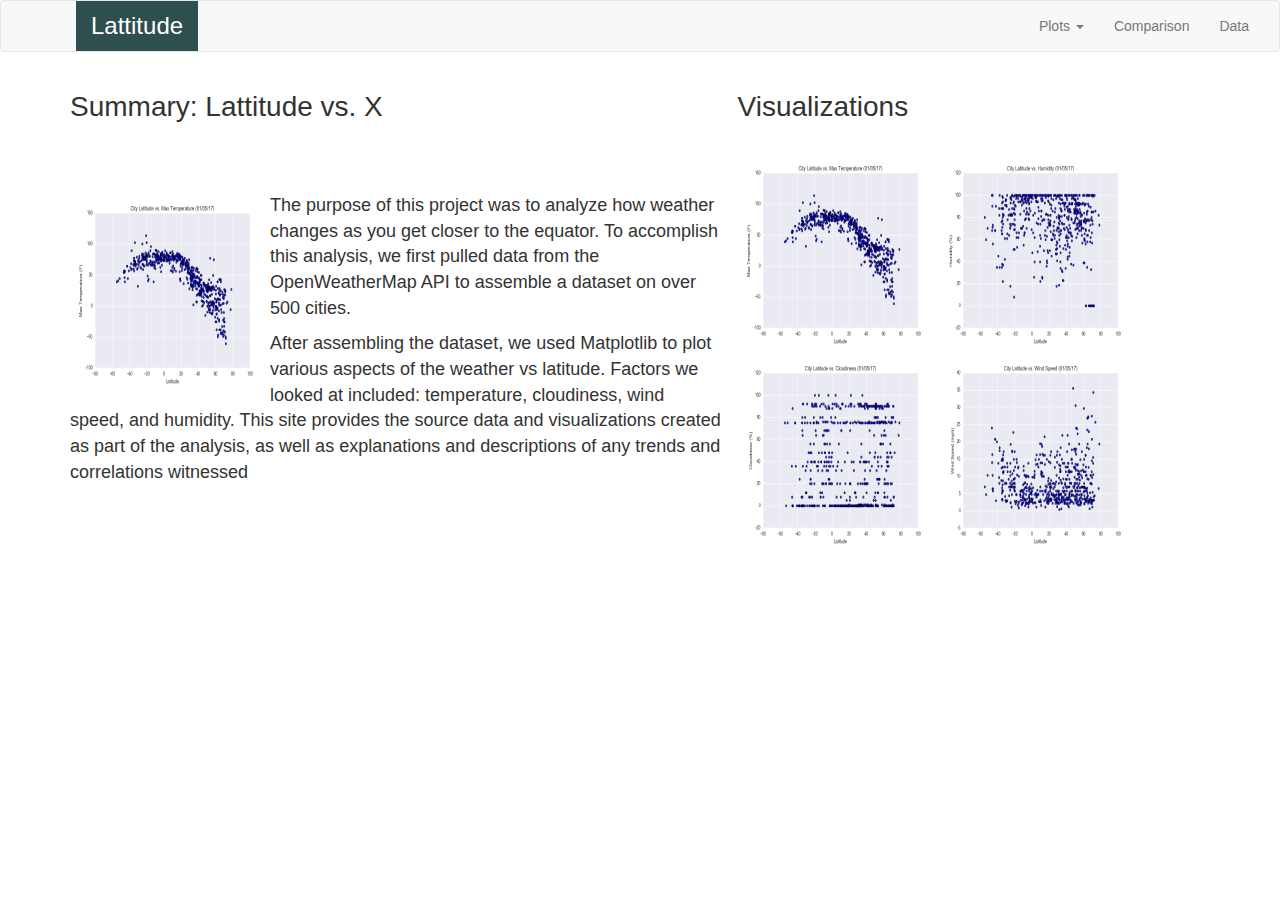
<file: index.html>
<!DOCTYPE html>
<html lang="en">

<head>
    <meta charset="UTF-8">
    <title>Home Page</title>
    <link rel="stylesheet" href="https://maxcdn.bootstrapcdn.com/bootstrap/3.3.7/css/bootstrap.min.css" integrity="sha384-BVYiiSIFeK1dGmJRAkycuHAHRg32OmUcww7on3RYdg4Va+PmSTsz/K68vbdEjh4u" crossorigin="anonymous">
    <link rel="stylesheet" href="Resources/styles.css">
</head>

<body>
    <nav class="navbar navbar-default">
        <div class="container-fluid">
            <div class="navbar-header">
                <button type="button" class="navbar-toggle collapsed" data-toggle="collapse" data-target="#bs-example-navbar-collapse-1" aria-expanded="false">
                <span class="sr-only">Toggle navigation</span>
                <span class="icon-bar"></span>
                <span class="icon-bar"></span>
                <span class="icon-bar"></span>
                </button>       
                <a class="navbar-brand" href="index.html">Lattitude</a>       
            </div>

            <div class="collapse navbar-collapse" id="navbarNavDropdown">
                <ul class="nav navbar-nav navbar-right">
                    <li class="nav-item dropdown">
                        <a class="nav-link dropdown-toggle" href="#" data-toggle="dropdown" role="button" aria-haspopup="true" aria-expanded="false">Plots <span class="caret"></span></a>
                        <ul class="dropdown-menu" aria-labelledby="navbarDropdownMenuLink">
                            <li><a class="dropdown-item" href="Max_Temp.html">Max Temperature</a></li>
                            <li><a class="dropdown-item" href="Humidity.html">Humidity</a></li>
                            <li><a class="dropdown-item" href="Cloudiness.html">Cloudiness</a></li>
                            <li><a class="dropdown-item" href="WindSpeed.html">Wind Speed</a></li>
                        </ul>
                    </li>
                    <li><a href="Comparison.html">Comparison</a></li>
                    <li><a href="Data.html">Data</a></li>
                </ul>
            </div>
        </div>
    </nav>
    <div class="container">
        <div class="row">
            <div class="col-md-7">
                <h1 class="summary">Summary: Lattitude vs. X</h1>
                <br><br><br>
                <p><a href="Max_Temp.html"><img class="summary" target="Max_Temp.html" src="Resources/assets/images/Fig1.png" alt="Temperature" width="200" height="200"></a>The purpose of this project was to analyze how weather changes as you get closer to the equator. To accomplish this analysis, we first pulled data from the OpenWeatherMap API to assemble a dataset on over 500 cities.</p>
                 <p>After assembling the dataset, we used Matplotlib to plot various aspects of the weather vs latitude. Factors we looked at included: temperature, cloudiness, wind speed, and humidity. This site provides the source data and visualizations created as part of the analysis, as well as explanations and descriptions of any trends and correlations witnessed</p>

            </div>
            <div class="col-md 5">
                <h1>Visualizations</h1>
                <br>
                <table>
                    <tr>
                        <td><a href="Max_Temp.html"><img target="Max_Temp.html" src="Resources/assets/images/Fig1.png" width="200" height="200"></a></td>
                        <td><a href="Humidity.html"><img target="Humidity.html" src="Resources/assets/images/Fig2.png" width="200" height="200"></a></td>
                    </tr>
                    <tr>
                        <td><a href="Cloudiness.html"><img target="Cloudiness.html" src="Resources/assets/images/Fig3.png" width="200" height="200"></a></td>
                        <td><a href="WindSpeed.html"><img target="Windspeed.html" src="Resources/assets/images/Fig4.png" width="200" height="200"></a></td>
                    </tr>
                </table>
            </div>
        </div>
    </div>
    <script src="https://code.jquery.com/jquery-3.3.1.slim.min.js" integrity="sha384-q8i/X+965DzO0rT7abK41JStQIAqVgRVzpbzo5smXKp4YfRvH+8abtTE1Pi6jizo" crossorigin="anonymous"></script>
    <script src="https://cdnjs.cloudflare.com/ajax/libs/popper.js/1.14.3/umd/popper.min.js" integrity="sha384-ZMP7rVo3mIykV+2+9J3UJ46jBk0WLaUAdn689aCwoqbBJiSnjAK/l8WvCWPIPm49" crossorigin="anonymous"></script>
    <script src="https://stackpath.bootstrapcdn.com/bootstrap/4.1.3/js/bootstrap.min.js" integrity="sha384-ChfqqxuZUCnJSK3+MXmPNIyE6ZbWh2IMqE241rYiqJxyMiZ6OW/JmZQ5stwEULTy" crossorigin="anonymous"></script>
</body>
</html>
</file>
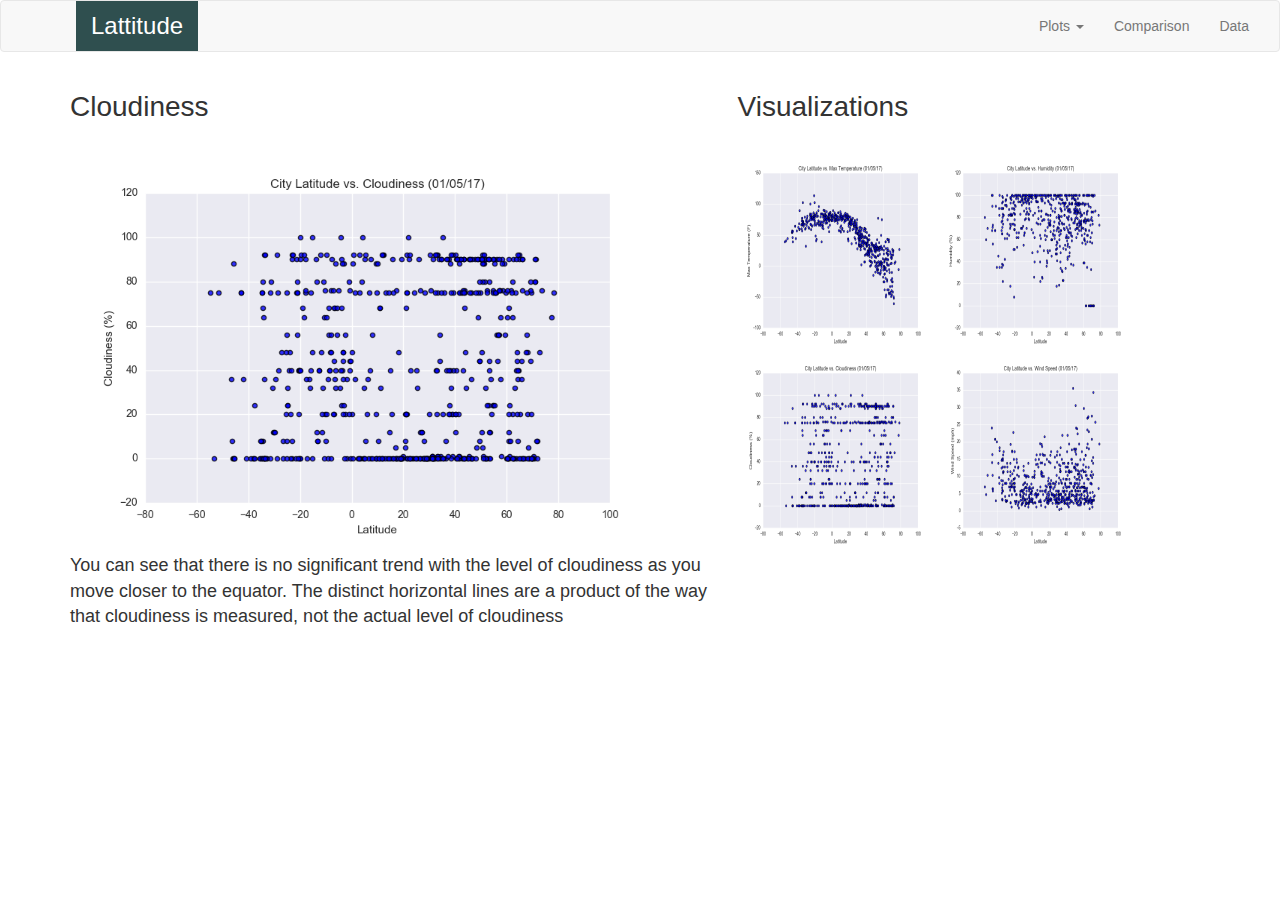
<file: Cloudiness.html>
<!DOCTYPE html>
<html lang="en">

<head>
    <meta charset="UTF-8">
    <title>Home Page</title>
    <link rel="stylesheet" href="https://maxcdn.bootstrapcdn.com/bootstrap/3.3.7/css/bootstrap.min.css" integrity="sha384-BVYiiSIFeK1dGmJRAkycuHAHRg32OmUcww7on3RYdg4Va+PmSTsz/K68vbdEjh4u" crossorigin="anonymous">
    <link rel="stylesheet" href="Resources/styles.css">
</head>

<body>
    <nav class="navbar navbar-default">
        <div class="container-fluid">
            <div class="navbar-header">
                <button type="button" class="navbar-toggle collapsed" data-toggle="collapse" data-target="#bs-example-navbar-collapse-1" aria-expanded="false">
                <span class="sr-only">Toggle navigation</span>
                <span class="icon-bar"></span>
                <span class="icon-bar"></span>
                <span class="icon-bar"></span>
                </button>       
                <a class="navbar-brand" href="index.html">Lattitude</a>       
            </div>

            <div class="collapse navbar-collapse" id="navbarNavDropdown">
                <ul class="nav navbar-nav navbar-right">
                    <li class="nav-item dropdown">
                        <a class="nav-link dropdown-toggle" href="#" data-toggle="dropdown" role="button" aria-haspopup="true" aria-expanded="false">Plots <span class="caret"></span></a>
                        <ul class="dropdown-menu" aria-labelledby="navbarDropdownMenuLink">
                            <li><a class="dropdown-item" href="Max_Temp.html">Max Temperature</a></li>
                            <li><a class="dropdown-item" href="Humidity.html">Humidity</a></li>
                            <li><a class="dropdown-item" href="Cloudiness.html">Cloudiness</a></li>
                            <li><a class="dropdown-item" href="WindSpeed.html">Wind Speed</a></li>
                        </ul>
                    </li>
                    <li><a href="Comparison.html">Comparison</a></li>
                    <li><a href="Data.html">Data</a></li>
                </ul>
            </div>
        </div>
    </nav>
    <div class="container">
        <div class="row">
            <div class="col-md-7">
                <h1>Cloudiness</h1>
                <br>
                <img src="Resources/assets/images/Fig3.png" width="600" height="400">
                <br>
                <p>You can see that there is no significant trend with the level of cloudiness as you move closer to the equator. The distinct horizontal lines are a product of the way that cloudiness is measured, not the actual level of cloudiness</p>
            </div>
            <div class="col-md 5">
                    <h1>Visualizations</h1>
                    <br>
                    <table>
                        <tr>
                            <td><a href="Max_Temp.html"><img target="Max_Temp.html" src="Resources/assets/images/Fig1.png" width="200" height="200"></a></td>
                            <td><a href="Humidity.html"><img target="Humidity.html" src="Resources/assets/images/Fig2.png" width="200" height="200"></a></td>
                        </tr>
                        <tr>
                            <td><a href="Cloudiness.html"><img target="Cloudiness.html" src="Resources/assets/images/Fig3.png" width="200" height="200"></a></td>
                            <td><a href="WindSpeed.html"><img target="Windspeed.html" src="Resources/assets/images/Fig4.png" width="200" height="200"></a></td>
                        </tr>
                    </table>
                </div>
        </div>
    </div>

    <script src="https://code.jquery.com/jquery-3.3.1.slim.min.js" integrity="sha384-q8i/X+965DzO0rT7abK41JStQIAqVgRVzpbzo5smXKp4YfRvH+8abtTE1Pi6jizo" crossorigin="anonymous"></script>
    <script src="https://cdnjs.cloudflare.com/ajax/libs/popper.js/1.14.3/umd/popper.min.js" integrity="sha384-ZMP7rVo3mIykV+2+9J3UJ46jBk0WLaUAdn689aCwoqbBJiSnjAK/l8WvCWPIPm49" crossorigin="anonymous"></script>
    <script src="https://stackpath.bootstrapcdn.com/bootstrap/4.1.3/js/bootstrap.min.js" integrity="sha384-ChfqqxuZUCnJSK3+MXmPNIyE6ZbWh2IMqE241rYiqJxyMiZ6OW/JmZQ5stwEULTy" crossorigin="anonymous"></script>
</body>
</html>
</file>
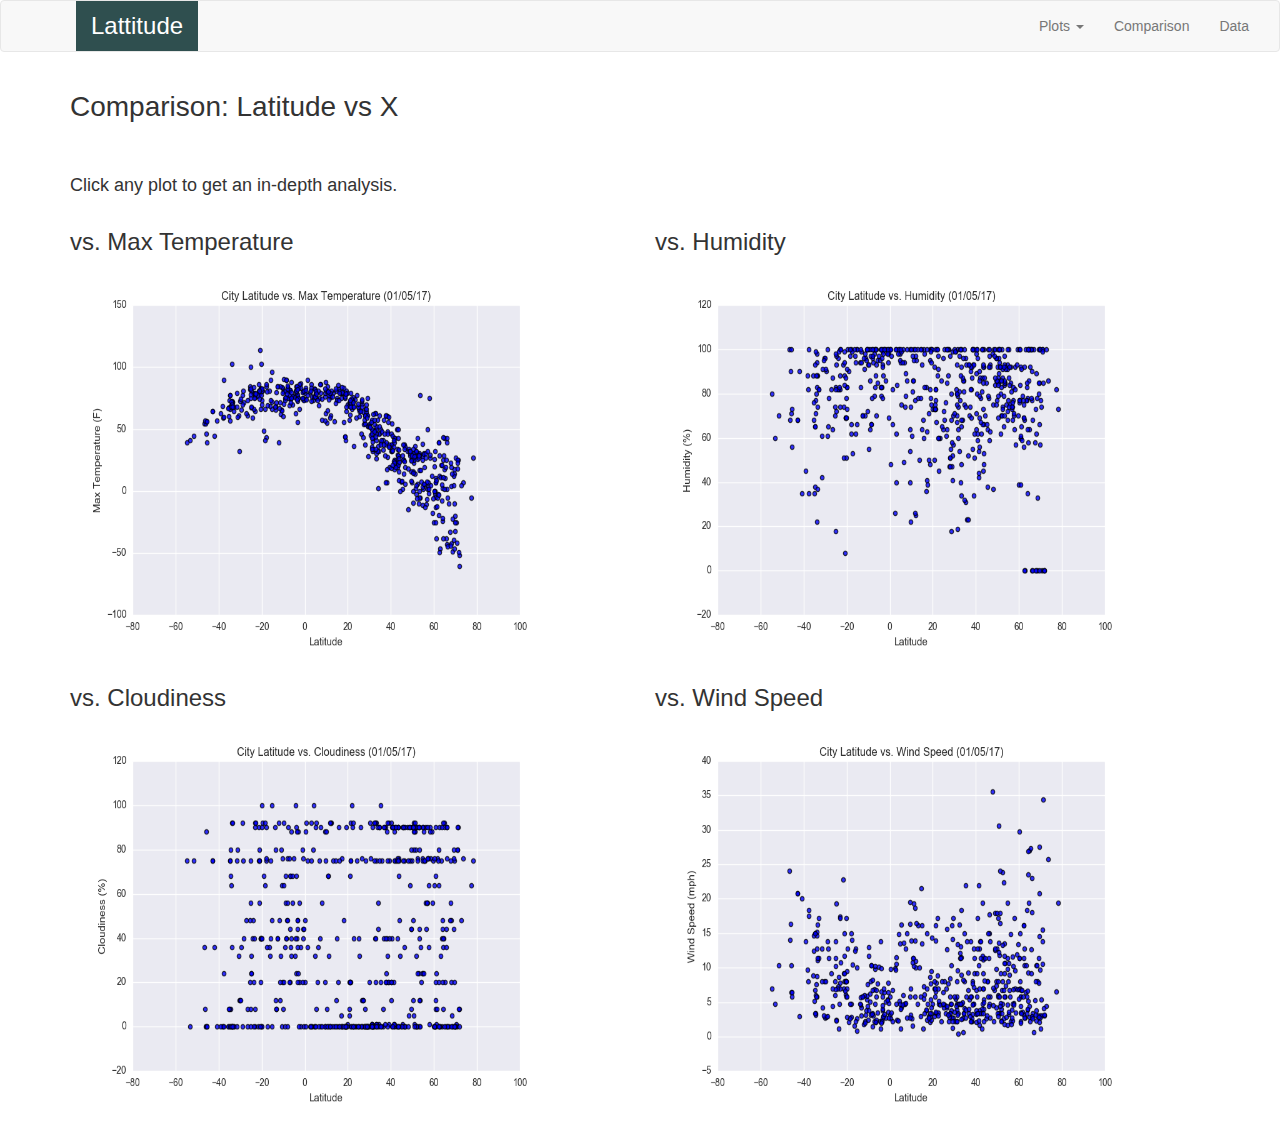
<file: Comparison.html>
<!DOCTYPE html>
<html lang="en">

<head>
    <meta charset="UTF-8">
    <title>Home Page</title>
    <link rel="stylesheet" href="https://maxcdn.bootstrapcdn.com/bootstrap/3.3.7/css/bootstrap.min.css" integrity="sha384-BVYiiSIFeK1dGmJRAkycuHAHRg32OmUcww7on3RYdg4Va+PmSTsz/K68vbdEjh4u" crossorigin="anonymous">
    <link rel="stylesheet" href="Resources/styles.css">
</head>

<body>
    <nav class="navbar navbar-default">
        <div class="container-fluid">
            <div class="navbar-header">
                <button type="button" class="navbar-toggle collapsed" data-toggle="collapse" data-target="#bs-example-navbar-collapse-1" aria-expanded="false">
                <span class="sr-only">Toggle navigation</span>
                <span class="icon-bar"></span>
                <span class="icon-bar"></span>
                <span class="icon-bar"></span>
                </button>       
                <a class="navbar-brand" href="index.html">Lattitude</a>       
            </div>

            <div class="collapse navbar-collapse" id="navbarNavDropdown">
                <ul class="nav navbar-nav navbar-right">
                    <li class="nav-item dropdown">
                        <a class="nav-link dropdown-toggle" href="#" data-toggle="dropdown" role="button" aria-haspopup="true" aria-expanded="false">Plots <span class="caret"></span></a>
                        <ul class="dropdown-menu" aria-labelledby="navbarDropdownMenuLink">
                            <li><a class="dropdown-item" href="Max_Temp.html">Max Temperature</a></li>
                            <li><a class="dropdown-item" href="Humidity.html">Humidity</a></li>
                            <li><a class="dropdown-item" href="Cloudiness.html">Cloudiness</a></li>
                            <li><a class="dropdown-item" href="WindSpeed.html">Wind Speed</a></li>
                        </ul>
                    </li>
                    <li><a href="Comparison.html">Comparison</a></li>
                    <li><a href="Data.html">Data</a></li>
                </ul>
            </div>
        </div>
    </nav>
    <div class="container">
        <div class="row">
            <div class="col-md-7">
                <h1>Comparison: Latitude vs X</h1>
                <br><br>
                <p>Click any plot to get an in-depth analysis.</p>
            </div>
        </div>
        <div class="row">
            <div class="col-md-6">
                <h2>vs. Max Temperature</h2>
                <a href="Max_Temp.html"><img target="Max_Temp.html" src="Resources/assets/images/Fig1.png" width="500" height="400"></a>
            </div>
            <div class="col-md-6">
                <h2>vs. Humidity</h2>
                <a href="Humidity.html"><img target="Humidity.html" src="Resources/assets/images/Fig2.png" width="500" height="400"></a>
            </div>
        </div>
        <div class="row">
            <div class="col-md-6">
                <h2>vs. Cloudiness</h2>
                <a href="Cloudiness.html"><img target="Cloudiness.html" src="Resources/assets/images/Fig3.png" width="500" height="400"></a>
            </div>
            <div class="col-md-6">
                <h2>vs. Wind Speed</h2>
                <a href="WindSpeed.html"><img target="Wind Speed" src="Resources/assets/images/Fig4.png" width="500" height="400"></a>
            </div>
        </div>
    </div>
    <script src="https://code.jquery.com/jquery-3.3.1.slim.min.js" integrity="sha384-q8i/X+965DzO0rT7abK41JStQIAqVgRVzpbzo5smXKp4YfRvH+8abtTE1Pi6jizo" crossorigin="anonymous"></script>
    <script src="https://cdnjs.cloudflare.com/ajax/libs/popper.js/1.14.3/umd/popper.min.js" integrity="sha384-ZMP7rVo3mIykV+2+9J3UJ46jBk0WLaUAdn689aCwoqbBJiSnjAK/l8WvCWPIPm49" crossorigin="anonymous"></script>
    <script src="https://stackpath.bootstrapcdn.com/bootstrap/4.1.3/js/bootstrap.min.js" integrity="sha384-ChfqqxuZUCnJSK3+MXmPNIyE6ZbWh2IMqE241rYiqJxyMiZ6OW/JmZQ5stwEULTy" crossorigin="anonymous"></script>
</body>
</html>
</file>
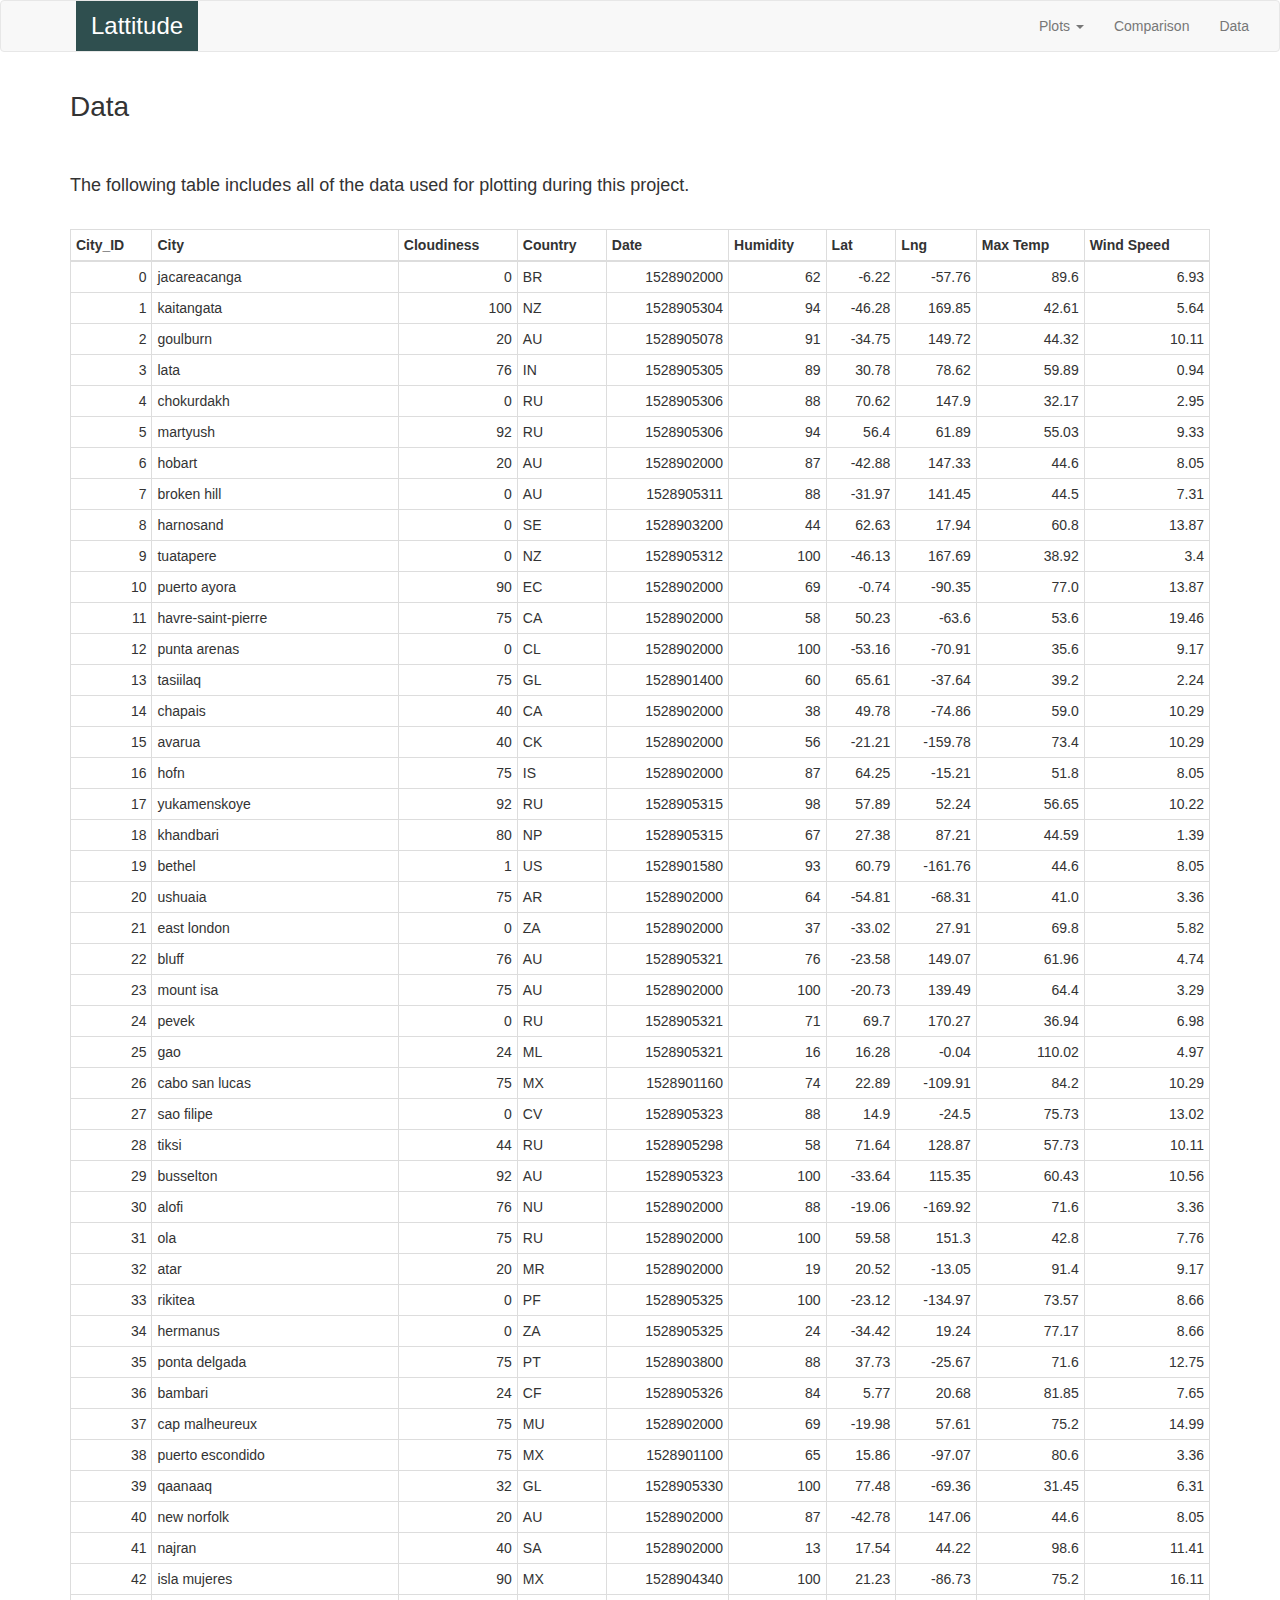
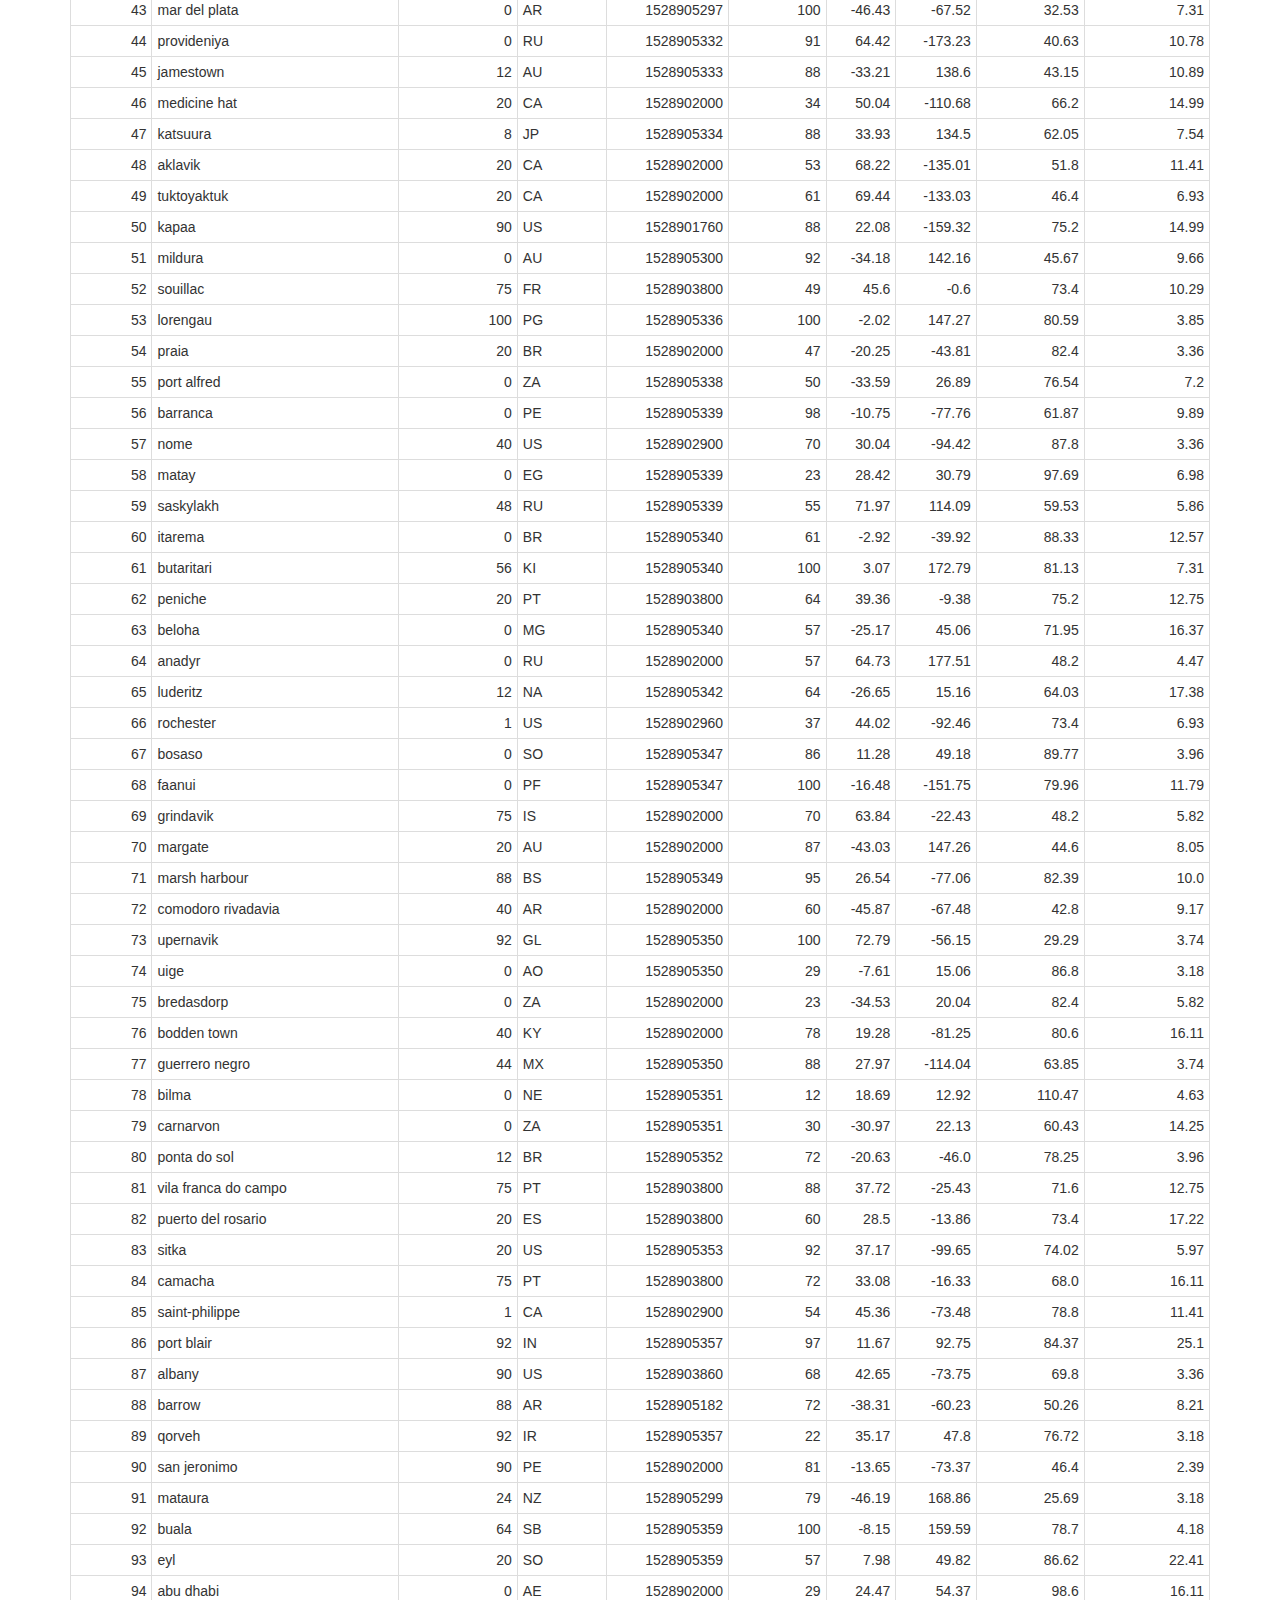
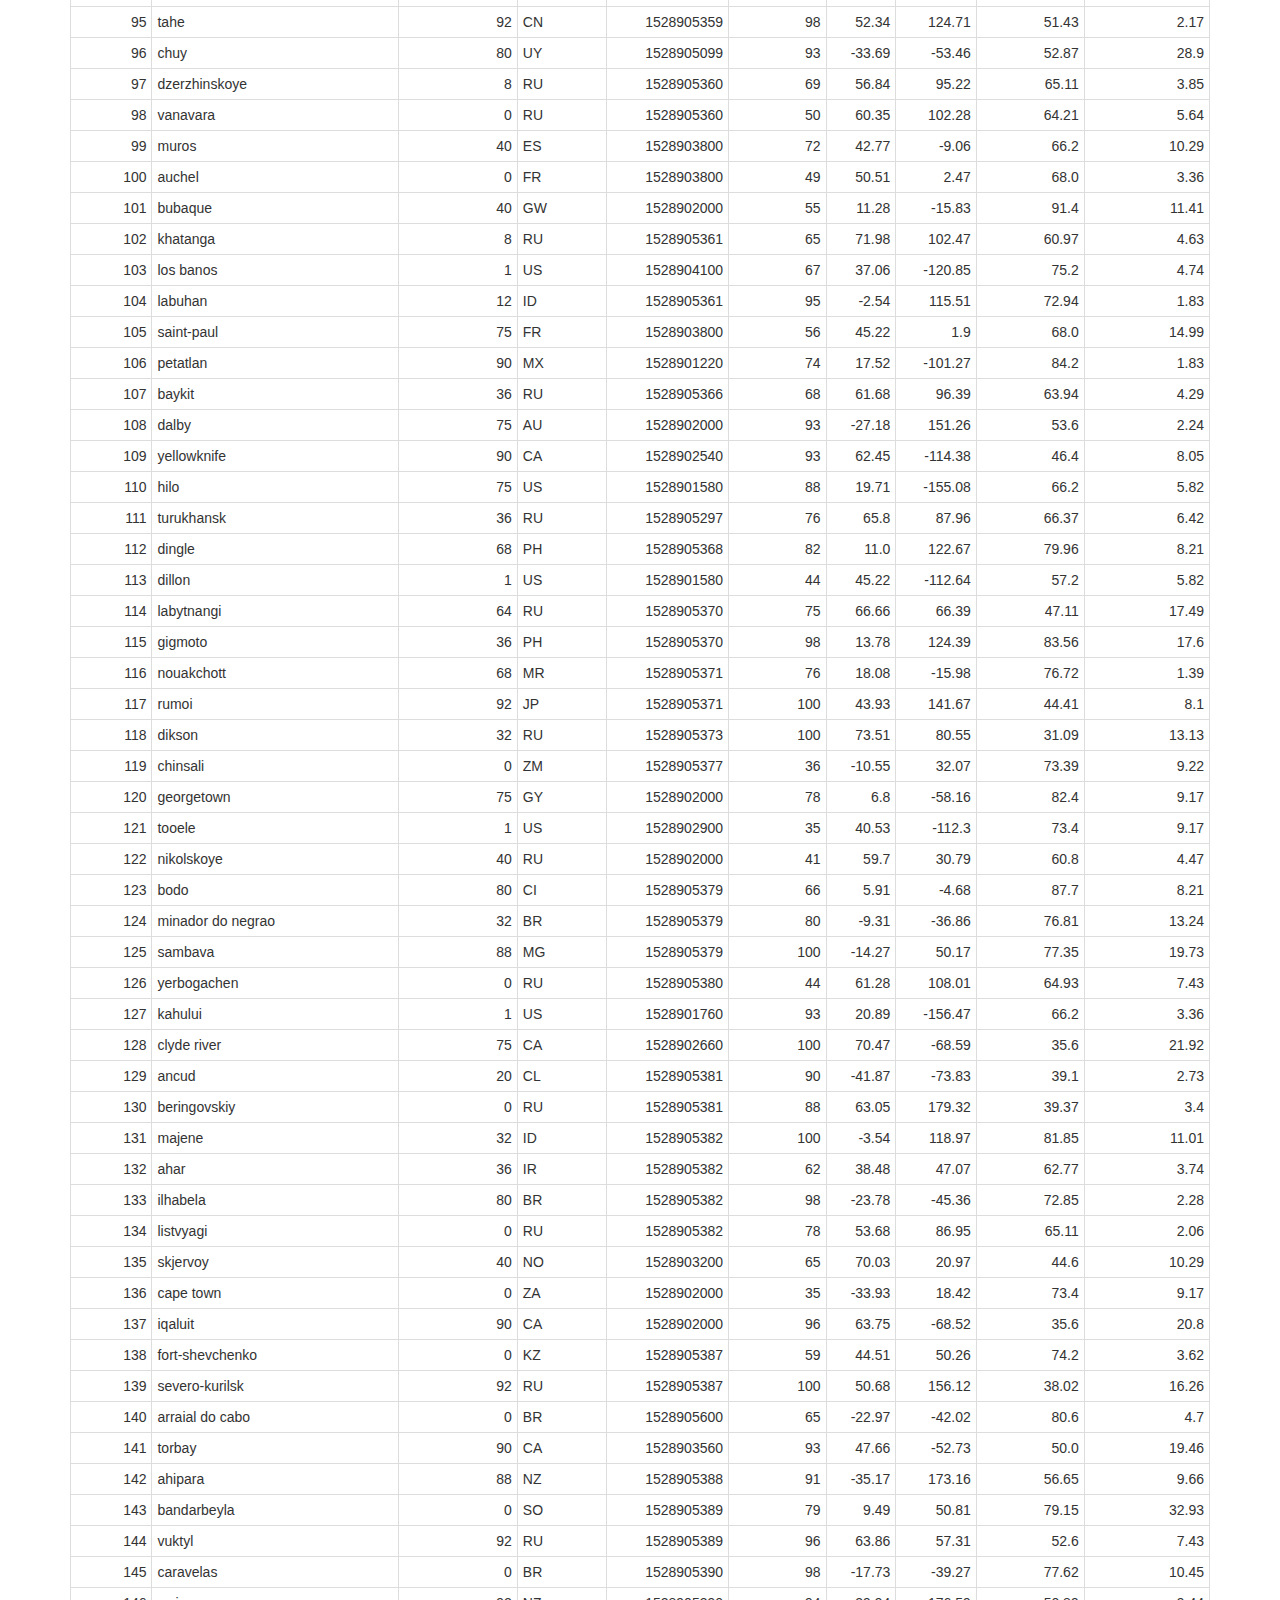
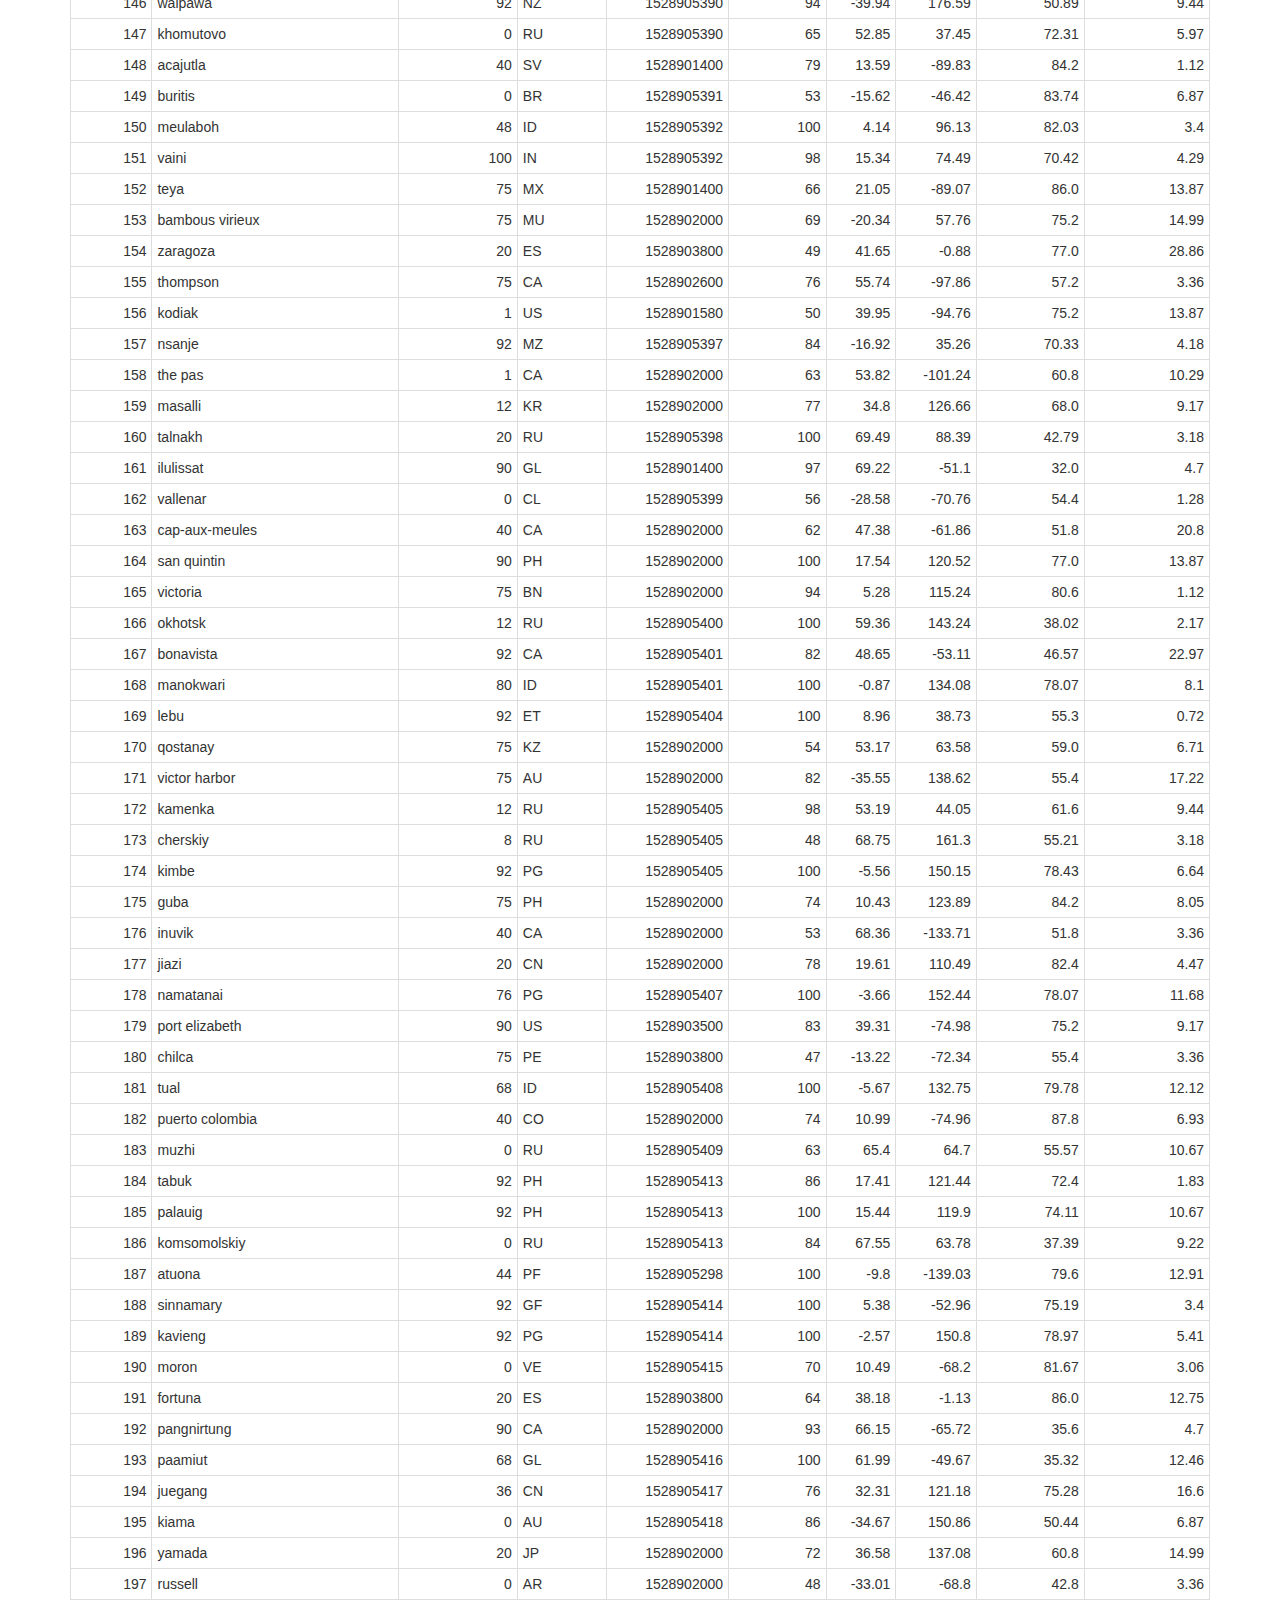
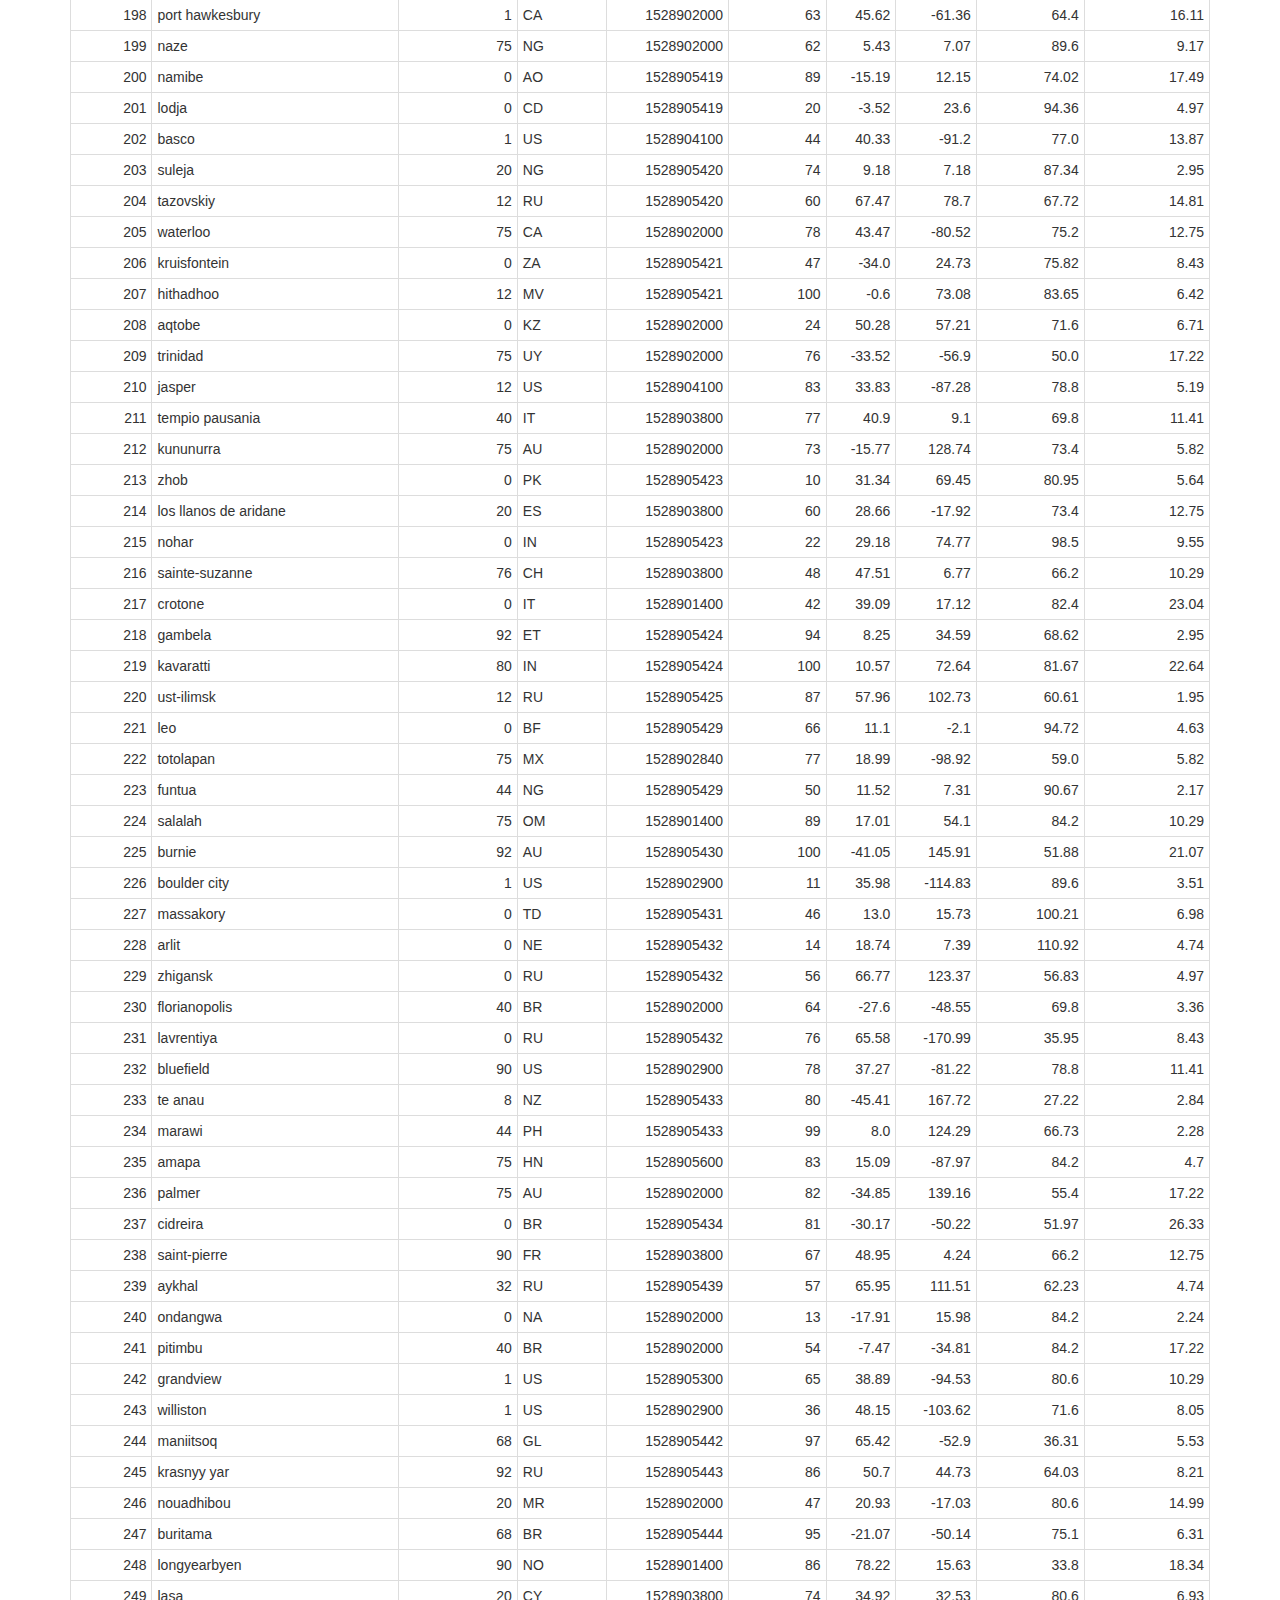
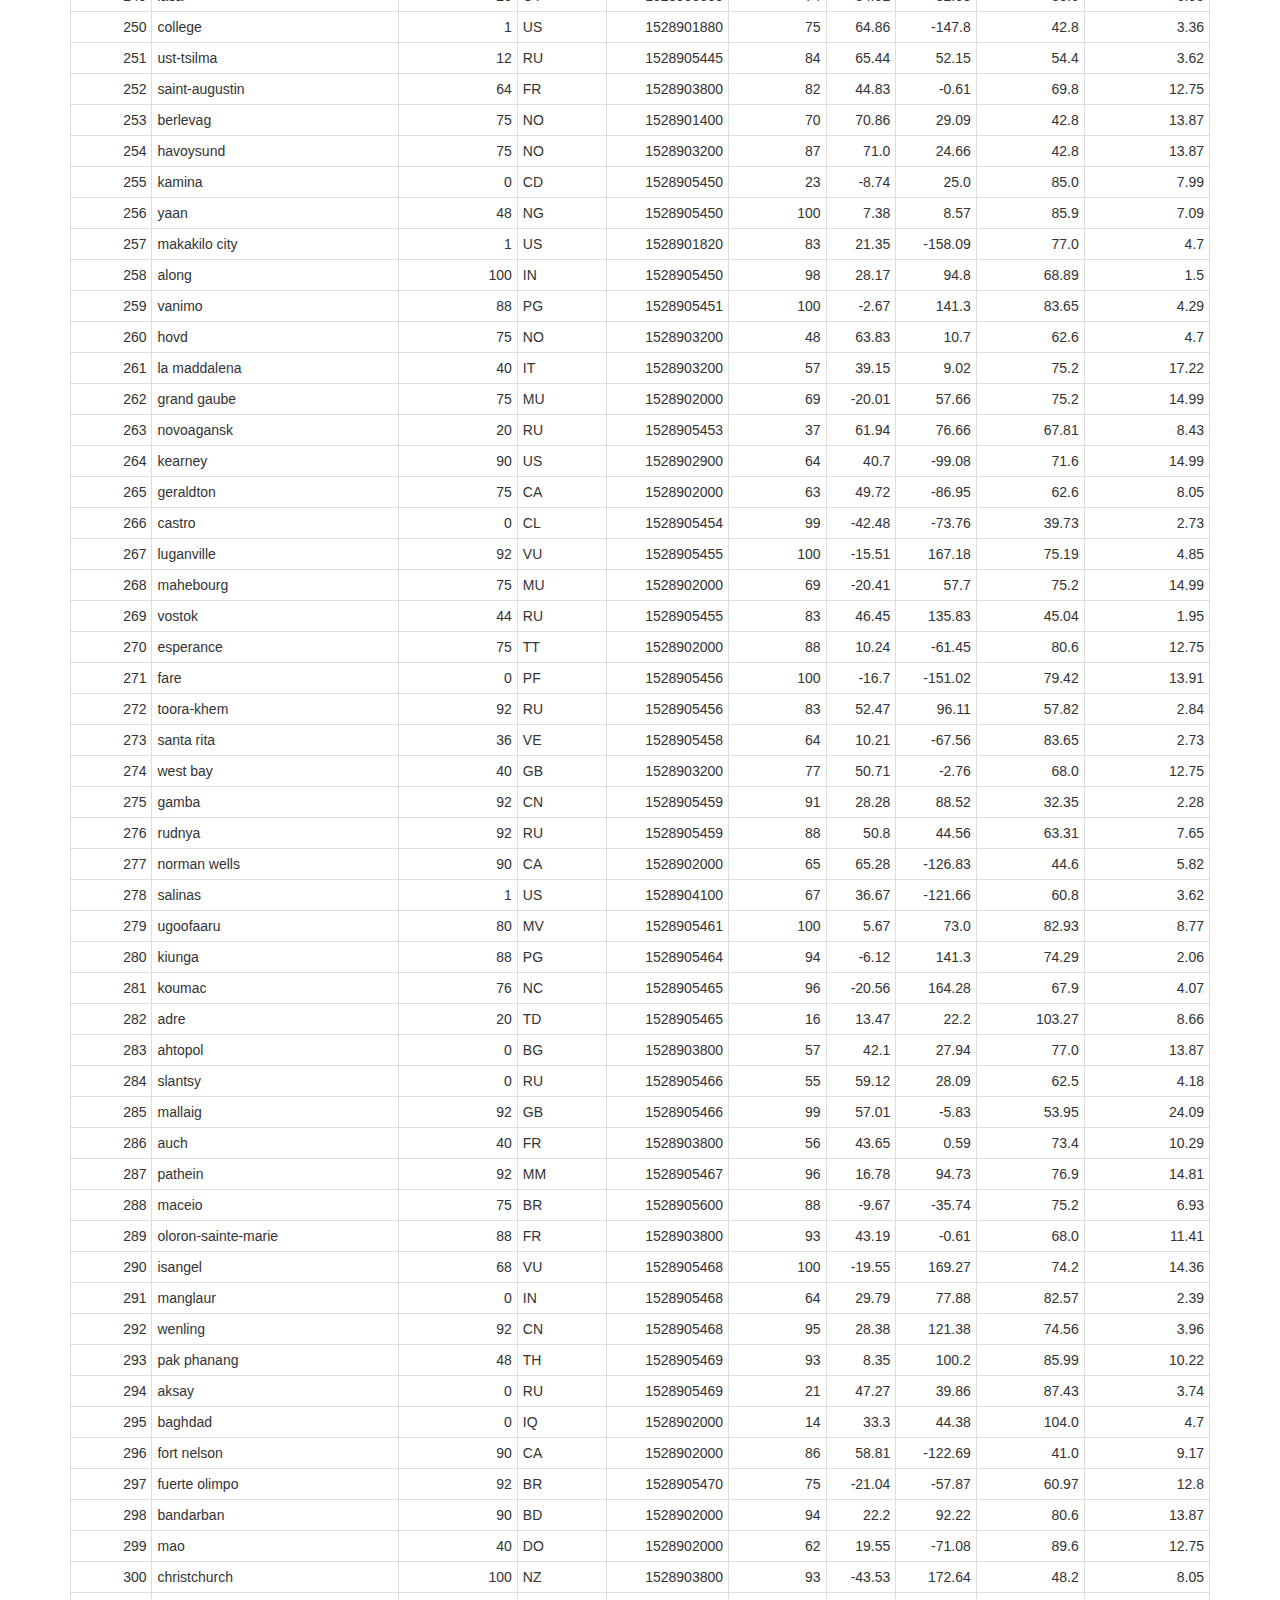
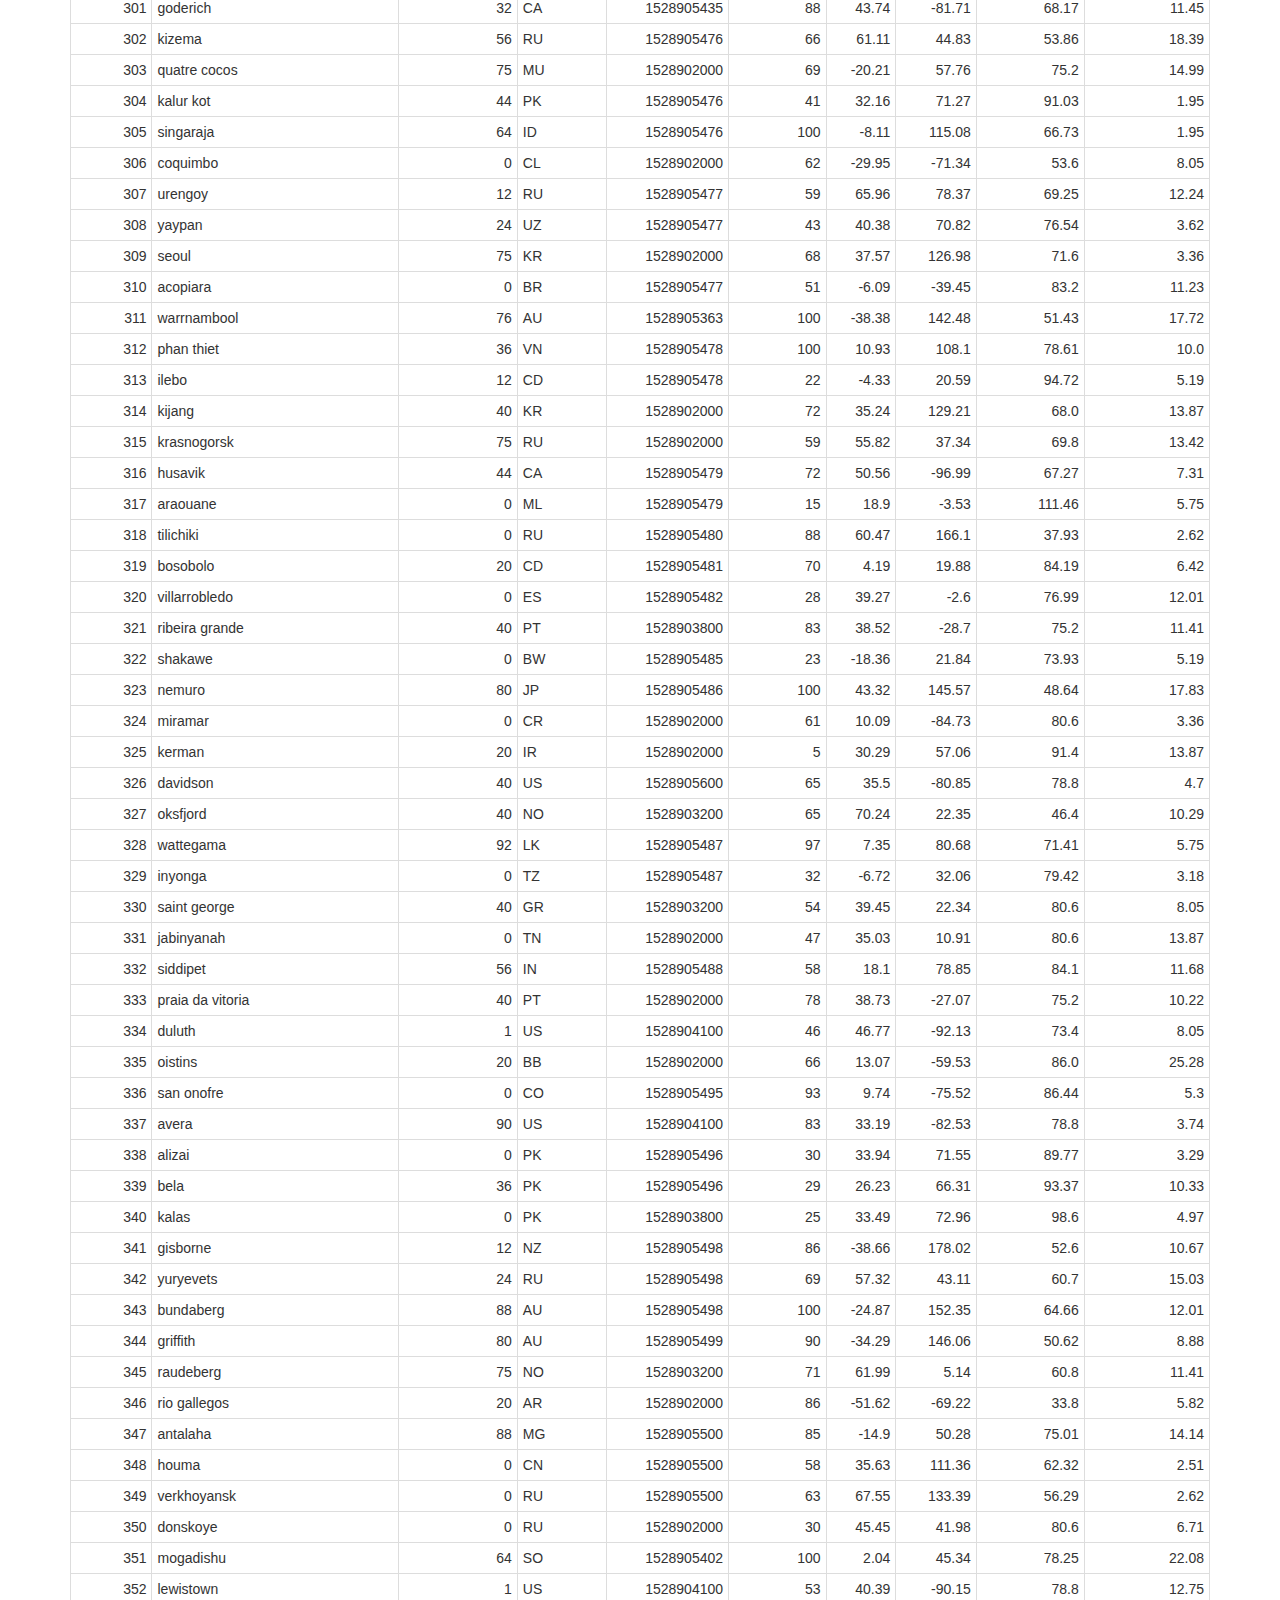
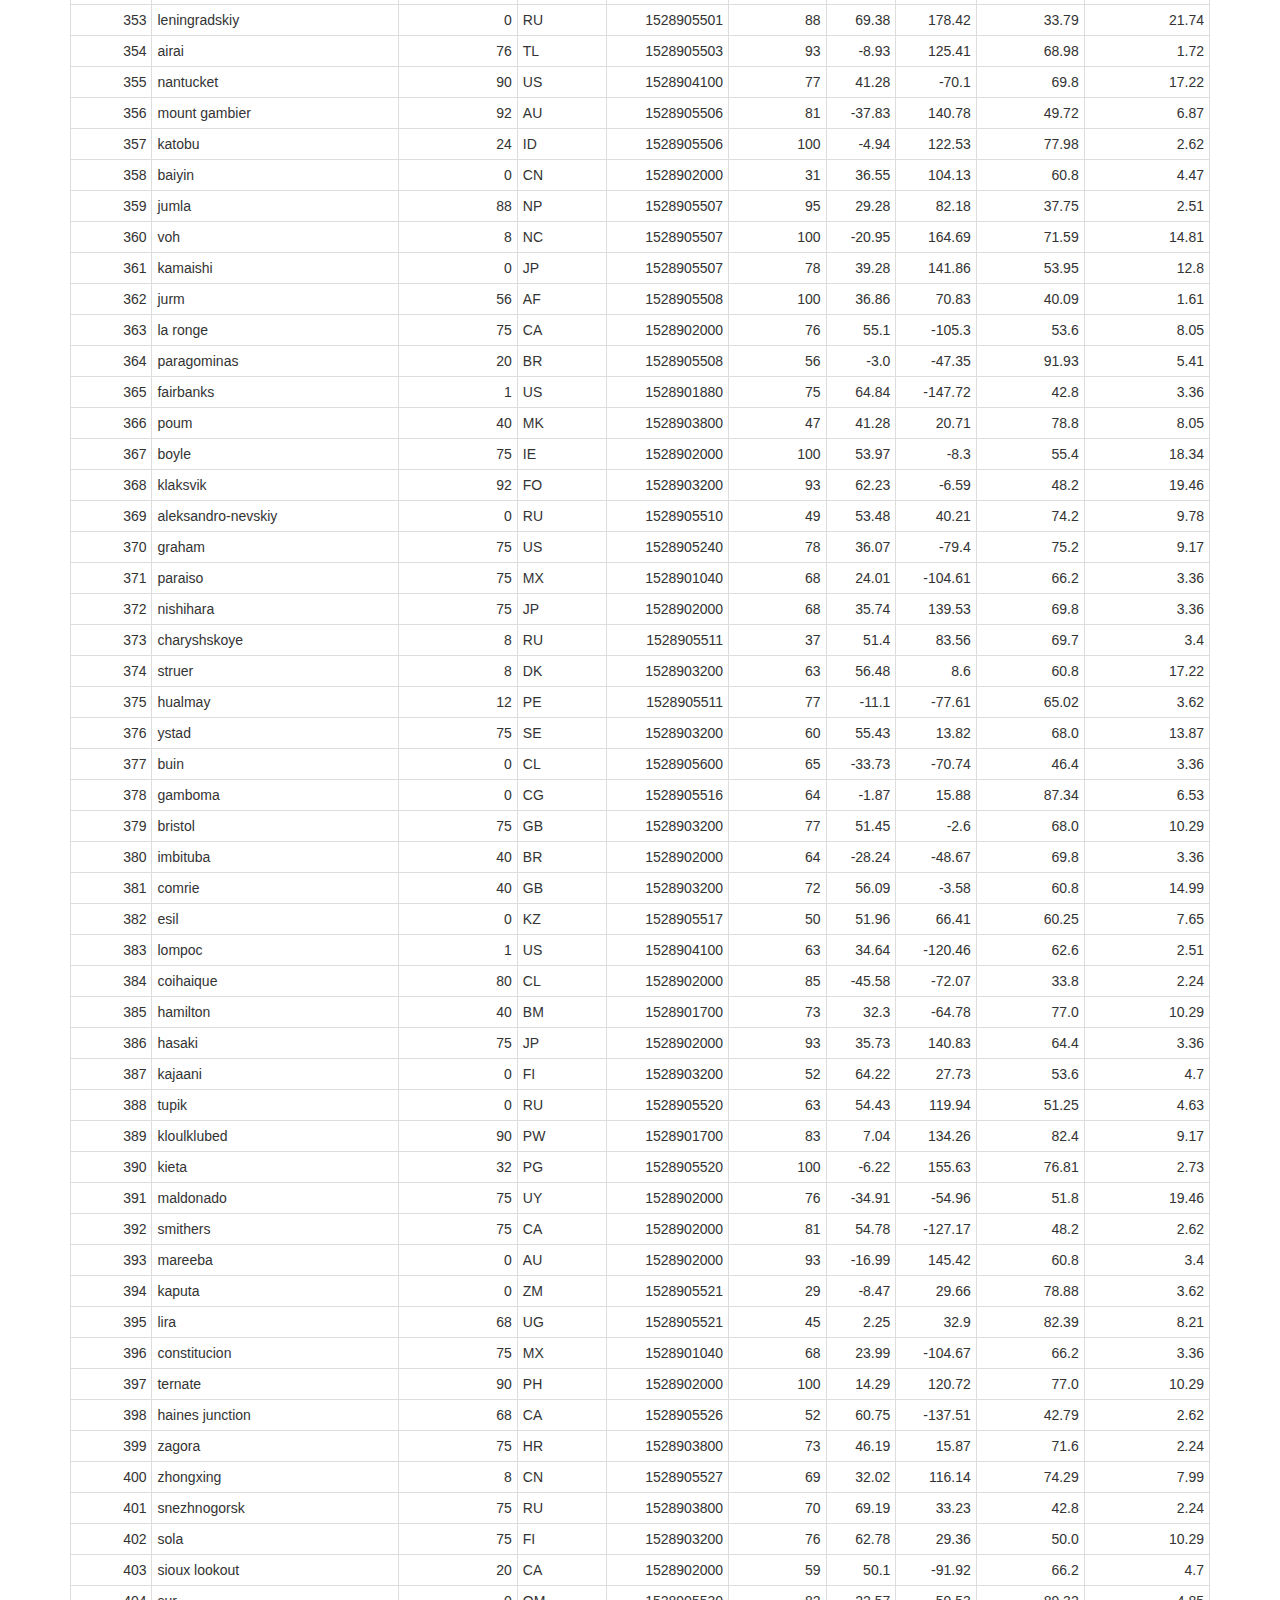
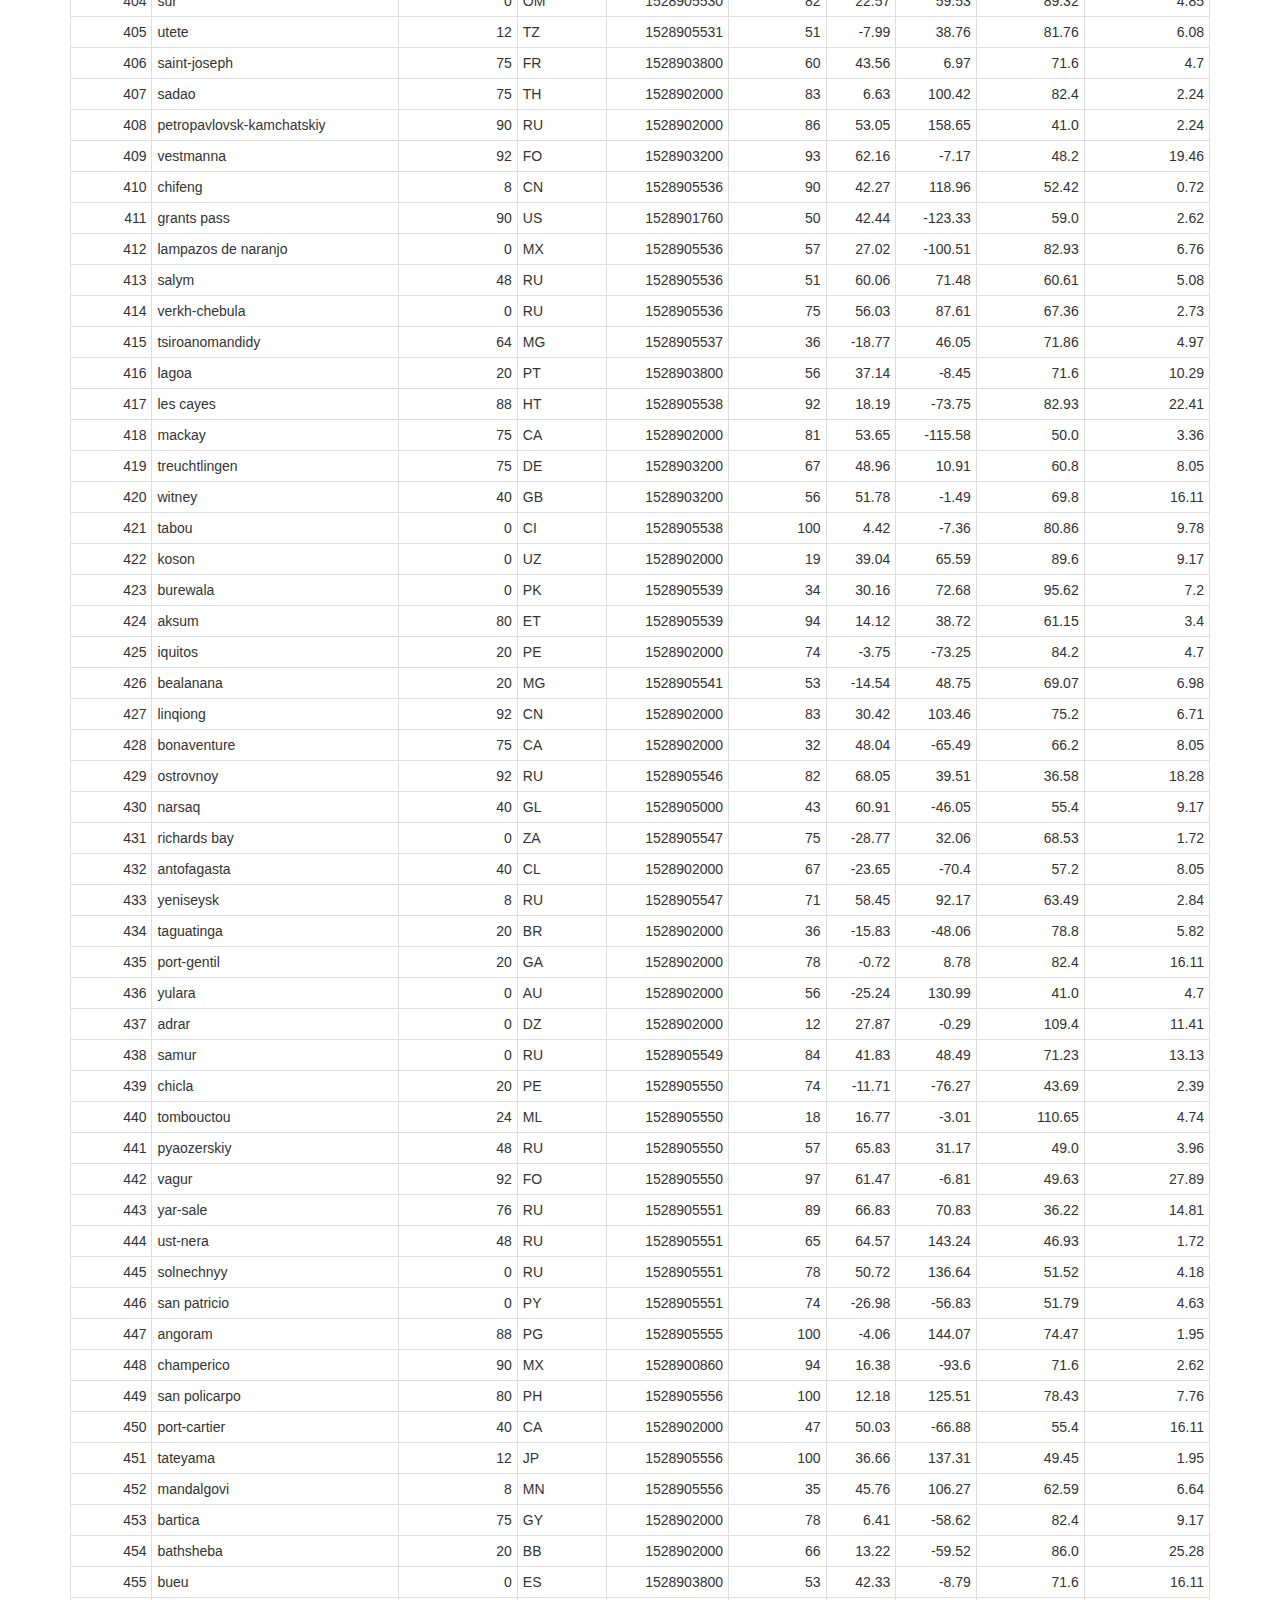
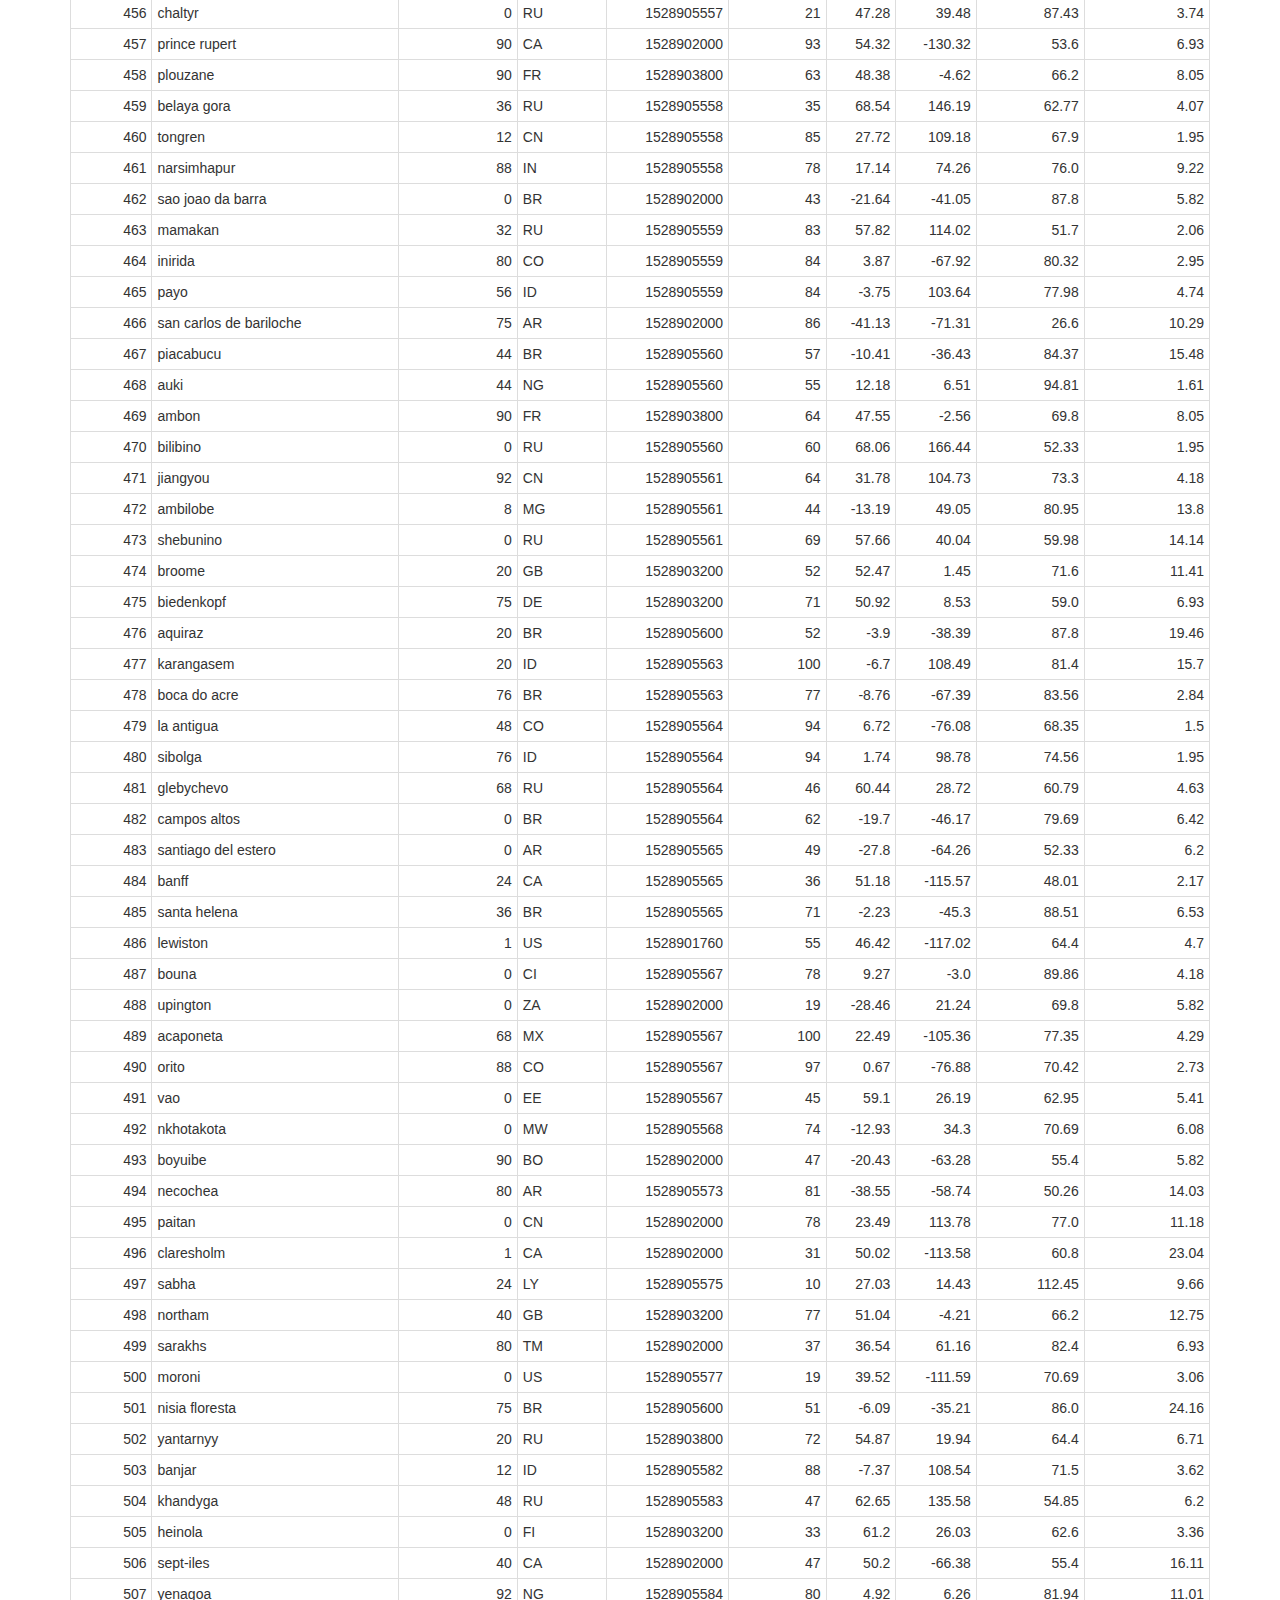
<file: Data.html>
<!DOCTYPE html>
<html lang="en">

<head>
    <meta charset="UTF-8">
    <title>Home Page</title>
    <link rel="stylesheet" href="https://maxcdn.bootstrapcdn.com/bootstrap/3.3.7/css/bootstrap.min.css" integrity="sha384-BVYiiSIFeK1dGmJRAkycuHAHRg32OmUcww7on3RYdg4Va+PmSTsz/K68vbdEjh4u" crossorigin="anonymous">
    <link rel="stylesheet" href="Resources/styles.css">
</head>

<body>
    <nav class="navbar navbar-default">
        <div class="container-fluid">
            <div class="navbar-header">
                <button type="button" class="navbar-toggle collapsed" data-toggle="collapse" data-target="#bs-example-navbar-collapse-1" aria-expanded="false">
                <span class="sr-only">Toggle navigation</span>
                <span class="icon-bar"></span>
                <span class="icon-bar"></span>
                <span class="icon-bar"></span>
                </button>       
                <a class="navbar-brand" href="index.html">Lattitude</a>       
            </div>

            <div class="collapse navbar-collapse" id="navbarNavDropdown">
                <ul class="nav navbar-nav navbar-right">
                    <li class="nav-item dropdown">
                        <a class="nav-link dropdown-toggle" href="#" data-toggle="dropdown" role="button" aria-haspopup="true" aria-expanded="false">Plots <span class="caret"></span></a>
                        <ul class="dropdown-menu" aria-labelledby="navbarDropdownMenuLink">
                            <li><a class="dropdown-item" href="Max_Temp.html">Max Temperature</a></li>
                            <li><a class="dropdown-item" href="Humidity.html">Humidity</a></li>
                            <li><a class="dropdown-item" href="Cloudiness.html">Cloudiness</a></li>
                            <li><a class="dropdown-item" href="WindSpeed.html">Wind Speed</a></li>
                        </ul>
                    </li>
                    <li><a href="Comparison.html">Comparison</a></li>
                    <li><a href="Data.html">Data</a></li>
                </ul>
            </div>
        </div>
    </nav>
    <div class="container">
        <div class="row">
            <div class="col-md-12">
                <h1>Data</h1>
                <br><br>
                <p>The following table includes all of the data used for plotting during this project.</p>
                <br>
            </div>
        </div>
        <table class="table table-bordered table-hover table-condensed">
                <thead><tr><th title="Field #1">City_ID</th>
                <th title="Field #2">City</th>
                <th title="Field #3">Cloudiness</th>
                <th title="Field #4">Country</th>
                <th title="Field #5">Date</th>
                <th title="Field #6">Humidity</th>
                <th title="Field #7">Lat</th>
                <th title="Field #8">Lng</th>
                <th title="Field #9">Max Temp</th>
                <th title="Field #10">Wind Speed</th>
                </tr></thead>
                <tbody><tr>
                <td align="right">0</td>
                <td>jacareacanga</td>
                <td align="right">0</td>
                <td>BR</td>
                <td align="right">1528902000</td>
                <td align="right">62</td>
                <td align="right">-6.22</td>
                <td align="right">-57.76</td>
                <td align="right">89.6</td>
                <td align="right">6.93</td>
                </tr>
                <tr>
                <td align="right">1</td>
                <td>kaitangata</td>
                <td align="right">100</td>
                <td>NZ</td>
                <td align="right">1528905304</td>
                <td align="right">94</td>
                <td align="right">-46.28</td>
                <td align="right">169.85</td>
                <td align="right">42.61</td>
                <td align="right">5.64</td>
                </tr>
                <tr>
                <td align="right">2</td>
                <td>goulburn</td>
                <td align="right">20</td>
                <td>AU</td>
                <td align="right">1528905078</td>
                <td align="right">91</td>
                <td align="right">-34.75</td>
                <td align="right">149.72</td>
                <td align="right">44.32</td>
                <td align="right">10.11</td>
                </tr>
                <tr>
                <td align="right">3</td>
                <td>lata</td>
                <td align="right">76</td>
                <td>IN</td>
                <td align="right">1528905305</td>
                <td align="right">89</td>
                <td align="right">30.78</td>
                <td align="right">78.62</td>
                <td align="right">59.89</td>
                <td align="right">0.94</td>
                </tr>
                <tr>
                <td align="right">4</td>
                <td>chokurdakh</td>
                <td align="right">0</td>
                <td>RU</td>
                <td align="right">1528905306</td>
                <td align="right">88</td>
                <td align="right">70.62</td>
                <td align="right">147.9</td>
                <td align="right">32.17</td>
                <td align="right">2.95</td>
                </tr>
                <tr>
                <td align="right">5</td>
                <td>martyush</td>
                <td align="right">92</td>
                <td>RU</td>
                <td align="right">1528905306</td>
                <td align="right">94</td>
                <td align="right">56.4</td>
                <td align="right">61.89</td>
                <td align="right">55.03</td>
                <td align="right">9.33</td>
                </tr>
                <tr>
                <td align="right">6</td>
                <td>hobart</td>
                <td align="right">20</td>
                <td>AU</td>
                <td align="right">1528902000</td>
                <td align="right">87</td>
                <td align="right">-42.88</td>
                <td align="right">147.33</td>
                <td align="right">44.6</td>
                <td align="right">8.05</td>
                </tr>
                <tr>
                <td align="right">7</td>
                <td>broken hill</td>
                <td align="right">0</td>
                <td>AU</td>
                <td align="right">1528905311</td>
                <td align="right">88</td>
                <td align="right">-31.97</td>
                <td align="right">141.45</td>
                <td align="right">44.5</td>
                <td align="right">7.31</td>
                </tr>
                <tr>
                <td align="right">8</td>
                <td>harnosand</td>
                <td align="right">0</td>
                <td>SE</td>
                <td align="right">1528903200</td>
                <td align="right">44</td>
                <td align="right">62.63</td>
                <td align="right">17.94</td>
                <td align="right">60.8</td>
                <td align="right">13.87</td>
                </tr>
                <tr>
                <td align="right">9</td>
                <td>tuatapere</td>
                <td align="right">0</td>
                <td>NZ</td>
                <td align="right">1528905312</td>
                <td align="right">100</td>
                <td align="right">-46.13</td>
                <td align="right">167.69</td>
                <td align="right">38.92</td>
                <td align="right">3.4</td>
                </tr>
                <tr>
                <td align="right">10</td>
                <td>puerto ayora</td>
                <td align="right">90</td>
                <td>EC</td>
                <td align="right">1528902000</td>
                <td align="right">69</td>
                <td align="right">-0.74</td>
                <td align="right">-90.35</td>
                <td align="right">77.0</td>
                <td align="right">13.87</td>
                </tr>
                <tr>
                <td align="right">11</td>
                <td>havre-saint-pierre</td>
                <td align="right">75</td>
                <td>CA</td>
                <td align="right">1528902000</td>
                <td align="right">58</td>
                <td align="right">50.23</td>
                <td align="right">-63.6</td>
                <td align="right">53.6</td>
                <td align="right">19.46</td>
                </tr>
                <tr>
                <td align="right">12</td>
                <td>punta arenas</td>
                <td align="right">0</td>
                <td>CL</td>
                <td align="right">1528902000</td>
                <td align="right">100</td>
                <td align="right">-53.16</td>
                <td align="right">-70.91</td>
                <td align="right">35.6</td>
                <td align="right">9.17</td>
                </tr>
                <tr>
                <td align="right">13</td>
                <td>tasiilaq</td>
                <td align="right">75</td>
                <td>GL</td>
                <td align="right">1528901400</td>
                <td align="right">60</td>
                <td align="right">65.61</td>
                <td align="right">-37.64</td>
                <td align="right">39.2</td>
                <td align="right">2.24</td>
                </tr>
                <tr>
                <td align="right">14</td>
                <td>chapais</td>
                <td align="right">40</td>
                <td>CA</td>
                <td align="right">1528902000</td>
                <td align="right">38</td>
                <td align="right">49.78</td>
                <td align="right">-74.86</td>
                <td align="right">59.0</td>
                <td align="right">10.29</td>
                </tr>
                <tr>
                <td align="right">15</td>
                <td>avarua</td>
                <td align="right">40</td>
                <td>CK</td>
                <td align="right">1528902000</td>
                <td align="right">56</td>
                <td align="right">-21.21</td>
                <td align="right">-159.78</td>
                <td align="right">73.4</td>
                <td align="right">10.29</td>
                </tr>
                <tr>
                <td align="right">16</td>
                <td>hofn</td>
                <td align="right">75</td>
                <td>IS</td>
                <td align="right">1528902000</td>
                <td align="right">87</td>
                <td align="right">64.25</td>
                <td align="right">-15.21</td>
                <td align="right">51.8</td>
                <td align="right">8.05</td>
                </tr>
                <tr>
                <td align="right">17</td>
                <td>yukamenskoye</td>
                <td align="right">92</td>
                <td>RU</td>
                <td align="right">1528905315</td>
                <td align="right">98</td>
                <td align="right">57.89</td>
                <td align="right">52.24</td>
                <td align="right">56.65</td>
                <td align="right">10.22</td>
                </tr>
                <tr>
                <td align="right">18</td>
                <td>khandbari</td>
                <td align="right">80</td>
                <td>NP</td>
                <td align="right">1528905315</td>
                <td align="right">67</td>
                <td align="right">27.38</td>
                <td align="right">87.21</td>
                <td align="right">44.59</td>
                <td align="right">1.39</td>
                </tr>
                <tr>
                <td align="right">19</td>
                <td>bethel</td>
                <td align="right">1</td>
                <td>US</td>
                <td align="right">1528901580</td>
                <td align="right">93</td>
                <td align="right">60.79</td>
                <td align="right">-161.76</td>
                <td align="right">44.6</td>
                <td align="right">8.05</td>
                </tr>
                <tr>
                <td align="right">20</td>
                <td>ushuaia</td>
                <td align="right">75</td>
                <td>AR</td>
                <td align="right">1528902000</td>
                <td align="right">64</td>
                <td align="right">-54.81</td>
                <td align="right">-68.31</td>
                <td align="right">41.0</td>
                <td align="right">3.36</td>
                </tr>
                <tr>
                <td align="right">21</td>
                <td>east london</td>
                <td align="right">0</td>
                <td>ZA</td>
                <td align="right">1528902000</td>
                <td align="right">37</td>
                <td align="right">-33.02</td>
                <td align="right">27.91</td>
                <td align="right">69.8</td>
                <td align="right">5.82</td>
                </tr>
                <tr>
                <td align="right">22</td>
                <td>bluff</td>
                <td align="right">76</td>
                <td>AU</td>
                <td align="right">1528905321</td>
                <td align="right">76</td>
                <td align="right">-23.58</td>
                <td align="right">149.07</td>
                <td align="right">61.96</td>
                <td align="right">4.74</td>
                </tr>
                <tr>
                <td align="right">23</td>
                <td>mount isa</td>
                <td align="right">75</td>
                <td>AU</td>
                <td align="right">1528902000</td>
                <td align="right">100</td>
                <td align="right">-20.73</td>
                <td align="right">139.49</td>
                <td align="right">64.4</td>
                <td align="right">3.29</td>
                </tr>
                <tr>
                <td align="right">24</td>
                <td>pevek</td>
                <td align="right">0</td>
                <td>RU</td>
                <td align="right">1528905321</td>
                <td align="right">71</td>
                <td align="right">69.7</td>
                <td align="right">170.27</td>
                <td align="right">36.94</td>
                <td align="right">6.98</td>
                </tr>
                <tr>
                <td align="right">25</td>
                <td>gao</td>
                <td align="right">24</td>
                <td>ML</td>
                <td align="right">1528905321</td>
                <td align="right">16</td>
                <td align="right">16.28</td>
                <td align="right">-0.04</td>
                <td align="right">110.02</td>
                <td align="right">4.97</td>
                </tr>
                <tr>
                <td align="right">26</td>
                <td>cabo san lucas</td>
                <td align="right">75</td>
                <td>MX</td>
                <td align="right">1528901160</td>
                <td align="right">74</td>
                <td align="right">22.89</td>
                <td align="right">-109.91</td>
                <td align="right">84.2</td>
                <td align="right">10.29</td>
                </tr>
                <tr>
                <td align="right">27</td>
                <td>sao filipe</td>
                <td align="right">0</td>
                <td>CV</td>
                <td align="right">1528905323</td>
                <td align="right">88</td>
                <td align="right">14.9</td>
                <td align="right">-24.5</td>
                <td align="right">75.73</td>
                <td align="right">13.02</td>
                </tr>
                <tr>
                <td align="right">28</td>
                <td>tiksi</td>
                <td align="right">44</td>
                <td>RU</td>
                <td align="right">1528905298</td>
                <td align="right">58</td>
                <td align="right">71.64</td>
                <td align="right">128.87</td>
                <td align="right">57.73</td>
                <td align="right">10.11</td>
                </tr>
                <tr>
                <td align="right">29</td>
                <td>busselton</td>
                <td align="right">92</td>
                <td>AU</td>
                <td align="right">1528905323</td>
                <td align="right">100</td>
                <td align="right">-33.64</td>
                <td align="right">115.35</td>
                <td align="right">60.43</td>
                <td align="right">10.56</td>
                </tr>
                <tr>
                <td align="right">30</td>
                <td>alofi</td>
                <td align="right">76</td>
                <td>NU</td>
                <td align="right">1528902000</td>
                <td align="right">88</td>
                <td align="right">-19.06</td>
                <td align="right">-169.92</td>
                <td align="right">71.6</td>
                <td align="right">3.36</td>
                </tr>
                <tr>
                <td align="right">31</td>
                <td>ola</td>
                <td align="right">75</td>
                <td>RU</td>
                <td align="right">1528902000</td>
                <td align="right">100</td>
                <td align="right">59.58</td>
                <td align="right">151.3</td>
                <td align="right">42.8</td>
                <td align="right">7.76</td>
                </tr>
                <tr>
                <td align="right">32</td>
                <td>atar</td>
                <td align="right">20</td>
                <td>MR</td>
                <td align="right">1528902000</td>
                <td align="right">19</td>
                <td align="right">20.52</td>
                <td align="right">-13.05</td>
                <td align="right">91.4</td>
                <td align="right">9.17</td>
                </tr>
                <tr>
                <td align="right">33</td>
                <td>rikitea</td>
                <td align="right">0</td>
                <td>PF</td>
                <td align="right">1528905325</td>
                <td align="right">100</td>
                <td align="right">-23.12</td>
                <td align="right">-134.97</td>
                <td align="right">73.57</td>
                <td align="right">8.66</td>
                </tr>
                <tr>
                <td align="right">34</td>
                <td>hermanus</td>
                <td align="right">0</td>
                <td>ZA</td>
                <td align="right">1528905325</td>
                <td align="right">24</td>
                <td align="right">-34.42</td>
                <td align="right">19.24</td>
                <td align="right">77.17</td>
                <td align="right">8.66</td>
                </tr>
                <tr>
                <td align="right">35</td>
                <td>ponta delgada</td>
                <td align="right">75</td>
                <td>PT</td>
                <td align="right">1528903800</td>
                <td align="right">88</td>
                <td align="right">37.73</td>
                <td align="right">-25.67</td>
                <td align="right">71.6</td>
                <td align="right">12.75</td>
                </tr>
                <tr>
                <td align="right">36</td>
                <td>bambari</td>
                <td align="right">24</td>
                <td>CF</td>
                <td align="right">1528905326</td>
                <td align="right">84</td>
                <td align="right">5.77</td>
                <td align="right">20.68</td>
                <td align="right">81.85</td>
                <td align="right">7.65</td>
                </tr>
                <tr>
                <td align="right">37</td>
                <td>cap malheureux</td>
                <td align="right">75</td>
                <td>MU</td>
                <td align="right">1528902000</td>
                <td align="right">69</td>
                <td align="right">-19.98</td>
                <td align="right">57.61</td>
                <td align="right">75.2</td>
                <td align="right">14.99</td>
                </tr>
                <tr>
                <td align="right">38</td>
                <td>puerto escondido</td>
                <td align="right">75</td>
                <td>MX</td>
                <td align="right">1528901100</td>
                <td align="right">65</td>
                <td align="right">15.86</td>
                <td align="right">-97.07</td>
                <td align="right">80.6</td>
                <td align="right">3.36</td>
                </tr>
                <tr>
                <td align="right">39</td>
                <td>qaanaaq</td>
                <td align="right">32</td>
                <td>GL</td>
                <td align="right">1528905330</td>
                <td align="right">100</td>
                <td align="right">77.48</td>
                <td align="right">-69.36</td>
                <td align="right">31.45</td>
                <td align="right">6.31</td>
                </tr>
                <tr>
                <td align="right">40</td>
                <td>new norfolk</td>
                <td align="right">20</td>
                <td>AU</td>
                <td align="right">1528902000</td>
                <td align="right">87</td>
                <td align="right">-42.78</td>
                <td align="right">147.06</td>
                <td align="right">44.6</td>
                <td align="right">8.05</td>
                </tr>
                <tr>
                <td align="right">41</td>
                <td>najran</td>
                <td align="right">40</td>
                <td>SA</td>
                <td align="right">1528902000</td>
                <td align="right">13</td>
                <td align="right">17.54</td>
                <td align="right">44.22</td>
                <td align="right">98.6</td>
                <td align="right">11.41</td>
                </tr>
                <tr>
                <td align="right">42</td>
                <td>isla mujeres</td>
                <td align="right">90</td>
                <td>MX</td>
                <td align="right">1528904340</td>
                <td align="right">100</td>
                <td align="right">21.23</td>
                <td align="right">-86.73</td>
                <td align="right">75.2</td>
                <td align="right">16.11</td>
                </tr>
                <tr>
                <td align="right">43</td>
                <td>mar del plata</td>
                <td align="right">0</td>
                <td>AR</td>
                <td align="right">1528905297</td>
                <td align="right">100</td>
                <td align="right">-46.43</td>
                <td align="right">-67.52</td>
                <td align="right">32.53</td>
                <td align="right">7.31</td>
                </tr>
                <tr>
                <td align="right">44</td>
                <td>provideniya</td>
                <td align="right">0</td>
                <td>RU</td>
                <td align="right">1528905332</td>
                <td align="right">91</td>
                <td align="right">64.42</td>
                <td align="right">-173.23</td>
                <td align="right">40.63</td>
                <td align="right">10.78</td>
                </tr>
                <tr>
                <td align="right">45</td>
                <td>jamestown</td>
                <td align="right">12</td>
                <td>AU</td>
                <td align="right">1528905333</td>
                <td align="right">88</td>
                <td align="right">-33.21</td>
                <td align="right">138.6</td>
                <td align="right">43.15</td>
                <td align="right">10.89</td>
                </tr>
                <tr>
                <td align="right">46</td>
                <td>medicine hat</td>
                <td align="right">20</td>
                <td>CA</td>
                <td align="right">1528902000</td>
                <td align="right">34</td>
                <td align="right">50.04</td>
                <td align="right">-110.68</td>
                <td align="right">66.2</td>
                <td align="right">14.99</td>
                </tr>
                <tr>
                <td align="right">47</td>
                <td>katsuura</td>
                <td align="right">8</td>
                <td>JP</td>
                <td align="right">1528905334</td>
                <td align="right">88</td>
                <td align="right">33.93</td>
                <td align="right">134.5</td>
                <td align="right">62.05</td>
                <td align="right">7.54</td>
                </tr>
                <tr>
                <td align="right">48</td>
                <td>aklavik</td>
                <td align="right">20</td>
                <td>CA</td>
                <td align="right">1528902000</td>
                <td align="right">53</td>
                <td align="right">68.22</td>
                <td align="right">-135.01</td>
                <td align="right">51.8</td>
                <td align="right">11.41</td>
                </tr>
                <tr>
                <td align="right">49</td>
                <td>tuktoyaktuk</td>
                <td align="right">20</td>
                <td>CA</td>
                <td align="right">1528902000</td>
                <td align="right">61</td>
                <td align="right">69.44</td>
                <td align="right">-133.03</td>
                <td align="right">46.4</td>
                <td align="right">6.93</td>
                </tr>
                <tr>
                <td align="right">50</td>
                <td>kapaa</td>
                <td align="right">90</td>
                <td>US</td>
                <td align="right">1528901760</td>
                <td align="right">88</td>
                <td align="right">22.08</td>
                <td align="right">-159.32</td>
                <td align="right">75.2</td>
                <td align="right">14.99</td>
                </tr>
                <tr>
                <td align="right">51</td>
                <td>mildura</td>
                <td align="right">0</td>
                <td>AU</td>
                <td align="right">1528905300</td>
                <td align="right">92</td>
                <td align="right">-34.18</td>
                <td align="right">142.16</td>
                <td align="right">45.67</td>
                <td align="right">9.66</td>
                </tr>
                <tr>
                <td align="right">52</td>
                <td>souillac</td>
                <td align="right">75</td>
                <td>FR</td>
                <td align="right">1528903800</td>
                <td align="right">49</td>
                <td align="right">45.6</td>
                <td align="right">-0.6</td>
                <td align="right">73.4</td>
                <td align="right">10.29</td>
                </tr>
                <tr>
                <td align="right">53</td>
                <td>lorengau</td>
                <td align="right">100</td>
                <td>PG</td>
                <td align="right">1528905336</td>
                <td align="right">100</td>
                <td align="right">-2.02</td>
                <td align="right">147.27</td>
                <td align="right">80.59</td>
                <td align="right">3.85</td>
                </tr>
                <tr>
                <td align="right">54</td>
                <td>praia</td>
                <td align="right">20</td>
                <td>BR</td>
                <td align="right">1528902000</td>
                <td align="right">47</td>
                <td align="right">-20.25</td>
                <td align="right">-43.81</td>
                <td align="right">82.4</td>
                <td align="right">3.36</td>
                </tr>
                <tr>
                <td align="right">55</td>
                <td>port alfred</td>
                <td align="right">0</td>
                <td>ZA</td>
                <td align="right">1528905338</td>
                <td align="right">50</td>
                <td align="right">-33.59</td>
                <td align="right">26.89</td>
                <td align="right">76.54</td>
                <td align="right">7.2</td>
                </tr>
                <tr>
                <td align="right">56</td>
                <td>barranca</td>
                <td align="right">0</td>
                <td>PE</td>
                <td align="right">1528905339</td>
                <td align="right">98</td>
                <td align="right">-10.75</td>
                <td align="right">-77.76</td>
                <td align="right">61.87</td>
                <td align="right">9.89</td>
                </tr>
                <tr>
                <td align="right">57</td>
                <td>nome</td>
                <td align="right">40</td>
                <td>US</td>
                <td align="right">1528902900</td>
                <td align="right">70</td>
                <td align="right">30.04</td>
                <td align="right">-94.42</td>
                <td align="right">87.8</td>
                <td align="right">3.36</td>
                </tr>
                <tr>
                <td align="right">58</td>
                <td>matay</td>
                <td align="right">0</td>
                <td>EG</td>
                <td align="right">1528905339</td>
                <td align="right">23</td>
                <td align="right">28.42</td>
                <td align="right">30.79</td>
                <td align="right">97.69</td>
                <td align="right">6.98</td>
                </tr>
                <tr>
                <td align="right">59</td>
                <td>saskylakh</td>
                <td align="right">48</td>
                <td>RU</td>
                <td align="right">1528905339</td>
                <td align="right">55</td>
                <td align="right">71.97</td>
                <td align="right">114.09</td>
                <td align="right">59.53</td>
                <td align="right">5.86</td>
                </tr>
                <tr>
                <td align="right">60</td>
                <td>itarema</td>
                <td align="right">0</td>
                <td>BR</td>
                <td align="right">1528905340</td>
                <td align="right">61</td>
                <td align="right">-2.92</td>
                <td align="right">-39.92</td>
                <td align="right">88.33</td>
                <td align="right">12.57</td>
                </tr>
                <tr>
                <td align="right">61</td>
                <td>butaritari</td>
                <td align="right">56</td>
                <td>KI</td>
                <td align="right">1528905340</td>
                <td align="right">100</td>
                <td align="right">3.07</td>
                <td align="right">172.79</td>
                <td align="right">81.13</td>
                <td align="right">7.31</td>
                </tr>
                <tr>
                <td align="right">62</td>
                <td>peniche</td>
                <td align="right">20</td>
                <td>PT</td>
                <td align="right">1528903800</td>
                <td align="right">64</td>
                <td align="right">39.36</td>
                <td align="right">-9.38</td>
                <td align="right">75.2</td>
                <td align="right">12.75</td>
                </tr>
                <tr>
                <td align="right">63</td>
                <td>beloha</td>
                <td align="right">0</td>
                <td>MG</td>
                <td align="right">1528905340</td>
                <td align="right">57</td>
                <td align="right">-25.17</td>
                <td align="right">45.06</td>
                <td align="right">71.95</td>
                <td align="right">16.37</td>
                </tr>
                <tr>
                <td align="right">64</td>
                <td>anadyr</td>
                <td align="right">0</td>
                <td>RU</td>
                <td align="right">1528902000</td>
                <td align="right">57</td>
                <td align="right">64.73</td>
                <td align="right">177.51</td>
                <td align="right">48.2</td>
                <td align="right">4.47</td>
                </tr>
                <tr>
                <td align="right">65</td>
                <td>luderitz</td>
                <td align="right">12</td>
                <td>NA</td>
                <td align="right">1528905342</td>
                <td align="right">64</td>
                <td align="right">-26.65</td>
                <td align="right">15.16</td>
                <td align="right">64.03</td>
                <td align="right">17.38</td>
                </tr>
                <tr>
                <td align="right">66</td>
                <td>rochester</td>
                <td align="right">1</td>
                <td>US</td>
                <td align="right">1528902960</td>
                <td align="right">37</td>
                <td align="right">44.02</td>
                <td align="right">-92.46</td>
                <td align="right">73.4</td>
                <td align="right">6.93</td>
                </tr>
                <tr>
                <td align="right">67</td>
                <td>bosaso</td>
                <td align="right">0</td>
                <td>SO</td>
                <td align="right">1528905347</td>
                <td align="right">86</td>
                <td align="right">11.28</td>
                <td align="right">49.18</td>
                <td align="right">89.77</td>
                <td align="right">3.96</td>
                </tr>
                <tr>
                <td align="right">68</td>
                <td>faanui</td>
                <td align="right">0</td>
                <td>PF</td>
                <td align="right">1528905347</td>
                <td align="right">100</td>
                <td align="right">-16.48</td>
                <td align="right">-151.75</td>
                <td align="right">79.96</td>
                <td align="right">11.79</td>
                </tr>
                <tr>
                <td align="right">69</td>
                <td>grindavik</td>
                <td align="right">75</td>
                <td>IS</td>
                <td align="right">1528902000</td>
                <td align="right">70</td>
                <td align="right">63.84</td>
                <td align="right">-22.43</td>
                <td align="right">48.2</td>
                <td align="right">5.82</td>
                </tr>
                <tr>
                <td align="right">70</td>
                <td>margate</td>
                <td align="right">20</td>
                <td>AU</td>
                <td align="right">1528902000</td>
                <td align="right">87</td>
                <td align="right">-43.03</td>
                <td align="right">147.26</td>
                <td align="right">44.6</td>
                <td align="right">8.05</td>
                </tr>
                <tr>
                <td align="right">71</td>
                <td>marsh harbour</td>
                <td align="right">88</td>
                <td>BS</td>
                <td align="right">1528905349</td>
                <td align="right">95</td>
                <td align="right">26.54</td>
                <td align="right">-77.06</td>
                <td align="right">82.39</td>
                <td align="right">10.0</td>
                </tr>
                <tr>
                <td align="right">72</td>
                <td>comodoro rivadavia</td>
                <td align="right">40</td>
                <td>AR</td>
                <td align="right">1528902000</td>
                <td align="right">60</td>
                <td align="right">-45.87</td>
                <td align="right">-67.48</td>
                <td align="right">42.8</td>
                <td align="right">9.17</td>
                </tr>
                <tr>
                <td align="right">73</td>
                <td>upernavik</td>
                <td align="right">92</td>
                <td>GL</td>
                <td align="right">1528905350</td>
                <td align="right">100</td>
                <td align="right">72.79</td>
                <td align="right">-56.15</td>
                <td align="right">29.29</td>
                <td align="right">3.74</td>
                </tr>
                <tr>
                <td align="right">74</td>
                <td>uige</td>
                <td align="right">0</td>
                <td>AO</td>
                <td align="right">1528905350</td>
                <td align="right">29</td>
                <td align="right">-7.61</td>
                <td align="right">15.06</td>
                <td align="right">86.8</td>
                <td align="right">3.18</td>
                </tr>
                <tr>
                <td align="right">75</td>
                <td>bredasdorp</td>
                <td align="right">0</td>
                <td>ZA</td>
                <td align="right">1528902000</td>
                <td align="right">23</td>
                <td align="right">-34.53</td>
                <td align="right">20.04</td>
                <td align="right">82.4</td>
                <td align="right">5.82</td>
                </tr>
                <tr>
                <td align="right">76</td>
                <td>bodden town</td>
                <td align="right">40</td>
                <td>KY</td>
                <td align="right">1528902000</td>
                <td align="right">78</td>
                <td align="right">19.28</td>
                <td align="right">-81.25</td>
                <td align="right">80.6</td>
                <td align="right">16.11</td>
                </tr>
                <tr>
                <td align="right">77</td>
                <td>guerrero negro</td>
                <td align="right">44</td>
                <td>MX</td>
                <td align="right">1528905350</td>
                <td align="right">88</td>
                <td align="right">27.97</td>
                <td align="right">-114.04</td>
                <td align="right">63.85</td>
                <td align="right">3.74</td>
                </tr>
                <tr>
                <td align="right">78</td>
                <td>bilma</td>
                <td align="right">0</td>
                <td>NE</td>
                <td align="right">1528905351</td>
                <td align="right">12</td>
                <td align="right">18.69</td>
                <td align="right">12.92</td>
                <td align="right">110.47</td>
                <td align="right">4.63</td>
                </tr>
                <tr>
                <td align="right">79</td>
                <td>carnarvon</td>
                <td align="right">0</td>
                <td>ZA</td>
                <td align="right">1528905351</td>
                <td align="right">30</td>
                <td align="right">-30.97</td>
                <td align="right">22.13</td>
                <td align="right">60.43</td>
                <td align="right">14.25</td>
                </tr>
                <tr>
                <td align="right">80</td>
                <td>ponta do sol</td>
                <td align="right">12</td>
                <td>BR</td>
                <td align="right">1528905352</td>
                <td align="right">72</td>
                <td align="right">-20.63</td>
                <td align="right">-46.0</td>
                <td align="right">78.25</td>
                <td align="right">3.96</td>
                </tr>
                <tr>
                <td align="right">81</td>
                <td>vila franca do campo</td>
                <td align="right">75</td>
                <td>PT</td>
                <td align="right">1528903800</td>
                <td align="right">88</td>
                <td align="right">37.72</td>
                <td align="right">-25.43</td>
                <td align="right">71.6</td>
                <td align="right">12.75</td>
                </tr>
                <tr>
                <td align="right">82</td>
                <td>puerto del rosario</td>
                <td align="right">20</td>
                <td>ES</td>
                <td align="right">1528903800</td>
                <td align="right">60</td>
                <td align="right">28.5</td>
                <td align="right">-13.86</td>
                <td align="right">73.4</td>
                <td align="right">17.22</td>
                </tr>
                <tr>
                <td align="right">83</td>
                <td>sitka</td>
                <td align="right">20</td>
                <td>US</td>
                <td align="right">1528905353</td>
                <td align="right">92</td>
                <td align="right">37.17</td>
                <td align="right">-99.65</td>
                <td align="right">74.02</td>
                <td align="right">5.97</td>
                </tr>
                <tr>
                <td align="right">84</td>
                <td>camacha</td>
                <td align="right">75</td>
                <td>PT</td>
                <td align="right">1528903800</td>
                <td align="right">72</td>
                <td align="right">33.08</td>
                <td align="right">-16.33</td>
                <td align="right">68.0</td>
                <td align="right">16.11</td>
                </tr>
                <tr>
                <td align="right">85</td>
                <td>saint-philippe</td>
                <td align="right">1</td>
                <td>CA</td>
                <td align="right">1528902900</td>
                <td align="right">54</td>
                <td align="right">45.36</td>
                <td align="right">-73.48</td>
                <td align="right">78.8</td>
                <td align="right">11.41</td>
                </tr>
                <tr>
                <td align="right">86</td>
                <td>port blair</td>
                <td align="right">92</td>
                <td>IN</td>
                <td align="right">1528905357</td>
                <td align="right">97</td>
                <td align="right">11.67</td>
                <td align="right">92.75</td>
                <td align="right">84.37</td>
                <td align="right">25.1</td>
                </tr>
                <tr>
                <td align="right">87</td>
                <td>albany</td>
                <td align="right">90</td>
                <td>US</td>
                <td align="right">1528903860</td>
                <td align="right">68</td>
                <td align="right">42.65</td>
                <td align="right">-73.75</td>
                <td align="right">69.8</td>
                <td align="right">3.36</td>
                </tr>
                <tr>
                <td align="right">88</td>
                <td>barrow</td>
                <td align="right">88</td>
                <td>AR</td>
                <td align="right">1528905182</td>
                <td align="right">72</td>
                <td align="right">-38.31</td>
                <td align="right">-60.23</td>
                <td align="right">50.26</td>
                <td align="right">8.21</td>
                </tr>
                <tr>
                <td align="right">89</td>
                <td>qorveh</td>
                <td align="right">92</td>
                <td>IR</td>
                <td align="right">1528905357</td>
                <td align="right">22</td>
                <td align="right">35.17</td>
                <td align="right">47.8</td>
                <td align="right">76.72</td>
                <td align="right">3.18</td>
                </tr>
                <tr>
                <td align="right">90</td>
                <td>san jeronimo</td>
                <td align="right">90</td>
                <td>PE</td>
                <td align="right">1528902000</td>
                <td align="right">81</td>
                <td align="right">-13.65</td>
                <td align="right">-73.37</td>
                <td align="right">46.4</td>
                <td align="right">2.39</td>
                </tr>
                <tr>
                <td align="right">91</td>
                <td>mataura</td>
                <td align="right">24</td>
                <td>NZ</td>
                <td align="right">1528905299</td>
                <td align="right">79</td>
                <td align="right">-46.19</td>
                <td align="right">168.86</td>
                <td align="right">25.69</td>
                <td align="right">3.18</td>
                </tr>
                <tr>
                <td align="right">92</td>
                <td>buala</td>
                <td align="right">64</td>
                <td>SB</td>
                <td align="right">1528905359</td>
                <td align="right">100</td>
                <td align="right">-8.15</td>
                <td align="right">159.59</td>
                <td align="right">78.7</td>
                <td align="right">4.18</td>
                </tr>
                <tr>
                <td align="right">93</td>
                <td>eyl</td>
                <td align="right">20</td>
                <td>SO</td>
                <td align="right">1528905359</td>
                <td align="right">57</td>
                <td align="right">7.98</td>
                <td align="right">49.82</td>
                <td align="right">86.62</td>
                <td align="right">22.41</td>
                </tr>
                <tr>
                <td align="right">94</td>
                <td>abu dhabi</td>
                <td align="right">0</td>
                <td>AE</td>
                <td align="right">1528902000</td>
                <td align="right">29</td>
                <td align="right">24.47</td>
                <td align="right">54.37</td>
                <td align="right">98.6</td>
                <td align="right">16.11</td>
                </tr>
                <tr>
                <td align="right">95</td>
                <td>tahe</td>
                <td align="right">92</td>
                <td>CN</td>
                <td align="right">1528905359</td>
                <td align="right">98</td>
                <td align="right">52.34</td>
                <td align="right">124.71</td>
                <td align="right">51.43</td>
                <td align="right">2.17</td>
                </tr>
                <tr>
                <td align="right">96</td>
                <td>chuy</td>
                <td align="right">80</td>
                <td>UY</td>
                <td align="right">1528905099</td>
                <td align="right">93</td>
                <td align="right">-33.69</td>
                <td align="right">-53.46</td>
                <td align="right">52.87</td>
                <td align="right">28.9</td>
                </tr>
                <tr>
                <td align="right">97</td>
                <td>dzerzhinskoye</td>
                <td align="right">8</td>
                <td>RU</td>
                <td align="right">1528905360</td>
                <td align="right">69</td>
                <td align="right">56.84</td>
                <td align="right">95.22</td>
                <td align="right">65.11</td>
                <td align="right">3.85</td>
                </tr>
                <tr>
                <td align="right">98</td>
                <td>vanavara</td>
                <td align="right">0</td>
                <td>RU</td>
                <td align="right">1528905360</td>
                <td align="right">50</td>
                <td align="right">60.35</td>
                <td align="right">102.28</td>
                <td align="right">64.21</td>
                <td align="right">5.64</td>
                </tr>
                <tr>
                <td align="right">99</td>
                <td>muros</td>
                <td align="right">40</td>
                <td>ES</td>
                <td align="right">1528903800</td>
                <td align="right">72</td>
                <td align="right">42.77</td>
                <td align="right">-9.06</td>
                <td align="right">66.2</td>
                <td align="right">10.29</td>
                </tr>
                <tr>
                <td align="right">100</td>
                <td>auchel</td>
                <td align="right">0</td>
                <td>FR</td>
                <td align="right">1528903800</td>
                <td align="right">49</td>
                <td align="right">50.51</td>
                <td align="right">2.47</td>
                <td align="right">68.0</td>
                <td align="right">3.36</td>
                </tr>
                <tr>
                <td align="right">101</td>
                <td>bubaque</td>
                <td align="right">40</td>
                <td>GW</td>
                <td align="right">1528902000</td>
                <td align="right">55</td>
                <td align="right">11.28</td>
                <td align="right">-15.83</td>
                <td align="right">91.4</td>
                <td align="right">11.41</td>
                </tr>
                <tr>
                <td align="right">102</td>
                <td>khatanga</td>
                <td align="right">8</td>
                <td>RU</td>
                <td align="right">1528905361</td>
                <td align="right">65</td>
                <td align="right">71.98</td>
                <td align="right">102.47</td>
                <td align="right">60.97</td>
                <td align="right">4.63</td>
                </tr>
                <tr>
                <td align="right">103</td>
                <td>los banos</td>
                <td align="right">1</td>
                <td>US</td>
                <td align="right">1528904100</td>
                <td align="right">67</td>
                <td align="right">37.06</td>
                <td align="right">-120.85</td>
                <td align="right">75.2</td>
                <td align="right">4.74</td>
                </tr>
                <tr>
                <td align="right">104</td>
                <td>labuhan</td>
                <td align="right">12</td>
                <td>ID</td>
                <td align="right">1528905361</td>
                <td align="right">95</td>
                <td align="right">-2.54</td>
                <td align="right">115.51</td>
                <td align="right">72.94</td>
                <td align="right">1.83</td>
                </tr>
                <tr>
                <td align="right">105</td>
                <td>saint-paul</td>
                <td align="right">75</td>
                <td>FR</td>
                <td align="right">1528903800</td>
                <td align="right">56</td>
                <td align="right">45.22</td>
                <td align="right">1.9</td>
                <td align="right">68.0</td>
                <td align="right">14.99</td>
                </tr>
                <tr>
                <td align="right">106</td>
                <td>petatlan</td>
                <td align="right">90</td>
                <td>MX</td>
                <td align="right">1528901220</td>
                <td align="right">74</td>
                <td align="right">17.52</td>
                <td align="right">-101.27</td>
                <td align="right">84.2</td>
                <td align="right">1.83</td>
                </tr>
                <tr>
                <td align="right">107</td>
                <td>baykit</td>
                <td align="right">36</td>
                <td>RU</td>
                <td align="right">1528905366</td>
                <td align="right">68</td>
                <td align="right">61.68</td>
                <td align="right">96.39</td>
                <td align="right">63.94</td>
                <td align="right">4.29</td>
                </tr>
                <tr>
                <td align="right">108</td>
                <td>dalby</td>
                <td align="right">75</td>
                <td>AU</td>
                <td align="right">1528902000</td>
                <td align="right">93</td>
                <td align="right">-27.18</td>
                <td align="right">151.26</td>
                <td align="right">53.6</td>
                <td align="right">2.24</td>
                </tr>
                <tr>
                <td align="right">109</td>
                <td>yellowknife</td>
                <td align="right">90</td>
                <td>CA</td>
                <td align="right">1528902540</td>
                <td align="right">93</td>
                <td align="right">62.45</td>
                <td align="right">-114.38</td>
                <td align="right">46.4</td>
                <td align="right">8.05</td>
                </tr>
                <tr>
                <td align="right">110</td>
                <td>hilo</td>
                <td align="right">75</td>
                <td>US</td>
                <td align="right">1528901580</td>
                <td align="right">88</td>
                <td align="right">19.71</td>
                <td align="right">-155.08</td>
                <td align="right">66.2</td>
                <td align="right">5.82</td>
                </tr>
                <tr>
                <td align="right">111</td>
                <td>turukhansk</td>
                <td align="right">36</td>
                <td>RU</td>
                <td align="right">1528905297</td>
                <td align="right">76</td>
                <td align="right">65.8</td>
                <td align="right">87.96</td>
                <td align="right">66.37</td>
                <td align="right">6.42</td>
                </tr>
                <tr>
                <td align="right">112</td>
                <td>dingle</td>
                <td align="right">68</td>
                <td>PH</td>
                <td align="right">1528905368</td>
                <td align="right">82</td>
                <td align="right">11.0</td>
                <td align="right">122.67</td>
                <td align="right">79.96</td>
                <td align="right">8.21</td>
                </tr>
                <tr>
                <td align="right">113</td>
                <td>dillon</td>
                <td align="right">1</td>
                <td>US</td>
                <td align="right">1528901580</td>
                <td align="right">44</td>
                <td align="right">45.22</td>
                <td align="right">-112.64</td>
                <td align="right">57.2</td>
                <td align="right">5.82</td>
                </tr>
                <tr>
                <td align="right">114</td>
                <td>labytnangi</td>
                <td align="right">64</td>
                <td>RU</td>
                <td align="right">1528905370</td>
                <td align="right">75</td>
                <td align="right">66.66</td>
                <td align="right">66.39</td>
                <td align="right">47.11</td>
                <td align="right">17.49</td>
                </tr>
                <tr>
                <td align="right">115</td>
                <td>gigmoto</td>
                <td align="right">36</td>
                <td>PH</td>
                <td align="right">1528905370</td>
                <td align="right">98</td>
                <td align="right">13.78</td>
                <td align="right">124.39</td>
                <td align="right">83.56</td>
                <td align="right">17.6</td>
                </tr>
                <tr>
                <td align="right">116</td>
                <td>nouakchott</td>
                <td align="right">68</td>
                <td>MR</td>
                <td align="right">1528905371</td>
                <td align="right">76</td>
                <td align="right">18.08</td>
                <td align="right">-15.98</td>
                <td align="right">76.72</td>
                <td align="right">1.39</td>
                </tr>
                <tr>
                <td align="right">117</td>
                <td>rumoi</td>
                <td align="right">92</td>
                <td>JP</td>
                <td align="right">1528905371</td>
                <td align="right">100</td>
                <td align="right">43.93</td>
                <td align="right">141.67</td>
                <td align="right">44.41</td>
                <td align="right">8.1</td>
                </tr>
                <tr>
                <td align="right">118</td>
                <td>dikson</td>
                <td align="right">32</td>
                <td>RU</td>
                <td align="right">1528905373</td>
                <td align="right">100</td>
                <td align="right">73.51</td>
                <td align="right">80.55</td>
                <td align="right">31.09</td>
                <td align="right">13.13</td>
                </tr>
                <tr>
                <td align="right">119</td>
                <td>chinsali</td>
                <td align="right">0</td>
                <td>ZM</td>
                <td align="right">1528905377</td>
                <td align="right">36</td>
                <td align="right">-10.55</td>
                <td align="right">32.07</td>
                <td align="right">73.39</td>
                <td align="right">9.22</td>
                </tr>
                <tr>
                <td align="right">120</td>
                <td>georgetown</td>
                <td align="right">75</td>
                <td>GY</td>
                <td align="right">1528902000</td>
                <td align="right">78</td>
                <td align="right">6.8</td>
                <td align="right">-58.16</td>
                <td align="right">82.4</td>
                <td align="right">9.17</td>
                </tr>
                <tr>
                <td align="right">121</td>
                <td>tooele</td>
                <td align="right">1</td>
                <td>US</td>
                <td align="right">1528902900</td>
                <td align="right">35</td>
                <td align="right">40.53</td>
                <td align="right">-112.3</td>
                <td align="right">73.4</td>
                <td align="right">9.17</td>
                </tr>
                <tr>
                <td align="right">122</td>
                <td>nikolskoye</td>
                <td align="right">40</td>
                <td>RU</td>
                <td align="right">1528902000</td>
                <td align="right">41</td>
                <td align="right">59.7</td>
                <td align="right">30.79</td>
                <td align="right">60.8</td>
                <td align="right">4.47</td>
                </tr>
                <tr>
                <td align="right">123</td>
                <td>bodo</td>
                <td align="right">80</td>
                <td>CI</td>
                <td align="right">1528905379</td>
                <td align="right">66</td>
                <td align="right">5.91</td>
                <td align="right">-4.68</td>
                <td align="right">87.7</td>
                <td align="right">8.21</td>
                </tr>
                <tr>
                <td align="right">124</td>
                <td>minador do negrao</td>
                <td align="right">32</td>
                <td>BR</td>
                <td align="right">1528905379</td>
                <td align="right">80</td>
                <td align="right">-9.31</td>
                <td align="right">-36.86</td>
                <td align="right">76.81</td>
                <td align="right">13.24</td>
                </tr>
                <tr>
                <td align="right">125</td>
                <td>sambava</td>
                <td align="right">88</td>
                <td>MG</td>
                <td align="right">1528905379</td>
                <td align="right">100</td>
                <td align="right">-14.27</td>
                <td align="right">50.17</td>
                <td align="right">77.35</td>
                <td align="right">19.73</td>
                </tr>
                <tr>
                <td align="right">126</td>
                <td>yerbogachen</td>
                <td align="right">0</td>
                <td>RU</td>
                <td align="right">1528905380</td>
                <td align="right">44</td>
                <td align="right">61.28</td>
                <td align="right">108.01</td>
                <td align="right">64.93</td>
                <td align="right">7.43</td>
                </tr>
                <tr>
                <td align="right">127</td>
                <td>kahului</td>
                <td align="right">1</td>
                <td>US</td>
                <td align="right">1528901760</td>
                <td align="right">93</td>
                <td align="right">20.89</td>
                <td align="right">-156.47</td>
                <td align="right">66.2</td>
                <td align="right">3.36</td>
                </tr>
                <tr>
                <td align="right">128</td>
                <td>clyde river</td>
                <td align="right">75</td>
                <td>CA</td>
                <td align="right">1528902660</td>
                <td align="right">100</td>
                <td align="right">70.47</td>
                <td align="right">-68.59</td>
                <td align="right">35.6</td>
                <td align="right">21.92</td>
                </tr>
                <tr>
                <td align="right">129</td>
                <td>ancud</td>
                <td align="right">20</td>
                <td>CL</td>
                <td align="right">1528905381</td>
                <td align="right">90</td>
                <td align="right">-41.87</td>
                <td align="right">-73.83</td>
                <td align="right">39.1</td>
                <td align="right">2.73</td>
                </tr>
                <tr>
                <td align="right">130</td>
                <td>beringovskiy</td>
                <td align="right">0</td>
                <td>RU</td>
                <td align="right">1528905381</td>
                <td align="right">88</td>
                <td align="right">63.05</td>
                <td align="right">179.32</td>
                <td align="right">39.37</td>
                <td align="right">3.4</td>
                </tr>
                <tr>
                <td align="right">131</td>
                <td>majene</td>
                <td align="right">32</td>
                <td>ID</td>
                <td align="right">1528905382</td>
                <td align="right">100</td>
                <td align="right">-3.54</td>
                <td align="right">118.97</td>
                <td align="right">81.85</td>
                <td align="right">11.01</td>
                </tr>
                <tr>
                <td align="right">132</td>
                <td>ahar</td>
                <td align="right">36</td>
                <td>IR</td>
                <td align="right">1528905382</td>
                <td align="right">62</td>
                <td align="right">38.48</td>
                <td align="right">47.07</td>
                <td align="right">62.77</td>
                <td align="right">3.74</td>
                </tr>
                <tr>
                <td align="right">133</td>
                <td>ilhabela</td>
                <td align="right">80</td>
                <td>BR</td>
                <td align="right">1528905382</td>
                <td align="right">98</td>
                <td align="right">-23.78</td>
                <td align="right">-45.36</td>
                <td align="right">72.85</td>
                <td align="right">2.28</td>
                </tr>
                <tr>
                <td align="right">134</td>
                <td>listvyagi</td>
                <td align="right">0</td>
                <td>RU</td>
                <td align="right">1528905382</td>
                <td align="right">78</td>
                <td align="right">53.68</td>
                <td align="right">86.95</td>
                <td align="right">65.11</td>
                <td align="right">2.06</td>
                </tr>
                <tr>
                <td align="right">135</td>
                <td>skjervoy</td>
                <td align="right">40</td>
                <td>NO</td>
                <td align="right">1528903200</td>
                <td align="right">65</td>
                <td align="right">70.03</td>
                <td align="right">20.97</td>
                <td align="right">44.6</td>
                <td align="right">10.29</td>
                </tr>
                <tr>
                <td align="right">136</td>
                <td>cape town</td>
                <td align="right">0</td>
                <td>ZA</td>
                <td align="right">1528902000</td>
                <td align="right">35</td>
                <td align="right">-33.93</td>
                <td align="right">18.42</td>
                <td align="right">73.4</td>
                <td align="right">9.17</td>
                </tr>
                <tr>
                <td align="right">137</td>
                <td>iqaluit</td>
                <td align="right">90</td>
                <td>CA</td>
                <td align="right">1528902000</td>
                <td align="right">96</td>
                <td align="right">63.75</td>
                <td align="right">-68.52</td>
                <td align="right">35.6</td>
                <td align="right">20.8</td>
                </tr>
                <tr>
                <td align="right">138</td>
                <td>fort-shevchenko</td>
                <td align="right">0</td>
                <td>KZ</td>
                <td align="right">1528905387</td>
                <td align="right">59</td>
                <td align="right">44.51</td>
                <td align="right">50.26</td>
                <td align="right">74.2</td>
                <td align="right">3.62</td>
                </tr>
                <tr>
                <td align="right">139</td>
                <td>severo-kurilsk</td>
                <td align="right">92</td>
                <td>RU</td>
                <td align="right">1528905387</td>
                <td align="right">100</td>
                <td align="right">50.68</td>
                <td align="right">156.12</td>
                <td align="right">38.02</td>
                <td align="right">16.26</td>
                </tr>
                <tr>
                <td align="right">140</td>
                <td>arraial do cabo</td>
                <td align="right">0</td>
                <td>BR</td>
                <td align="right">1528905600</td>
                <td align="right">65</td>
                <td align="right">-22.97</td>
                <td align="right">-42.02</td>
                <td align="right">80.6</td>
                <td align="right">4.7</td>
                </tr>
                <tr>
                <td align="right">141</td>
                <td>torbay</td>
                <td align="right">90</td>
                <td>CA</td>
                <td align="right">1528903560</td>
                <td align="right">93</td>
                <td align="right">47.66</td>
                <td align="right">-52.73</td>
                <td align="right">50.0</td>
                <td align="right">19.46</td>
                </tr>
                <tr>
                <td align="right">142</td>
                <td>ahipara</td>
                <td align="right">88</td>
                <td>NZ</td>
                <td align="right">1528905388</td>
                <td align="right">91</td>
                <td align="right">-35.17</td>
                <td align="right">173.16</td>
                <td align="right">56.65</td>
                <td align="right">9.66</td>
                </tr>
                <tr>
                <td align="right">143</td>
                <td>bandarbeyla</td>
                <td align="right">0</td>
                <td>SO</td>
                <td align="right">1528905389</td>
                <td align="right">79</td>
                <td align="right">9.49</td>
                <td align="right">50.81</td>
                <td align="right">79.15</td>
                <td align="right">32.93</td>
                </tr>
                <tr>
                <td align="right">144</td>
                <td>vuktyl</td>
                <td align="right">92</td>
                <td>RU</td>
                <td align="right">1528905389</td>
                <td align="right">96</td>
                <td align="right">63.86</td>
                <td align="right">57.31</td>
                <td align="right">52.6</td>
                <td align="right">7.43</td>
                </tr>
                <tr>
                <td align="right">145</td>
                <td>caravelas</td>
                <td align="right">0</td>
                <td>BR</td>
                <td align="right">1528905390</td>
                <td align="right">98</td>
                <td align="right">-17.73</td>
                <td align="right">-39.27</td>
                <td align="right">77.62</td>
                <td align="right">10.45</td>
                </tr>
                <tr>
                <td align="right">146</td>
                <td>waipawa</td>
                <td align="right">92</td>
                <td>NZ</td>
                <td align="right">1528905390</td>
                <td align="right">94</td>
                <td align="right">-39.94</td>
                <td align="right">176.59</td>
                <td align="right">50.89</td>
                <td align="right">9.44</td>
                </tr>
                <tr>
                <td align="right">147</td>
                <td>khomutovo</td>
                <td align="right">0</td>
                <td>RU</td>
                <td align="right">1528905390</td>
                <td align="right">65</td>
                <td align="right">52.85</td>
                <td align="right">37.45</td>
                <td align="right">72.31</td>
                <td align="right">5.97</td>
                </tr>
                <tr>
                <td align="right">148</td>
                <td>acajutla</td>
                <td align="right">40</td>
                <td>SV</td>
                <td align="right">1528901400</td>
                <td align="right">79</td>
                <td align="right">13.59</td>
                <td align="right">-89.83</td>
                <td align="right">84.2</td>
                <td align="right">1.12</td>
                </tr>
                <tr>
                <td align="right">149</td>
                <td>buritis</td>
                <td align="right">0</td>
                <td>BR</td>
                <td align="right">1528905391</td>
                <td align="right">53</td>
                <td align="right">-15.62</td>
                <td align="right">-46.42</td>
                <td align="right">83.74</td>
                <td align="right">6.87</td>
                </tr>
                <tr>
                <td align="right">150</td>
                <td>meulaboh</td>
                <td align="right">48</td>
                <td>ID</td>
                <td align="right">1528905392</td>
                <td align="right">100</td>
                <td align="right">4.14</td>
                <td align="right">96.13</td>
                <td align="right">82.03</td>
                <td align="right">3.4</td>
                </tr>
                <tr>
                <td align="right">151</td>
                <td>vaini</td>
                <td align="right">100</td>
                <td>IN</td>
                <td align="right">1528905392</td>
                <td align="right">98</td>
                <td align="right">15.34</td>
                <td align="right">74.49</td>
                <td align="right">70.42</td>
                <td align="right">4.29</td>
                </tr>
                <tr>
                <td align="right">152</td>
                <td>teya</td>
                <td align="right">75</td>
                <td>MX</td>
                <td align="right">1528901400</td>
                <td align="right">66</td>
                <td align="right">21.05</td>
                <td align="right">-89.07</td>
                <td align="right">86.0</td>
                <td align="right">13.87</td>
                </tr>
                <tr>
                <td align="right">153</td>
                <td>bambous virieux</td>
                <td align="right">75</td>
                <td>MU</td>
                <td align="right">1528902000</td>
                <td align="right">69</td>
                <td align="right">-20.34</td>
                <td align="right">57.76</td>
                <td align="right">75.2</td>
                <td align="right">14.99</td>
                </tr>
                <tr>
                <td align="right">154</td>
                <td>zaragoza</td>
                <td align="right">20</td>
                <td>ES</td>
                <td align="right">1528903800</td>
                <td align="right">49</td>
                <td align="right">41.65</td>
                <td align="right">-0.88</td>
                <td align="right">77.0</td>
                <td align="right">28.86</td>
                </tr>
                <tr>
                <td align="right">155</td>
                <td>thompson</td>
                <td align="right">75</td>
                <td>CA</td>
                <td align="right">1528902600</td>
                <td align="right">76</td>
                <td align="right">55.74</td>
                <td align="right">-97.86</td>
                <td align="right">57.2</td>
                <td align="right">3.36</td>
                </tr>
                <tr>
                <td align="right">156</td>
                <td>kodiak</td>
                <td align="right">1</td>
                <td>US</td>
                <td align="right">1528901580</td>
                <td align="right">50</td>
                <td align="right">39.95</td>
                <td align="right">-94.76</td>
                <td align="right">75.2</td>
                <td align="right">13.87</td>
                </tr>
                <tr>
                <td align="right">157</td>
                <td>nsanje</td>
                <td align="right">92</td>
                <td>MZ</td>
                <td align="right">1528905397</td>
                <td align="right">84</td>
                <td align="right">-16.92</td>
                <td align="right">35.26</td>
                <td align="right">70.33</td>
                <td align="right">4.18</td>
                </tr>
                <tr>
                <td align="right">158</td>
                <td>the pas</td>
                <td align="right">1</td>
                <td>CA</td>
                <td align="right">1528902000</td>
                <td align="right">63</td>
                <td align="right">53.82</td>
                <td align="right">-101.24</td>
                <td align="right">60.8</td>
                <td align="right">10.29</td>
                </tr>
                <tr>
                <td align="right">159</td>
                <td>masalli</td>
                <td align="right">12</td>
                <td>KR</td>
                <td align="right">1528902000</td>
                <td align="right">77</td>
                <td align="right">34.8</td>
                <td align="right">126.66</td>
                <td align="right">68.0</td>
                <td align="right">9.17</td>
                </tr>
                <tr>
                <td align="right">160</td>
                <td>talnakh</td>
                <td align="right">20</td>
                <td>RU</td>
                <td align="right">1528905398</td>
                <td align="right">100</td>
                <td align="right">69.49</td>
                <td align="right">88.39</td>
                <td align="right">42.79</td>
                <td align="right">3.18</td>
                </tr>
                <tr>
                <td align="right">161</td>
                <td>ilulissat</td>
                <td align="right">90</td>
                <td>GL</td>
                <td align="right">1528901400</td>
                <td align="right">97</td>
                <td align="right">69.22</td>
                <td align="right">-51.1</td>
                <td align="right">32.0</td>
                <td align="right">4.7</td>
                </tr>
                <tr>
                <td align="right">162</td>
                <td>vallenar</td>
                <td align="right">0</td>
                <td>CL</td>
                <td align="right">1528905399</td>
                <td align="right">56</td>
                <td align="right">-28.58</td>
                <td align="right">-70.76</td>
                <td align="right">54.4</td>
                <td align="right">1.28</td>
                </tr>
                <tr>
                <td align="right">163</td>
                <td>cap-aux-meules</td>
                <td align="right">40</td>
                <td>CA</td>
                <td align="right">1528902000</td>
                <td align="right">62</td>
                <td align="right">47.38</td>
                <td align="right">-61.86</td>
                <td align="right">51.8</td>
                <td align="right">20.8</td>
                </tr>
                <tr>
                <td align="right">164</td>
                <td>san quintin</td>
                <td align="right">90</td>
                <td>PH</td>
                <td align="right">1528902000</td>
                <td align="right">100</td>
                <td align="right">17.54</td>
                <td align="right">120.52</td>
                <td align="right">77.0</td>
                <td align="right">13.87</td>
                </tr>
                <tr>
                <td align="right">165</td>
                <td>victoria</td>
                <td align="right">75</td>
                <td>BN</td>
                <td align="right">1528902000</td>
                <td align="right">94</td>
                <td align="right">5.28</td>
                <td align="right">115.24</td>
                <td align="right">80.6</td>
                <td align="right">1.12</td>
                </tr>
                <tr>
                <td align="right">166</td>
                <td>okhotsk</td>
                <td align="right">12</td>
                <td>RU</td>
                <td align="right">1528905400</td>
                <td align="right">100</td>
                <td align="right">59.36</td>
                <td align="right">143.24</td>
                <td align="right">38.02</td>
                <td align="right">2.17</td>
                </tr>
                <tr>
                <td align="right">167</td>
                <td>bonavista</td>
                <td align="right">92</td>
                <td>CA</td>
                <td align="right">1528905401</td>
                <td align="right">82</td>
                <td align="right">48.65</td>
                <td align="right">-53.11</td>
                <td align="right">46.57</td>
                <td align="right">22.97</td>
                </tr>
                <tr>
                <td align="right">168</td>
                <td>manokwari</td>
                <td align="right">80</td>
                <td>ID</td>
                <td align="right">1528905401</td>
                <td align="right">100</td>
                <td align="right">-0.87</td>
                <td align="right">134.08</td>
                <td align="right">78.07</td>
                <td align="right">8.1</td>
                </tr>
                <tr>
                <td align="right">169</td>
                <td>lebu</td>
                <td align="right">92</td>
                <td>ET</td>
                <td align="right">1528905404</td>
                <td align="right">100</td>
                <td align="right">8.96</td>
                <td align="right">38.73</td>
                <td align="right">55.3</td>
                <td align="right">0.72</td>
                </tr>
                <tr>
                <td align="right">170</td>
                <td>qostanay</td>
                <td align="right">75</td>
                <td>KZ</td>
                <td align="right">1528902000</td>
                <td align="right">54</td>
                <td align="right">53.17</td>
                <td align="right">63.58</td>
                <td align="right">59.0</td>
                <td align="right">6.71</td>
                </tr>
                <tr>
                <td align="right">171</td>
                <td>victor harbor</td>
                <td align="right">75</td>
                <td>AU</td>
                <td align="right">1528902000</td>
                <td align="right">82</td>
                <td align="right">-35.55</td>
                <td align="right">138.62</td>
                <td align="right">55.4</td>
                <td align="right">17.22</td>
                </tr>
                <tr>
                <td align="right">172</td>
                <td>kamenka</td>
                <td align="right">12</td>
                <td>RU</td>
                <td align="right">1528905405</td>
                <td align="right">98</td>
                <td align="right">53.19</td>
                <td align="right">44.05</td>
                <td align="right">61.6</td>
                <td align="right">9.44</td>
                </tr>
                <tr>
                <td align="right">173</td>
                <td>cherskiy</td>
                <td align="right">8</td>
                <td>RU</td>
                <td align="right">1528905405</td>
                <td align="right">48</td>
                <td align="right">68.75</td>
                <td align="right">161.3</td>
                <td align="right">55.21</td>
                <td align="right">3.18</td>
                </tr>
                <tr>
                <td align="right">174</td>
                <td>kimbe</td>
                <td align="right">92</td>
                <td>PG</td>
                <td align="right">1528905405</td>
                <td align="right">100</td>
                <td align="right">-5.56</td>
                <td align="right">150.15</td>
                <td align="right">78.43</td>
                <td align="right">6.64</td>
                </tr>
                <tr>
                <td align="right">175</td>
                <td>guba</td>
                <td align="right">75</td>
                <td>PH</td>
                <td align="right">1528902000</td>
                <td align="right">74</td>
                <td align="right">10.43</td>
                <td align="right">123.89</td>
                <td align="right">84.2</td>
                <td align="right">8.05</td>
                </tr>
                <tr>
                <td align="right">176</td>
                <td>inuvik</td>
                <td align="right">40</td>
                <td>CA</td>
                <td align="right">1528902000</td>
                <td align="right">53</td>
                <td align="right">68.36</td>
                <td align="right">-133.71</td>
                <td align="right">51.8</td>
                <td align="right">3.36</td>
                </tr>
                <tr>
                <td align="right">177</td>
                <td>jiazi</td>
                <td align="right">20</td>
                <td>CN</td>
                <td align="right">1528902000</td>
                <td align="right">78</td>
                <td align="right">19.61</td>
                <td align="right">110.49</td>
                <td align="right">82.4</td>
                <td align="right">4.47</td>
                </tr>
                <tr>
                <td align="right">178</td>
                <td>namatanai</td>
                <td align="right">76</td>
                <td>PG</td>
                <td align="right">1528905407</td>
                <td align="right">100</td>
                <td align="right">-3.66</td>
                <td align="right">152.44</td>
                <td align="right">78.07</td>
                <td align="right">11.68</td>
                </tr>
                <tr>
                <td align="right">179</td>
                <td>port elizabeth</td>
                <td align="right">90</td>
                <td>US</td>
                <td align="right">1528903500</td>
                <td align="right">83</td>
                <td align="right">39.31</td>
                <td align="right">-74.98</td>
                <td align="right">75.2</td>
                <td align="right">9.17</td>
                </tr>
                <tr>
                <td align="right">180</td>
                <td>chilca</td>
                <td align="right">75</td>
                <td>PE</td>
                <td align="right">1528903800</td>
                <td align="right">47</td>
                <td align="right">-13.22</td>
                <td align="right">-72.34</td>
                <td align="right">55.4</td>
                <td align="right">3.36</td>
                </tr>
                <tr>
                <td align="right">181</td>
                <td>tual</td>
                <td align="right">68</td>
                <td>ID</td>
                <td align="right">1528905408</td>
                <td align="right">100</td>
                <td align="right">-5.67</td>
                <td align="right">132.75</td>
                <td align="right">79.78</td>
                <td align="right">12.12</td>
                </tr>
                <tr>
                <td align="right">182</td>
                <td>puerto colombia</td>
                <td align="right">40</td>
                <td>CO</td>
                <td align="right">1528902000</td>
                <td align="right">74</td>
                <td align="right">10.99</td>
                <td align="right">-74.96</td>
                <td align="right">87.8</td>
                <td align="right">6.93</td>
                </tr>
                <tr>
                <td align="right">183</td>
                <td>muzhi</td>
                <td align="right">0</td>
                <td>RU</td>
                <td align="right">1528905409</td>
                <td align="right">63</td>
                <td align="right">65.4</td>
                <td align="right">64.7</td>
                <td align="right">55.57</td>
                <td align="right">10.67</td>
                </tr>
                <tr>
                <td align="right">184</td>
                <td>tabuk</td>
                <td align="right">92</td>
                <td>PH</td>
                <td align="right">1528905413</td>
                <td align="right">86</td>
                <td align="right">17.41</td>
                <td align="right">121.44</td>
                <td align="right">72.4</td>
                <td align="right">1.83</td>
                </tr>
                <tr>
                <td align="right">185</td>
                <td>palauig</td>
                <td align="right">92</td>
                <td>PH</td>
                <td align="right">1528905413</td>
                <td align="right">100</td>
                <td align="right">15.44</td>
                <td align="right">119.9</td>
                <td align="right">74.11</td>
                <td align="right">10.67</td>
                </tr>
                <tr>
                <td align="right">186</td>
                <td>komsomolskiy</td>
                <td align="right">0</td>
                <td>RU</td>
                <td align="right">1528905413</td>
                <td align="right">84</td>
                <td align="right">67.55</td>
                <td align="right">63.78</td>
                <td align="right">37.39</td>
                <td align="right">9.22</td>
                </tr>
                <tr>
                <td align="right">187</td>
                <td>atuona</td>
                <td align="right">44</td>
                <td>PF</td>
                <td align="right">1528905298</td>
                <td align="right">100</td>
                <td align="right">-9.8</td>
                <td align="right">-139.03</td>
                <td align="right">79.6</td>
                <td align="right">12.91</td>
                </tr>
                <tr>
                <td align="right">188</td>
                <td>sinnamary</td>
                <td align="right">92</td>
                <td>GF</td>
                <td align="right">1528905414</td>
                <td align="right">100</td>
                <td align="right">5.38</td>
                <td align="right">-52.96</td>
                <td align="right">75.19</td>
                <td align="right">3.4</td>
                </tr>
                <tr>
                <td align="right">189</td>
                <td>kavieng</td>
                <td align="right">92</td>
                <td>PG</td>
                <td align="right">1528905414</td>
                <td align="right">100</td>
                <td align="right">-2.57</td>
                <td align="right">150.8</td>
                <td align="right">78.97</td>
                <td align="right">5.41</td>
                </tr>
                <tr>
                <td align="right">190</td>
                <td>moron</td>
                <td align="right">0</td>
                <td>VE</td>
                <td align="right">1528905415</td>
                <td align="right">70</td>
                <td align="right">10.49</td>
                <td align="right">-68.2</td>
                <td align="right">81.67</td>
                <td align="right">3.06</td>
                </tr>
                <tr>
                <td align="right">191</td>
                <td>fortuna</td>
                <td align="right">20</td>
                <td>ES</td>
                <td align="right">1528903800</td>
                <td align="right">64</td>
                <td align="right">38.18</td>
                <td align="right">-1.13</td>
                <td align="right">86.0</td>
                <td align="right">12.75</td>
                </tr>
                <tr>
                <td align="right">192</td>
                <td>pangnirtung</td>
                <td align="right">90</td>
                <td>CA</td>
                <td align="right">1528902000</td>
                <td align="right">93</td>
                <td align="right">66.15</td>
                <td align="right">-65.72</td>
                <td align="right">35.6</td>
                <td align="right">4.7</td>
                </tr>
                <tr>
                <td align="right">193</td>
                <td>paamiut</td>
                <td align="right">68</td>
                <td>GL</td>
                <td align="right">1528905416</td>
                <td align="right">100</td>
                <td align="right">61.99</td>
                <td align="right">-49.67</td>
                <td align="right">35.32</td>
                <td align="right">12.46</td>
                </tr>
                <tr>
                <td align="right">194</td>
                <td>juegang</td>
                <td align="right">36</td>
                <td>CN</td>
                <td align="right">1528905417</td>
                <td align="right">76</td>
                <td align="right">32.31</td>
                <td align="right">121.18</td>
                <td align="right">75.28</td>
                <td align="right">16.6</td>
                </tr>
                <tr>
                <td align="right">195</td>
                <td>kiama</td>
                <td align="right">0</td>
                <td>AU</td>
                <td align="right">1528905418</td>
                <td align="right">86</td>
                <td align="right">-34.67</td>
                <td align="right">150.86</td>
                <td align="right">50.44</td>
                <td align="right">6.87</td>
                </tr>
                <tr>
                <td align="right">196</td>
                <td>yamada</td>
                <td align="right">20</td>
                <td>JP</td>
                <td align="right">1528902000</td>
                <td align="right">72</td>
                <td align="right">36.58</td>
                <td align="right">137.08</td>
                <td align="right">60.8</td>
                <td align="right">14.99</td>
                </tr>
                <tr>
                <td align="right">197</td>
                <td>russell</td>
                <td align="right">0</td>
                <td>AR</td>
                <td align="right">1528902000</td>
                <td align="right">48</td>
                <td align="right">-33.01</td>
                <td align="right">-68.8</td>
                <td align="right">42.8</td>
                <td align="right">3.36</td>
                </tr>
                <tr>
                <td align="right">198</td>
                <td>port hawkesbury</td>
                <td align="right">1</td>
                <td>CA</td>
                <td align="right">1528902000</td>
                <td align="right">63</td>
                <td align="right">45.62</td>
                <td align="right">-61.36</td>
                <td align="right">64.4</td>
                <td align="right">16.11</td>
                </tr>
                <tr>
                <td align="right">199</td>
                <td>naze</td>
                <td align="right">75</td>
                <td>NG</td>
                <td align="right">1528902000</td>
                <td align="right">62</td>
                <td align="right">5.43</td>
                <td align="right">7.07</td>
                <td align="right">89.6</td>
                <td align="right">9.17</td>
                </tr>
                <tr>
                <td align="right">200</td>
                <td>namibe</td>
                <td align="right">0</td>
                <td>AO</td>
                <td align="right">1528905419</td>
                <td align="right">89</td>
                <td align="right">-15.19</td>
                <td align="right">12.15</td>
                <td align="right">74.02</td>
                <td align="right">17.49</td>
                </tr>
                <tr>
                <td align="right">201</td>
                <td>lodja</td>
                <td align="right">0</td>
                <td>CD</td>
                <td align="right">1528905419</td>
                <td align="right">20</td>
                <td align="right">-3.52</td>
                <td align="right">23.6</td>
                <td align="right">94.36</td>
                <td align="right">4.97</td>
                </tr>
                <tr>
                <td align="right">202</td>
                <td>basco</td>
                <td align="right">1</td>
                <td>US</td>
                <td align="right">1528904100</td>
                <td align="right">44</td>
                <td align="right">40.33</td>
                <td align="right">-91.2</td>
                <td align="right">77.0</td>
                <td align="right">13.87</td>
                </tr>
                <tr>
                <td align="right">203</td>
                <td>suleja</td>
                <td align="right">20</td>
                <td>NG</td>
                <td align="right">1528905420</td>
                <td align="right">74</td>
                <td align="right">9.18</td>
                <td align="right">7.18</td>
                <td align="right">87.34</td>
                <td align="right">2.95</td>
                </tr>
                <tr>
                <td align="right">204</td>
                <td>tazovskiy</td>
                <td align="right">12</td>
                <td>RU</td>
                <td align="right">1528905420</td>
                <td align="right">60</td>
                <td align="right">67.47</td>
                <td align="right">78.7</td>
                <td align="right">67.72</td>
                <td align="right">14.81</td>
                </tr>
                <tr>
                <td align="right">205</td>
                <td>waterloo</td>
                <td align="right">75</td>
                <td>CA</td>
                <td align="right">1528902000</td>
                <td align="right">78</td>
                <td align="right">43.47</td>
                <td align="right">-80.52</td>
                <td align="right">75.2</td>
                <td align="right">12.75</td>
                </tr>
                <tr>
                <td align="right">206</td>
                <td>kruisfontein</td>
                <td align="right">0</td>
                <td>ZA</td>
                <td align="right">1528905421</td>
                <td align="right">47</td>
                <td align="right">-34.0</td>
                <td align="right">24.73</td>
                <td align="right">75.82</td>
                <td align="right">8.43</td>
                </tr>
                <tr>
                <td align="right">207</td>
                <td>hithadhoo</td>
                <td align="right">12</td>
                <td>MV</td>
                <td align="right">1528905421</td>
                <td align="right">100</td>
                <td align="right">-0.6</td>
                <td align="right">73.08</td>
                <td align="right">83.65</td>
                <td align="right">6.42</td>
                </tr>
                <tr>
                <td align="right">208</td>
                <td>aqtobe</td>
                <td align="right">0</td>
                <td>KZ</td>
                <td align="right">1528902000</td>
                <td align="right">24</td>
                <td align="right">50.28</td>
                <td align="right">57.21</td>
                <td align="right">71.6</td>
                <td align="right">6.71</td>
                </tr>
                <tr>
                <td align="right">209</td>
                <td>trinidad</td>
                <td align="right">75</td>
                <td>UY</td>
                <td align="right">1528902000</td>
                <td align="right">76</td>
                <td align="right">-33.52</td>
                <td align="right">-56.9</td>
                <td align="right">50.0</td>
                <td align="right">17.22</td>
                </tr>
                <tr>
                <td align="right">210</td>
                <td>jasper</td>
                <td align="right">12</td>
                <td>US</td>
                <td align="right">1528904100</td>
                <td align="right">83</td>
                <td align="right">33.83</td>
                <td align="right">-87.28</td>
                <td align="right">78.8</td>
                <td align="right">5.19</td>
                </tr>
                <tr>
                <td align="right">211</td>
                <td>tempio pausania</td>
                <td align="right">40</td>
                <td>IT</td>
                <td align="right">1528903800</td>
                <td align="right">77</td>
                <td align="right">40.9</td>
                <td align="right">9.1</td>
                <td align="right">69.8</td>
                <td align="right">11.41</td>
                </tr>
                <tr>
                <td align="right">212</td>
                <td>kununurra</td>
                <td align="right">75</td>
                <td>AU</td>
                <td align="right">1528902000</td>
                <td align="right">73</td>
                <td align="right">-15.77</td>
                <td align="right">128.74</td>
                <td align="right">73.4</td>
                <td align="right">5.82</td>
                </tr>
                <tr>
                <td align="right">213</td>
                <td>zhob</td>
                <td align="right">0</td>
                <td>PK</td>
                <td align="right">1528905423</td>
                <td align="right">10</td>
                <td align="right">31.34</td>
                <td align="right">69.45</td>
                <td align="right">80.95</td>
                <td align="right">5.64</td>
                </tr>
                <tr>
                <td align="right">214</td>
                <td>los llanos de aridane</td>
                <td align="right">20</td>
                <td>ES</td>
                <td align="right">1528903800</td>
                <td align="right">60</td>
                <td align="right">28.66</td>
                <td align="right">-17.92</td>
                <td align="right">73.4</td>
                <td align="right">12.75</td>
                </tr>
                <tr>
                <td align="right">215</td>
                <td>nohar</td>
                <td align="right">0</td>
                <td>IN</td>
                <td align="right">1528905423</td>
                <td align="right">22</td>
                <td align="right">29.18</td>
                <td align="right">74.77</td>
                <td align="right">98.5</td>
                <td align="right">9.55</td>
                </tr>
                <tr>
                <td align="right">216</td>
                <td>sainte-suzanne</td>
                <td align="right">76</td>
                <td>CH</td>
                <td align="right">1528903800</td>
                <td align="right">48</td>
                <td align="right">47.51</td>
                <td align="right">6.77</td>
                <td align="right">66.2</td>
                <td align="right">10.29</td>
                </tr>
                <tr>
                <td align="right">217</td>
                <td>crotone</td>
                <td align="right">0</td>
                <td>IT</td>
                <td align="right">1528901400</td>
                <td align="right">42</td>
                <td align="right">39.09</td>
                <td align="right">17.12</td>
                <td align="right">82.4</td>
                <td align="right">23.04</td>
                </tr>
                <tr>
                <td align="right">218</td>
                <td>gambela</td>
                <td align="right">92</td>
                <td>ET</td>
                <td align="right">1528905424</td>
                <td align="right">94</td>
                <td align="right">8.25</td>
                <td align="right">34.59</td>
                <td align="right">68.62</td>
                <td align="right">2.95</td>
                </tr>
                <tr>
                <td align="right">219</td>
                <td>kavaratti</td>
                <td align="right">80</td>
                <td>IN</td>
                <td align="right">1528905424</td>
                <td align="right">100</td>
                <td align="right">10.57</td>
                <td align="right">72.64</td>
                <td align="right">81.67</td>
                <td align="right">22.64</td>
                </tr>
                <tr>
                <td align="right">220</td>
                <td>ust-ilimsk</td>
                <td align="right">12</td>
                <td>RU</td>
                <td align="right">1528905425</td>
                <td align="right">87</td>
                <td align="right">57.96</td>
                <td align="right">102.73</td>
                <td align="right">60.61</td>
                <td align="right">1.95</td>
                </tr>
                <tr>
                <td align="right">221</td>
                <td>leo</td>
                <td align="right">0</td>
                <td>BF</td>
                <td align="right">1528905429</td>
                <td align="right">66</td>
                <td align="right">11.1</td>
                <td align="right">-2.1</td>
                <td align="right">94.72</td>
                <td align="right">4.63</td>
                </tr>
                <tr>
                <td align="right">222</td>
                <td>totolapan</td>
                <td align="right">75</td>
                <td>MX</td>
                <td align="right">1528902840</td>
                <td align="right">77</td>
                <td align="right">18.99</td>
                <td align="right">-98.92</td>
                <td align="right">59.0</td>
                <td align="right">5.82</td>
                </tr>
                <tr>
                <td align="right">223</td>
                <td>funtua</td>
                <td align="right">44</td>
                <td>NG</td>
                <td align="right">1528905429</td>
                <td align="right">50</td>
                <td align="right">11.52</td>
                <td align="right">7.31</td>
                <td align="right">90.67</td>
                <td align="right">2.17</td>
                </tr>
                <tr>
                <td align="right">224</td>
                <td>salalah</td>
                <td align="right">75</td>
                <td>OM</td>
                <td align="right">1528901400</td>
                <td align="right">89</td>
                <td align="right">17.01</td>
                <td align="right">54.1</td>
                <td align="right">84.2</td>
                <td align="right">10.29</td>
                </tr>
                <tr>
                <td align="right">225</td>
                <td>burnie</td>
                <td align="right">92</td>
                <td>AU</td>
                <td align="right">1528905430</td>
                <td align="right">100</td>
                <td align="right">-41.05</td>
                <td align="right">145.91</td>
                <td align="right">51.88</td>
                <td align="right">21.07</td>
                </tr>
                <tr>
                <td align="right">226</td>
                <td>boulder city</td>
                <td align="right">1</td>
                <td>US</td>
                <td align="right">1528902900</td>
                <td align="right">11</td>
                <td align="right">35.98</td>
                <td align="right">-114.83</td>
                <td align="right">89.6</td>
                <td align="right">3.51</td>
                </tr>
                <tr>
                <td align="right">227</td>
                <td>massakory</td>
                <td align="right">0</td>
                <td>TD</td>
                <td align="right">1528905431</td>
                <td align="right">46</td>
                <td align="right">13.0</td>
                <td align="right">15.73</td>
                <td align="right">100.21</td>
                <td align="right">6.98</td>
                </tr>
                <tr>
                <td align="right">228</td>
                <td>arlit</td>
                <td align="right">0</td>
                <td>NE</td>
                <td align="right">1528905432</td>
                <td align="right">14</td>
                <td align="right">18.74</td>
                <td align="right">7.39</td>
                <td align="right">110.92</td>
                <td align="right">4.74</td>
                </tr>
                <tr>
                <td align="right">229</td>
                <td>zhigansk</td>
                <td align="right">0</td>
                <td>RU</td>
                <td align="right">1528905432</td>
                <td align="right">56</td>
                <td align="right">66.77</td>
                <td align="right">123.37</td>
                <td align="right">56.83</td>
                <td align="right">4.97</td>
                </tr>
                <tr>
                <td align="right">230</td>
                <td>florianopolis</td>
                <td align="right">40</td>
                <td>BR</td>
                <td align="right">1528902000</td>
                <td align="right">64</td>
                <td align="right">-27.6</td>
                <td align="right">-48.55</td>
                <td align="right">69.8</td>
                <td align="right">3.36</td>
                </tr>
                <tr>
                <td align="right">231</td>
                <td>lavrentiya</td>
                <td align="right">0</td>
                <td>RU</td>
                <td align="right">1528905432</td>
                <td align="right">76</td>
                <td align="right">65.58</td>
                <td align="right">-170.99</td>
                <td align="right">35.95</td>
                <td align="right">8.43</td>
                </tr>
                <tr>
                <td align="right">232</td>
                <td>bluefield</td>
                <td align="right">90</td>
                <td>US</td>
                <td align="right">1528902900</td>
                <td align="right">78</td>
                <td align="right">37.27</td>
                <td align="right">-81.22</td>
                <td align="right">78.8</td>
                <td align="right">11.41</td>
                </tr>
                <tr>
                <td align="right">233</td>
                <td>te anau</td>
                <td align="right">8</td>
                <td>NZ</td>
                <td align="right">1528905433</td>
                <td align="right">80</td>
                <td align="right">-45.41</td>
                <td align="right">167.72</td>
                <td align="right">27.22</td>
                <td align="right">2.84</td>
                </tr>
                <tr>
                <td align="right">234</td>
                <td>marawi</td>
                <td align="right">44</td>
                <td>PH</td>
                <td align="right">1528905433</td>
                <td align="right">99</td>
                <td align="right">8.0</td>
                <td align="right">124.29</td>
                <td align="right">66.73</td>
                <td align="right">2.28</td>
                </tr>
                <tr>
                <td align="right">235</td>
                <td>amapa</td>
                <td align="right">75</td>
                <td>HN</td>
                <td align="right">1528905600</td>
                <td align="right">83</td>
                <td align="right">15.09</td>
                <td align="right">-87.97</td>
                <td align="right">84.2</td>
                <td align="right">4.7</td>
                </tr>
                <tr>
                <td align="right">236</td>
                <td>palmer</td>
                <td align="right">75</td>
                <td>AU</td>
                <td align="right">1528902000</td>
                <td align="right">82</td>
                <td align="right">-34.85</td>
                <td align="right">139.16</td>
                <td align="right">55.4</td>
                <td align="right">17.22</td>
                </tr>
                <tr>
                <td align="right">237</td>
                <td>cidreira</td>
                <td align="right">0</td>
                <td>BR</td>
                <td align="right">1528905434</td>
                <td align="right">81</td>
                <td align="right">-30.17</td>
                <td align="right">-50.22</td>
                <td align="right">51.97</td>
                <td align="right">26.33</td>
                </tr>
                <tr>
                <td align="right">238</td>
                <td>saint-pierre</td>
                <td align="right">90</td>
                <td>FR</td>
                <td align="right">1528903800</td>
                <td align="right">67</td>
                <td align="right">48.95</td>
                <td align="right">4.24</td>
                <td align="right">66.2</td>
                <td align="right">12.75</td>
                </tr>
                <tr>
                <td align="right">239</td>
                <td>aykhal</td>
                <td align="right">32</td>
                <td>RU</td>
                <td align="right">1528905439</td>
                <td align="right">57</td>
                <td align="right">65.95</td>
                <td align="right">111.51</td>
                <td align="right">62.23</td>
                <td align="right">4.74</td>
                </tr>
                <tr>
                <td align="right">240</td>
                <td>ondangwa</td>
                <td align="right">0</td>
                <td>NA</td>
                <td align="right">1528902000</td>
                <td align="right">13</td>
                <td align="right">-17.91</td>
                <td align="right">15.98</td>
                <td align="right">84.2</td>
                <td align="right">2.24</td>
                </tr>
                <tr>
                <td align="right">241</td>
                <td>pitimbu</td>
                <td align="right">40</td>
                <td>BR</td>
                <td align="right">1528902000</td>
                <td align="right">54</td>
                <td align="right">-7.47</td>
                <td align="right">-34.81</td>
                <td align="right">84.2</td>
                <td align="right">17.22</td>
                </tr>
                <tr>
                <td align="right">242</td>
                <td>grandview</td>
                <td align="right">1</td>
                <td>US</td>
                <td align="right">1528905300</td>
                <td align="right">65</td>
                <td align="right">38.89</td>
                <td align="right">-94.53</td>
                <td align="right">80.6</td>
                <td align="right">10.29</td>
                </tr>
                <tr>
                <td align="right">243</td>
                <td>williston</td>
                <td align="right">1</td>
                <td>US</td>
                <td align="right">1528902900</td>
                <td align="right">36</td>
                <td align="right">48.15</td>
                <td align="right">-103.62</td>
                <td align="right">71.6</td>
                <td align="right">8.05</td>
                </tr>
                <tr>
                <td align="right">244</td>
                <td>maniitsoq</td>
                <td align="right">68</td>
                <td>GL</td>
                <td align="right">1528905442</td>
                <td align="right">97</td>
                <td align="right">65.42</td>
                <td align="right">-52.9</td>
                <td align="right">36.31</td>
                <td align="right">5.53</td>
                </tr>
                <tr>
                <td align="right">245</td>
                <td>krasnyy yar</td>
                <td align="right">92</td>
                <td>RU</td>
                <td align="right">1528905443</td>
                <td align="right">86</td>
                <td align="right">50.7</td>
                <td align="right">44.73</td>
                <td align="right">64.03</td>
                <td align="right">8.21</td>
                </tr>
                <tr>
                <td align="right">246</td>
                <td>nouadhibou</td>
                <td align="right">20</td>
                <td>MR</td>
                <td align="right">1528902000</td>
                <td align="right">47</td>
                <td align="right">20.93</td>
                <td align="right">-17.03</td>
                <td align="right">80.6</td>
                <td align="right">14.99</td>
                </tr>
                <tr>
                <td align="right">247</td>
                <td>buritama</td>
                <td align="right">68</td>
                <td>BR</td>
                <td align="right">1528905444</td>
                <td align="right">95</td>
                <td align="right">-21.07</td>
                <td align="right">-50.14</td>
                <td align="right">75.1</td>
                <td align="right">6.31</td>
                </tr>
                <tr>
                <td align="right">248</td>
                <td>longyearbyen</td>
                <td align="right">90</td>
                <td>NO</td>
                <td align="right">1528901400</td>
                <td align="right">86</td>
                <td align="right">78.22</td>
                <td align="right">15.63</td>
                <td align="right">33.8</td>
                <td align="right">18.34</td>
                </tr>
                <tr>
                <td align="right">249</td>
                <td>lasa</td>
                <td align="right">20</td>
                <td>CY</td>
                <td align="right">1528903800</td>
                <td align="right">74</td>
                <td align="right">34.92</td>
                <td align="right">32.53</td>
                <td align="right">80.6</td>
                <td align="right">6.93</td>
                </tr>
                <tr>
                <td align="right">250</td>
                <td>college</td>
                <td align="right">1</td>
                <td>US</td>
                <td align="right">1528901880</td>
                <td align="right">75</td>
                <td align="right">64.86</td>
                <td align="right">-147.8</td>
                <td align="right">42.8</td>
                <td align="right">3.36</td>
                </tr>
                <tr>
                <td align="right">251</td>
                <td>ust-tsilma</td>
                <td align="right">12</td>
                <td>RU</td>
                <td align="right">1528905445</td>
                <td align="right">84</td>
                <td align="right">65.44</td>
                <td align="right">52.15</td>
                <td align="right">54.4</td>
                <td align="right">3.62</td>
                </tr>
                <tr>
                <td align="right">252</td>
                <td>saint-augustin</td>
                <td align="right">64</td>
                <td>FR</td>
                <td align="right">1528903800</td>
                <td align="right">82</td>
                <td align="right">44.83</td>
                <td align="right">-0.61</td>
                <td align="right">69.8</td>
                <td align="right">12.75</td>
                </tr>
                <tr>
                <td align="right">253</td>
                <td>berlevag</td>
                <td align="right">75</td>
                <td>NO</td>
                <td align="right">1528901400</td>
                <td align="right">70</td>
                <td align="right">70.86</td>
                <td align="right">29.09</td>
                <td align="right">42.8</td>
                <td align="right">13.87</td>
                </tr>
                <tr>
                <td align="right">254</td>
                <td>havoysund</td>
                <td align="right">75</td>
                <td>NO</td>
                <td align="right">1528903200</td>
                <td align="right">87</td>
                <td align="right">71.0</td>
                <td align="right">24.66</td>
                <td align="right">42.8</td>
                <td align="right">13.87</td>
                </tr>
                <tr>
                <td align="right">255</td>
                <td>kamina</td>
                <td align="right">0</td>
                <td>CD</td>
                <td align="right">1528905450</td>
                <td align="right">23</td>
                <td align="right">-8.74</td>
                <td align="right">25.0</td>
                <td align="right">85.0</td>
                <td align="right">7.99</td>
                </tr>
                <tr>
                <td align="right">256</td>
                <td>yaan</td>
                <td align="right">48</td>
                <td>NG</td>
                <td align="right">1528905450</td>
                <td align="right">100</td>
                <td align="right">7.38</td>
                <td align="right">8.57</td>
                <td align="right">85.9</td>
                <td align="right">7.09</td>
                </tr>
                <tr>
                <td align="right">257</td>
                <td>makakilo city</td>
                <td align="right">1</td>
                <td>US</td>
                <td align="right">1528901820</td>
                <td align="right">83</td>
                <td align="right">21.35</td>
                <td align="right">-158.09</td>
                <td align="right">77.0</td>
                <td align="right">4.7</td>
                </tr>
                <tr>
                <td align="right">258</td>
                <td>along</td>
                <td align="right">100</td>
                <td>IN</td>
                <td align="right">1528905450</td>
                <td align="right">98</td>
                <td align="right">28.17</td>
                <td align="right">94.8</td>
                <td align="right">68.89</td>
                <td align="right">1.5</td>
                </tr>
                <tr>
                <td align="right">259</td>
                <td>vanimo</td>
                <td align="right">88</td>
                <td>PG</td>
                <td align="right">1528905451</td>
                <td align="right">100</td>
                <td align="right">-2.67</td>
                <td align="right">141.3</td>
                <td align="right">83.65</td>
                <td align="right">4.29</td>
                </tr>
                <tr>
                <td align="right">260</td>
                <td>hovd</td>
                <td align="right">75</td>
                <td>NO</td>
                <td align="right">1528903200</td>
                <td align="right">48</td>
                <td align="right">63.83</td>
                <td align="right">10.7</td>
                <td align="right">62.6</td>
                <td align="right">4.7</td>
                </tr>
                <tr>
                <td align="right">261</td>
                <td>la maddalena</td>
                <td align="right">40</td>
                <td>IT</td>
                <td align="right">1528903200</td>
                <td align="right">57</td>
                <td align="right">39.15</td>
                <td align="right">9.02</td>
                <td align="right">75.2</td>
                <td align="right">17.22</td>
                </tr>
                <tr>
                <td align="right">262</td>
                <td>grand gaube</td>
                <td align="right">75</td>
                <td>MU</td>
                <td align="right">1528902000</td>
                <td align="right">69</td>
                <td align="right">-20.01</td>
                <td align="right">57.66</td>
                <td align="right">75.2</td>
                <td align="right">14.99</td>
                </tr>
                <tr>
                <td align="right">263</td>
                <td>novoagansk</td>
                <td align="right">20</td>
                <td>RU</td>
                <td align="right">1528905453</td>
                <td align="right">37</td>
                <td align="right">61.94</td>
                <td align="right">76.66</td>
                <td align="right">67.81</td>
                <td align="right">8.43</td>
                </tr>
                <tr>
                <td align="right">264</td>
                <td>kearney</td>
                <td align="right">90</td>
                <td>US</td>
                <td align="right">1528902900</td>
                <td align="right">64</td>
                <td align="right">40.7</td>
                <td align="right">-99.08</td>
                <td align="right">71.6</td>
                <td align="right">14.99</td>
                </tr>
                <tr>
                <td align="right">265</td>
                <td>geraldton</td>
                <td align="right">75</td>
                <td>CA</td>
                <td align="right">1528902000</td>
                <td align="right">63</td>
                <td align="right">49.72</td>
                <td align="right">-86.95</td>
                <td align="right">62.6</td>
                <td align="right">8.05</td>
                </tr>
                <tr>
                <td align="right">266</td>
                <td>castro</td>
                <td align="right">0</td>
                <td>CL</td>
                <td align="right">1528905454</td>
                <td align="right">99</td>
                <td align="right">-42.48</td>
                <td align="right">-73.76</td>
                <td align="right">39.73</td>
                <td align="right">2.73</td>
                </tr>
                <tr>
                <td align="right">267</td>
                <td>luganville</td>
                <td align="right">92</td>
                <td>VU</td>
                <td align="right">1528905455</td>
                <td align="right">100</td>
                <td align="right">-15.51</td>
                <td align="right">167.18</td>
                <td align="right">75.19</td>
                <td align="right">4.85</td>
                </tr>
                <tr>
                <td align="right">268</td>
                <td>mahebourg</td>
                <td align="right">75</td>
                <td>MU</td>
                <td align="right">1528902000</td>
                <td align="right">69</td>
                <td align="right">-20.41</td>
                <td align="right">57.7</td>
                <td align="right">75.2</td>
                <td align="right">14.99</td>
                </tr>
                <tr>
                <td align="right">269</td>
                <td>vostok</td>
                <td align="right">44</td>
                <td>RU</td>
                <td align="right">1528905455</td>
                <td align="right">83</td>
                <td align="right">46.45</td>
                <td align="right">135.83</td>
                <td align="right">45.04</td>
                <td align="right">1.95</td>
                </tr>
                <tr>
                <td align="right">270</td>
                <td>esperance</td>
                <td align="right">75</td>
                <td>TT</td>
                <td align="right">1528902000</td>
                <td align="right">88</td>
                <td align="right">10.24</td>
                <td align="right">-61.45</td>
                <td align="right">80.6</td>
                <td align="right">12.75</td>
                </tr>
                <tr>
                <td align="right">271</td>
                <td>fare</td>
                <td align="right">0</td>
                <td>PF</td>
                <td align="right">1528905456</td>
                <td align="right">100</td>
                <td align="right">-16.7</td>
                <td align="right">-151.02</td>
                <td align="right">79.42</td>
                <td align="right">13.91</td>
                </tr>
                <tr>
                <td align="right">272</td>
                <td>toora-khem</td>
                <td align="right">92</td>
                <td>RU</td>
                <td align="right">1528905456</td>
                <td align="right">83</td>
                <td align="right">52.47</td>
                <td align="right">96.11</td>
                <td align="right">57.82</td>
                <td align="right">2.84</td>
                </tr>
                <tr>
                <td align="right">273</td>
                <td>santa rita</td>
                <td align="right">36</td>
                <td>VE</td>
                <td align="right">1528905458</td>
                <td align="right">64</td>
                <td align="right">10.21</td>
                <td align="right">-67.56</td>
                <td align="right">83.65</td>
                <td align="right">2.73</td>
                </tr>
                <tr>
                <td align="right">274</td>
                <td>west bay</td>
                <td align="right">40</td>
                <td>GB</td>
                <td align="right">1528903200</td>
                <td align="right">77</td>
                <td align="right">50.71</td>
                <td align="right">-2.76</td>
                <td align="right">68.0</td>
                <td align="right">12.75</td>
                </tr>
                <tr>
                <td align="right">275</td>
                <td>gamba</td>
                <td align="right">92</td>
                <td>CN</td>
                <td align="right">1528905459</td>
                <td align="right">91</td>
                <td align="right">28.28</td>
                <td align="right">88.52</td>
                <td align="right">32.35</td>
                <td align="right">2.28</td>
                </tr>
                <tr>
                <td align="right">276</td>
                <td>rudnya</td>
                <td align="right">92</td>
                <td>RU</td>
                <td align="right">1528905459</td>
                <td align="right">88</td>
                <td align="right">50.8</td>
                <td align="right">44.56</td>
                <td align="right">63.31</td>
                <td align="right">7.65</td>
                </tr>
                <tr>
                <td align="right">277</td>
                <td>norman wells</td>
                <td align="right">90</td>
                <td>CA</td>
                <td align="right">1528902000</td>
                <td align="right">65</td>
                <td align="right">65.28</td>
                <td align="right">-126.83</td>
                <td align="right">44.6</td>
                <td align="right">5.82</td>
                </tr>
                <tr>
                <td align="right">278</td>
                <td>salinas</td>
                <td align="right">1</td>
                <td>US</td>
                <td align="right">1528904100</td>
                <td align="right">67</td>
                <td align="right">36.67</td>
                <td align="right">-121.66</td>
                <td align="right">60.8</td>
                <td align="right">3.62</td>
                </tr>
                <tr>
                <td align="right">279</td>
                <td>ugoofaaru</td>
                <td align="right">80</td>
                <td>MV</td>
                <td align="right">1528905461</td>
                <td align="right">100</td>
                <td align="right">5.67</td>
                <td align="right">73.0</td>
                <td align="right">82.93</td>
                <td align="right">8.77</td>
                </tr>
                <tr>
                <td align="right">280</td>
                <td>kiunga</td>
                <td align="right">88</td>
                <td>PG</td>
                <td align="right">1528905464</td>
                <td align="right">94</td>
                <td align="right">-6.12</td>
                <td align="right">141.3</td>
                <td align="right">74.29</td>
                <td align="right">2.06</td>
                </tr>
                <tr>
                <td align="right">281</td>
                <td>koumac</td>
                <td align="right">76</td>
                <td>NC</td>
                <td align="right">1528905465</td>
                <td align="right">96</td>
                <td align="right">-20.56</td>
                <td align="right">164.28</td>
                <td align="right">67.9</td>
                <td align="right">4.07</td>
                </tr>
                <tr>
                <td align="right">282</td>
                <td>adre</td>
                <td align="right">20</td>
                <td>TD</td>
                <td align="right">1528905465</td>
                <td align="right">16</td>
                <td align="right">13.47</td>
                <td align="right">22.2</td>
                <td align="right">103.27</td>
                <td align="right">8.66</td>
                </tr>
                <tr>
                <td align="right">283</td>
                <td>ahtopol</td>
                <td align="right">0</td>
                <td>BG</td>
                <td align="right">1528903800</td>
                <td align="right">57</td>
                <td align="right">42.1</td>
                <td align="right">27.94</td>
                <td align="right">77.0</td>
                <td align="right">13.87</td>
                </tr>
                <tr>
                <td align="right">284</td>
                <td>slantsy</td>
                <td align="right">0</td>
                <td>RU</td>
                <td align="right">1528905466</td>
                <td align="right">55</td>
                <td align="right">59.12</td>
                <td align="right">28.09</td>
                <td align="right">62.5</td>
                <td align="right">4.18</td>
                </tr>
                <tr>
                <td align="right">285</td>
                <td>mallaig</td>
                <td align="right">92</td>
                <td>GB</td>
                <td align="right">1528905466</td>
                <td align="right">99</td>
                <td align="right">57.01</td>
                <td align="right">-5.83</td>
                <td align="right">53.95</td>
                <td align="right">24.09</td>
                </tr>
                <tr>
                <td align="right">286</td>
                <td>auch</td>
                <td align="right">40</td>
                <td>FR</td>
                <td align="right">1528903800</td>
                <td align="right">56</td>
                <td align="right">43.65</td>
                <td align="right">0.59</td>
                <td align="right">73.4</td>
                <td align="right">10.29</td>
                </tr>
                <tr>
                <td align="right">287</td>
                <td>pathein</td>
                <td align="right">92</td>
                <td>MM</td>
                <td align="right">1528905467</td>
                <td align="right">96</td>
                <td align="right">16.78</td>
                <td align="right">94.73</td>
                <td align="right">76.9</td>
                <td align="right">14.81</td>
                </tr>
                <tr>
                <td align="right">288</td>
                <td>maceio</td>
                <td align="right">75</td>
                <td>BR</td>
                <td align="right">1528905600</td>
                <td align="right">88</td>
                <td align="right">-9.67</td>
                <td align="right">-35.74</td>
                <td align="right">75.2</td>
                <td align="right">6.93</td>
                </tr>
                <tr>
                <td align="right">289</td>
                <td>oloron-sainte-marie</td>
                <td align="right">88</td>
                <td>FR</td>
                <td align="right">1528903800</td>
                <td align="right">93</td>
                <td align="right">43.19</td>
                <td align="right">-0.61</td>
                <td align="right">68.0</td>
                <td align="right">11.41</td>
                </tr>
                <tr>
                <td align="right">290</td>
                <td>isangel</td>
                <td align="right">68</td>
                <td>VU</td>
                <td align="right">1528905468</td>
                <td align="right">100</td>
                <td align="right">-19.55</td>
                <td align="right">169.27</td>
                <td align="right">74.2</td>
                <td align="right">14.36</td>
                </tr>
                <tr>
                <td align="right">291</td>
                <td>manglaur</td>
                <td align="right">0</td>
                <td>IN</td>
                <td align="right">1528905468</td>
                <td align="right">64</td>
                <td align="right">29.79</td>
                <td align="right">77.88</td>
                <td align="right">82.57</td>
                <td align="right">2.39</td>
                </tr>
                <tr>
                <td align="right">292</td>
                <td>wenling</td>
                <td align="right">92</td>
                <td>CN</td>
                <td align="right">1528905468</td>
                <td align="right">95</td>
                <td align="right">28.38</td>
                <td align="right">121.38</td>
                <td align="right">74.56</td>
                <td align="right">3.96</td>
                </tr>
                <tr>
                <td align="right">293</td>
                <td>pak phanang</td>
                <td align="right">48</td>
                <td>TH</td>
                <td align="right">1528905469</td>
                <td align="right">93</td>
                <td align="right">8.35</td>
                <td align="right">100.2</td>
                <td align="right">85.99</td>
                <td align="right">10.22</td>
                </tr>
                <tr>
                <td align="right">294</td>
                <td>aksay</td>
                <td align="right">0</td>
                <td>RU</td>
                <td align="right">1528905469</td>
                <td align="right">21</td>
                <td align="right">47.27</td>
                <td align="right">39.86</td>
                <td align="right">87.43</td>
                <td align="right">3.74</td>
                </tr>
                <tr>
                <td align="right">295</td>
                <td>baghdad</td>
                <td align="right">0</td>
                <td>IQ</td>
                <td align="right">1528902000</td>
                <td align="right">14</td>
                <td align="right">33.3</td>
                <td align="right">44.38</td>
                <td align="right">104.0</td>
                <td align="right">4.7</td>
                </tr>
                <tr>
                <td align="right">296</td>
                <td>fort nelson</td>
                <td align="right">90</td>
                <td>CA</td>
                <td align="right">1528902000</td>
                <td align="right">86</td>
                <td align="right">58.81</td>
                <td align="right">-122.69</td>
                <td align="right">41.0</td>
                <td align="right">9.17</td>
                </tr>
                <tr>
                <td align="right">297</td>
                <td>fuerte olimpo</td>
                <td align="right">92</td>
                <td>BR</td>
                <td align="right">1528905470</td>
                <td align="right">75</td>
                <td align="right">-21.04</td>
                <td align="right">-57.87</td>
                <td align="right">60.97</td>
                <td align="right">12.8</td>
                </tr>
                <tr>
                <td align="right">298</td>
                <td>bandarban</td>
                <td align="right">90</td>
                <td>BD</td>
                <td align="right">1528902000</td>
                <td align="right">94</td>
                <td align="right">22.2</td>
                <td align="right">92.22</td>
                <td align="right">80.6</td>
                <td align="right">13.87</td>
                </tr>
                <tr>
                <td align="right">299</td>
                <td>mao</td>
                <td align="right">40</td>
                <td>DO</td>
                <td align="right">1528902000</td>
                <td align="right">62</td>
                <td align="right">19.55</td>
                <td align="right">-71.08</td>
                <td align="right">89.6</td>
                <td align="right">12.75</td>
                </tr>
                <tr>
                <td align="right">300</td>
                <td>christchurch</td>
                <td align="right">100</td>
                <td>NZ</td>
                <td align="right">1528903800</td>
                <td align="right">93</td>
                <td align="right">-43.53</td>
                <td align="right">172.64</td>
                <td align="right">48.2</td>
                <td align="right">8.05</td>
                </tr>
                <tr>
                <td align="right">301</td>
                <td>goderich</td>
                <td align="right">32</td>
                <td>CA</td>
                <td align="right">1528905435</td>
                <td align="right">88</td>
                <td align="right">43.74</td>
                <td align="right">-81.71</td>
                <td align="right">68.17</td>
                <td align="right">11.45</td>
                </tr>
                <tr>
                <td align="right">302</td>
                <td>kizema</td>
                <td align="right">56</td>
                <td>RU</td>
                <td align="right">1528905476</td>
                <td align="right">66</td>
                <td align="right">61.11</td>
                <td align="right">44.83</td>
                <td align="right">53.86</td>
                <td align="right">18.39</td>
                </tr>
                <tr>
                <td align="right">303</td>
                <td>quatre cocos</td>
                <td align="right">75</td>
                <td>MU</td>
                <td align="right">1528902000</td>
                <td align="right">69</td>
                <td align="right">-20.21</td>
                <td align="right">57.76</td>
                <td align="right">75.2</td>
                <td align="right">14.99</td>
                </tr>
                <tr>
                <td align="right">304</td>
                <td>kalur kot</td>
                <td align="right">44</td>
                <td>PK</td>
                <td align="right">1528905476</td>
                <td align="right">41</td>
                <td align="right">32.16</td>
                <td align="right">71.27</td>
                <td align="right">91.03</td>
                <td align="right">1.95</td>
                </tr>
                <tr>
                <td align="right">305</td>
                <td>singaraja</td>
                <td align="right">64</td>
                <td>ID</td>
                <td align="right">1528905476</td>
                <td align="right">100</td>
                <td align="right">-8.11</td>
                <td align="right">115.08</td>
                <td align="right">66.73</td>
                <td align="right">1.95</td>
                </tr>
                <tr>
                <td align="right">306</td>
                <td>coquimbo</td>
                <td align="right">0</td>
                <td>CL</td>
                <td align="right">1528902000</td>
                <td align="right">62</td>
                <td align="right">-29.95</td>
                <td align="right">-71.34</td>
                <td align="right">53.6</td>
                <td align="right">8.05</td>
                </tr>
                <tr>
                <td align="right">307</td>
                <td>urengoy</td>
                <td align="right">12</td>
                <td>RU</td>
                <td align="right">1528905477</td>
                <td align="right">59</td>
                <td align="right">65.96</td>
                <td align="right">78.37</td>
                <td align="right">69.25</td>
                <td align="right">12.24</td>
                </tr>
                <tr>
                <td align="right">308</td>
                <td>yaypan</td>
                <td align="right">24</td>
                <td>UZ</td>
                <td align="right">1528905477</td>
                <td align="right">43</td>
                <td align="right">40.38</td>
                <td align="right">70.82</td>
                <td align="right">76.54</td>
                <td align="right">3.62</td>
                </tr>
                <tr>
                <td align="right">309</td>
                <td>seoul</td>
                <td align="right">75</td>
                <td>KR</td>
                <td align="right">1528902000</td>
                <td align="right">68</td>
                <td align="right">37.57</td>
                <td align="right">126.98</td>
                <td align="right">71.6</td>
                <td align="right">3.36</td>
                </tr>
                <tr>
                <td align="right">310</td>
                <td>acopiara</td>
                <td align="right">0</td>
                <td>BR</td>
                <td align="right">1528905477</td>
                <td align="right">51</td>
                <td align="right">-6.09</td>
                <td align="right">-39.45</td>
                <td align="right">83.2</td>
                <td align="right">11.23</td>
                </tr>
                <tr>
                <td align="right">311</td>
                <td>warrnambool</td>
                <td align="right">76</td>
                <td>AU</td>
                <td align="right">1528905363</td>
                <td align="right">100</td>
                <td align="right">-38.38</td>
                <td align="right">142.48</td>
                <td align="right">51.43</td>
                <td align="right">17.72</td>
                </tr>
                <tr>
                <td align="right">312</td>
                <td>phan thiet</td>
                <td align="right">36</td>
                <td>VN</td>
                <td align="right">1528905478</td>
                <td align="right">100</td>
                <td align="right">10.93</td>
                <td align="right">108.1</td>
                <td align="right">78.61</td>
                <td align="right">10.0</td>
                </tr>
                <tr>
                <td align="right">313</td>
                <td>ilebo</td>
                <td align="right">12</td>
                <td>CD</td>
                <td align="right">1528905478</td>
                <td align="right">22</td>
                <td align="right">-4.33</td>
                <td align="right">20.59</td>
                <td align="right">94.72</td>
                <td align="right">5.19</td>
                </tr>
                <tr>
                <td align="right">314</td>
                <td>kijang</td>
                <td align="right">40</td>
                <td>KR</td>
                <td align="right">1528902000</td>
                <td align="right">72</td>
                <td align="right">35.24</td>
                <td align="right">129.21</td>
                <td align="right">68.0</td>
                <td align="right">13.87</td>
                </tr>
                <tr>
                <td align="right">315</td>
                <td>krasnogorsk</td>
                <td align="right">75</td>
                <td>RU</td>
                <td align="right">1528902000</td>
                <td align="right">59</td>
                <td align="right">55.82</td>
                <td align="right">37.34</td>
                <td align="right">69.8</td>
                <td align="right">13.42</td>
                </tr>
                <tr>
                <td align="right">316</td>
                <td>husavik</td>
                <td align="right">44</td>
                <td>CA</td>
                <td align="right">1528905479</td>
                <td align="right">72</td>
                <td align="right">50.56</td>
                <td align="right">-96.99</td>
                <td align="right">67.27</td>
                <td align="right">7.31</td>
                </tr>
                <tr>
                <td align="right">317</td>
                <td>araouane</td>
                <td align="right">0</td>
                <td>ML</td>
                <td align="right">1528905479</td>
                <td align="right">15</td>
                <td align="right">18.9</td>
                <td align="right">-3.53</td>
                <td align="right">111.46</td>
                <td align="right">5.75</td>
                </tr>
                <tr>
                <td align="right">318</td>
                <td>tilichiki</td>
                <td align="right">0</td>
                <td>RU</td>
                <td align="right">1528905480</td>
                <td align="right">88</td>
                <td align="right">60.47</td>
                <td align="right">166.1</td>
                <td align="right">37.93</td>
                <td align="right">2.62</td>
                </tr>
                <tr>
                <td align="right">319</td>
                <td>bosobolo</td>
                <td align="right">20</td>
                <td>CD</td>
                <td align="right">1528905481</td>
                <td align="right">70</td>
                <td align="right">4.19</td>
                <td align="right">19.88</td>
                <td align="right">84.19</td>
                <td align="right">6.42</td>
                </tr>
                <tr>
                <td align="right">320</td>
                <td>villarrobledo</td>
                <td align="right">0</td>
                <td>ES</td>
                <td align="right">1528905482</td>
                <td align="right">28</td>
                <td align="right">39.27</td>
                <td align="right">-2.6</td>
                <td align="right">76.99</td>
                <td align="right">12.01</td>
                </tr>
                <tr>
                <td align="right">321</td>
                <td>ribeira grande</td>
                <td align="right">40</td>
                <td>PT</td>
                <td align="right">1528903800</td>
                <td align="right">83</td>
                <td align="right">38.52</td>
                <td align="right">-28.7</td>
                <td align="right">75.2</td>
                <td align="right">11.41</td>
                </tr>
                <tr>
                <td align="right">322</td>
                <td>shakawe</td>
                <td align="right">0</td>
                <td>BW</td>
                <td align="right">1528905485</td>
                <td align="right">23</td>
                <td align="right">-18.36</td>
                <td align="right">21.84</td>
                <td align="right">73.93</td>
                <td align="right">5.19</td>
                </tr>
                <tr>
                <td align="right">323</td>
                <td>nemuro</td>
                <td align="right">80</td>
                <td>JP</td>
                <td align="right">1528905486</td>
                <td align="right">100</td>
                <td align="right">43.32</td>
                <td align="right">145.57</td>
                <td align="right">48.64</td>
                <td align="right">17.83</td>
                </tr>
                <tr>
                <td align="right">324</td>
                <td>miramar</td>
                <td align="right">0</td>
                <td>CR</td>
                <td align="right">1528902000</td>
                <td align="right">61</td>
                <td align="right">10.09</td>
                <td align="right">-84.73</td>
                <td align="right">80.6</td>
                <td align="right">3.36</td>
                </tr>
                <tr>
                <td align="right">325</td>
                <td>kerman</td>
                <td align="right">20</td>
                <td>IR</td>
                <td align="right">1528902000</td>
                <td align="right">5</td>
                <td align="right">30.29</td>
                <td align="right">57.06</td>
                <td align="right">91.4</td>
                <td align="right">13.87</td>
                </tr>
                <tr>
                <td align="right">326</td>
                <td>davidson</td>
                <td align="right">40</td>
                <td>US</td>
                <td align="right">1528905600</td>
                <td align="right">65</td>
                <td align="right">35.5</td>
                <td align="right">-80.85</td>
                <td align="right">78.8</td>
                <td align="right">4.7</td>
                </tr>
                <tr>
                <td align="right">327</td>
                <td>oksfjord</td>
                <td align="right">40</td>
                <td>NO</td>
                <td align="right">1528903200</td>
                <td align="right">65</td>
                <td align="right">70.24</td>
                <td align="right">22.35</td>
                <td align="right">46.4</td>
                <td align="right">10.29</td>
                </tr>
                <tr>
                <td align="right">328</td>
                <td>wattegama</td>
                <td align="right">92</td>
                <td>LK</td>
                <td align="right">1528905487</td>
                <td align="right">97</td>
                <td align="right">7.35</td>
                <td align="right">80.68</td>
                <td align="right">71.41</td>
                <td align="right">5.75</td>
                </tr>
                <tr>
                <td align="right">329</td>
                <td>inyonga</td>
                <td align="right">0</td>
                <td>TZ</td>
                <td align="right">1528905487</td>
                <td align="right">32</td>
                <td align="right">-6.72</td>
                <td align="right">32.06</td>
                <td align="right">79.42</td>
                <td align="right">3.18</td>
                </tr>
                <tr>
                <td align="right">330</td>
                <td>saint george</td>
                <td align="right">40</td>
                <td>GR</td>
                <td align="right">1528903200</td>
                <td align="right">54</td>
                <td align="right">39.45</td>
                <td align="right">22.34</td>
                <td align="right">80.6</td>
                <td align="right">8.05</td>
                </tr>
                <tr>
                <td align="right">331</td>
                <td>jabinyanah</td>
                <td align="right">0</td>
                <td>TN</td>
                <td align="right">1528902000</td>
                <td align="right">47</td>
                <td align="right">35.03</td>
                <td align="right">10.91</td>
                <td align="right">80.6</td>
                <td align="right">13.87</td>
                </tr>
                <tr>
                <td align="right">332</td>
                <td>siddipet</td>
                <td align="right">56</td>
                <td>IN</td>
                <td align="right">1528905488</td>
                <td align="right">58</td>
                <td align="right">18.1</td>
                <td align="right">78.85</td>
                <td align="right">84.1</td>
                <td align="right">11.68</td>
                </tr>
                <tr>
                <td align="right">333</td>
                <td>praia da vitoria</td>
                <td align="right">40</td>
                <td>PT</td>
                <td align="right">1528902000</td>
                <td align="right">78</td>
                <td align="right">38.73</td>
                <td align="right">-27.07</td>
                <td align="right">75.2</td>
                <td align="right">10.22</td>
                </tr>
                <tr>
                <td align="right">334</td>
                <td>duluth</td>
                <td align="right">1</td>
                <td>US</td>
                <td align="right">1528904100</td>
                <td align="right">46</td>
                <td align="right">46.77</td>
                <td align="right">-92.13</td>
                <td align="right">73.4</td>
                <td align="right">8.05</td>
                </tr>
                <tr>
                <td align="right">335</td>
                <td>oistins</td>
                <td align="right">20</td>
                <td>BB</td>
                <td align="right">1528902000</td>
                <td align="right">66</td>
                <td align="right">13.07</td>
                <td align="right">-59.53</td>
                <td align="right">86.0</td>
                <td align="right">25.28</td>
                </tr>
                <tr>
                <td align="right">336</td>
                <td>san onofre</td>
                <td align="right">0</td>
                <td>CO</td>
                <td align="right">1528905495</td>
                <td align="right">93</td>
                <td align="right">9.74</td>
                <td align="right">-75.52</td>
                <td align="right">86.44</td>
                <td align="right">5.3</td>
                </tr>
                <tr>
                <td align="right">337</td>
                <td>avera</td>
                <td align="right">90</td>
                <td>US</td>
                <td align="right">1528904100</td>
                <td align="right">83</td>
                <td align="right">33.19</td>
                <td align="right">-82.53</td>
                <td align="right">78.8</td>
                <td align="right">3.74</td>
                </tr>
                <tr>
                <td align="right">338</td>
                <td>alizai</td>
                <td align="right">0</td>
                <td>PK</td>
                <td align="right">1528905496</td>
                <td align="right">30</td>
                <td align="right">33.94</td>
                <td align="right">71.55</td>
                <td align="right">89.77</td>
                <td align="right">3.29</td>
                </tr>
                <tr>
                <td align="right">339</td>
                <td>bela</td>
                <td align="right">36</td>
                <td>PK</td>
                <td align="right">1528905496</td>
                <td align="right">29</td>
                <td align="right">26.23</td>
                <td align="right">66.31</td>
                <td align="right">93.37</td>
                <td align="right">10.33</td>
                </tr>
                <tr>
                <td align="right">340</td>
                <td>kalas</td>
                <td align="right">0</td>
                <td>PK</td>
                <td align="right">1528903800</td>
                <td align="right">25</td>
                <td align="right">33.49</td>
                <td align="right">72.96</td>
                <td align="right">98.6</td>
                <td align="right">4.97</td>
                </tr>
                <tr>
                <td align="right">341</td>
                <td>gisborne</td>
                <td align="right">12</td>
                <td>NZ</td>
                <td align="right">1528905498</td>
                <td align="right">86</td>
                <td align="right">-38.66</td>
                <td align="right">178.02</td>
                <td align="right">52.6</td>
                <td align="right">10.67</td>
                </tr>
                <tr>
                <td align="right">342</td>
                <td>yuryevets</td>
                <td align="right">24</td>
                <td>RU</td>
                <td align="right">1528905498</td>
                <td align="right">69</td>
                <td align="right">57.32</td>
                <td align="right">43.11</td>
                <td align="right">60.7</td>
                <td align="right">15.03</td>
                </tr>
                <tr>
                <td align="right">343</td>
                <td>bundaberg</td>
                <td align="right">88</td>
                <td>AU</td>
                <td align="right">1528905498</td>
                <td align="right">100</td>
                <td align="right">-24.87</td>
                <td align="right">152.35</td>
                <td align="right">64.66</td>
                <td align="right">12.01</td>
                </tr>
                <tr>
                <td align="right">344</td>
                <td>griffith</td>
                <td align="right">80</td>
                <td>AU</td>
                <td align="right">1528905499</td>
                <td align="right">90</td>
                <td align="right">-34.29</td>
                <td align="right">146.06</td>
                <td align="right">50.62</td>
                <td align="right">8.88</td>
                </tr>
                <tr>
                <td align="right">345</td>
                <td>raudeberg</td>
                <td align="right">75</td>
                <td>NO</td>
                <td align="right">1528903200</td>
                <td align="right">71</td>
                <td align="right">61.99</td>
                <td align="right">5.14</td>
                <td align="right">60.8</td>
                <td align="right">11.41</td>
                </tr>
                <tr>
                <td align="right">346</td>
                <td>rio gallegos</td>
                <td align="right">20</td>
                <td>AR</td>
                <td align="right">1528902000</td>
                <td align="right">86</td>
                <td align="right">-51.62</td>
                <td align="right">-69.22</td>
                <td align="right">33.8</td>
                <td align="right">5.82</td>
                </tr>
                <tr>
                <td align="right">347</td>
                <td>antalaha</td>
                <td align="right">88</td>
                <td>MG</td>
                <td align="right">1528905500</td>
                <td align="right">85</td>
                <td align="right">-14.9</td>
                <td align="right">50.28</td>
                <td align="right">75.01</td>
                <td align="right">14.14</td>
                </tr>
                <tr>
                <td align="right">348</td>
                <td>houma</td>
                <td align="right">0</td>
                <td>CN</td>
                <td align="right">1528905500</td>
                <td align="right">58</td>
                <td align="right">35.63</td>
                <td align="right">111.36</td>
                <td align="right">62.32</td>
                <td align="right">2.51</td>
                </tr>
                <tr>
                <td align="right">349</td>
                <td>verkhoyansk</td>
                <td align="right">0</td>
                <td>RU</td>
                <td align="right">1528905500</td>
                <td align="right">63</td>
                <td align="right">67.55</td>
                <td align="right">133.39</td>
                <td align="right">56.29</td>
                <td align="right">2.62</td>
                </tr>
                <tr>
                <td align="right">350</td>
                <td>donskoye</td>
                <td align="right">0</td>
                <td>RU</td>
                <td align="right">1528902000</td>
                <td align="right">30</td>
                <td align="right">45.45</td>
                <td align="right">41.98</td>
                <td align="right">80.6</td>
                <td align="right">6.71</td>
                </tr>
                <tr>
                <td align="right">351</td>
                <td>mogadishu</td>
                <td align="right">64</td>
                <td>SO</td>
                <td align="right">1528905402</td>
                <td align="right">100</td>
                <td align="right">2.04</td>
                <td align="right">45.34</td>
                <td align="right">78.25</td>
                <td align="right">22.08</td>
                </tr>
                <tr>
                <td align="right">352</td>
                <td>lewistown</td>
                <td align="right">1</td>
                <td>US</td>
                <td align="right">1528904100</td>
                <td align="right">53</td>
                <td align="right">40.39</td>
                <td align="right">-90.15</td>
                <td align="right">78.8</td>
                <td align="right">12.75</td>
                </tr>
                <tr>
                <td align="right">353</td>
                <td>leningradskiy</td>
                <td align="right">0</td>
                <td>RU</td>
                <td align="right">1528905501</td>
                <td align="right">88</td>
                <td align="right">69.38</td>
                <td align="right">178.42</td>
                <td align="right">33.79</td>
                <td align="right">21.74</td>
                </tr>
                <tr>
                <td align="right">354</td>
                <td>airai</td>
                <td align="right">76</td>
                <td>TL</td>
                <td align="right">1528905503</td>
                <td align="right">93</td>
                <td align="right">-8.93</td>
                <td align="right">125.41</td>
                <td align="right">68.98</td>
                <td align="right">1.72</td>
                </tr>
                <tr>
                <td align="right">355</td>
                <td>nantucket</td>
                <td align="right">90</td>
                <td>US</td>
                <td align="right">1528904100</td>
                <td align="right">77</td>
                <td align="right">41.28</td>
                <td align="right">-70.1</td>
                <td align="right">69.8</td>
                <td align="right">17.22</td>
                </tr>
                <tr>
                <td align="right">356</td>
                <td>mount gambier</td>
                <td align="right">92</td>
                <td>AU</td>
                <td align="right">1528905506</td>
                <td align="right">81</td>
                <td align="right">-37.83</td>
                <td align="right">140.78</td>
                <td align="right">49.72</td>
                <td align="right">6.87</td>
                </tr>
                <tr>
                <td align="right">357</td>
                <td>katobu</td>
                <td align="right">24</td>
                <td>ID</td>
                <td align="right">1528905506</td>
                <td align="right">100</td>
                <td align="right">-4.94</td>
                <td align="right">122.53</td>
                <td align="right">77.98</td>
                <td align="right">2.62</td>
                </tr>
                <tr>
                <td align="right">358</td>
                <td>baiyin</td>
                <td align="right">0</td>
                <td>CN</td>
                <td align="right">1528902000</td>
                <td align="right">31</td>
                <td align="right">36.55</td>
                <td align="right">104.13</td>
                <td align="right">60.8</td>
                <td align="right">4.47</td>
                </tr>
                <tr>
                <td align="right">359</td>
                <td>jumla</td>
                <td align="right">88</td>
                <td>NP</td>
                <td align="right">1528905507</td>
                <td align="right">95</td>
                <td align="right">29.28</td>
                <td align="right">82.18</td>
                <td align="right">37.75</td>
                <td align="right">2.51</td>
                </tr>
                <tr>
                <td align="right">360</td>
                <td>voh</td>
                <td align="right">8</td>
                <td>NC</td>
                <td align="right">1528905507</td>
                <td align="right">100</td>
                <td align="right">-20.95</td>
                <td align="right">164.69</td>
                <td align="right">71.59</td>
                <td align="right">14.81</td>
                </tr>
                <tr>
                <td align="right">361</td>
                <td>kamaishi</td>
                <td align="right">0</td>
                <td>JP</td>
                <td align="right">1528905507</td>
                <td align="right">78</td>
                <td align="right">39.28</td>
                <td align="right">141.86</td>
                <td align="right">53.95</td>
                <td align="right">12.8</td>
                </tr>
                <tr>
                <td align="right">362</td>
                <td>jurm</td>
                <td align="right">56</td>
                <td>AF</td>
                <td align="right">1528905508</td>
                <td align="right">100</td>
                <td align="right">36.86</td>
                <td align="right">70.83</td>
                <td align="right">40.09</td>
                <td align="right">1.61</td>
                </tr>
                <tr>
                <td align="right">363</td>
                <td>la ronge</td>
                <td align="right">75</td>
                <td>CA</td>
                <td align="right">1528902000</td>
                <td align="right">76</td>
                <td align="right">55.1</td>
                <td align="right">-105.3</td>
                <td align="right">53.6</td>
                <td align="right">8.05</td>
                </tr>
                <tr>
                <td align="right">364</td>
                <td>paragominas</td>
                <td align="right">20</td>
                <td>BR</td>
                <td align="right">1528905508</td>
                <td align="right">56</td>
                <td align="right">-3.0</td>
                <td align="right">-47.35</td>
                <td align="right">91.93</td>
                <td align="right">5.41</td>
                </tr>
                <tr>
                <td align="right">365</td>
                <td>fairbanks</td>
                <td align="right">1</td>
                <td>US</td>
                <td align="right">1528901880</td>
                <td align="right">75</td>
                <td align="right">64.84</td>
                <td align="right">-147.72</td>
                <td align="right">42.8</td>
                <td align="right">3.36</td>
                </tr>
                <tr>
                <td align="right">366</td>
                <td>poum</td>
                <td align="right">40</td>
                <td>MK</td>
                <td align="right">1528903800</td>
                <td align="right">47</td>
                <td align="right">41.28</td>
                <td align="right">20.71</td>
                <td align="right">78.8</td>
                <td align="right">8.05</td>
                </tr>
                <tr>
                <td align="right">367</td>
                <td>boyle</td>
                <td align="right">75</td>
                <td>IE</td>
                <td align="right">1528902000</td>
                <td align="right">100</td>
                <td align="right">53.97</td>
                <td align="right">-8.3</td>
                <td align="right">55.4</td>
                <td align="right">18.34</td>
                </tr>
                <tr>
                <td align="right">368</td>
                <td>klaksvik</td>
                <td align="right">92</td>
                <td>FO</td>
                <td align="right">1528903200</td>
                <td align="right">93</td>
                <td align="right">62.23</td>
                <td align="right">-6.59</td>
                <td align="right">48.2</td>
                <td align="right">19.46</td>
                </tr>
                <tr>
                <td align="right">369</td>
                <td>aleksandro-nevskiy</td>
                <td align="right">0</td>
                <td>RU</td>
                <td align="right">1528905510</td>
                <td align="right">49</td>
                <td align="right">53.48</td>
                <td align="right">40.21</td>
                <td align="right">74.2</td>
                <td align="right">9.78</td>
                </tr>
                <tr>
                <td align="right">370</td>
                <td>graham</td>
                <td align="right">75</td>
                <td>US</td>
                <td align="right">1528905240</td>
                <td align="right">78</td>
                <td align="right">36.07</td>
                <td align="right">-79.4</td>
                <td align="right">75.2</td>
                <td align="right">9.17</td>
                </tr>
                <tr>
                <td align="right">371</td>
                <td>paraiso</td>
                <td align="right">75</td>
                <td>MX</td>
                <td align="right">1528901040</td>
                <td align="right">68</td>
                <td align="right">24.01</td>
                <td align="right">-104.61</td>
                <td align="right">66.2</td>
                <td align="right">3.36</td>
                </tr>
                <tr>
                <td align="right">372</td>
                <td>nishihara</td>
                <td align="right">75</td>
                <td>JP</td>
                <td align="right">1528902000</td>
                <td align="right">68</td>
                <td align="right">35.74</td>
                <td align="right">139.53</td>
                <td align="right">69.8</td>
                <td align="right">3.36</td>
                </tr>
                <tr>
                <td align="right">373</td>
                <td>charyshskoye</td>
                <td align="right">8</td>
                <td>RU</td>
                <td align="right">1528905511</td>
                <td align="right">37</td>
                <td align="right">51.4</td>
                <td align="right">83.56</td>
                <td align="right">69.7</td>
                <td align="right">3.4</td>
                </tr>
                <tr>
                <td align="right">374</td>
                <td>struer</td>
                <td align="right">8</td>
                <td>DK</td>
                <td align="right">1528903200</td>
                <td align="right">63</td>
                <td align="right">56.48</td>
                <td align="right">8.6</td>
                <td align="right">60.8</td>
                <td align="right">17.22</td>
                </tr>
                <tr>
                <td align="right">375</td>
                <td>hualmay</td>
                <td align="right">12</td>
                <td>PE</td>
                <td align="right">1528905511</td>
                <td align="right">77</td>
                <td align="right">-11.1</td>
                <td align="right">-77.61</td>
                <td align="right">65.02</td>
                <td align="right">3.62</td>
                </tr>
                <tr>
                <td align="right">376</td>
                <td>ystad</td>
                <td align="right">75</td>
                <td>SE</td>
                <td align="right">1528903200</td>
                <td align="right">60</td>
                <td align="right">55.43</td>
                <td align="right">13.82</td>
                <td align="right">68.0</td>
                <td align="right">13.87</td>
                </tr>
                <tr>
                <td align="right">377</td>
                <td>buin</td>
                <td align="right">0</td>
                <td>CL</td>
                <td align="right">1528905600</td>
                <td align="right">65</td>
                <td align="right">-33.73</td>
                <td align="right">-70.74</td>
                <td align="right">46.4</td>
                <td align="right">3.36</td>
                </tr>
                <tr>
                <td align="right">378</td>
                <td>gamboma</td>
                <td align="right">0</td>
                <td>CG</td>
                <td align="right">1528905516</td>
                <td align="right">64</td>
                <td align="right">-1.87</td>
                <td align="right">15.88</td>
                <td align="right">87.34</td>
                <td align="right">6.53</td>
                </tr>
                <tr>
                <td align="right">379</td>
                <td>bristol</td>
                <td align="right">75</td>
                <td>GB</td>
                <td align="right">1528903200</td>
                <td align="right">77</td>
                <td align="right">51.45</td>
                <td align="right">-2.6</td>
                <td align="right">68.0</td>
                <td align="right">10.29</td>
                </tr>
                <tr>
                <td align="right">380</td>
                <td>imbituba</td>
                <td align="right">40</td>
                <td>BR</td>
                <td align="right">1528902000</td>
                <td align="right">64</td>
                <td align="right">-28.24</td>
                <td align="right">-48.67</td>
                <td align="right">69.8</td>
                <td align="right">3.36</td>
                </tr>
                <tr>
                <td align="right">381</td>
                <td>comrie</td>
                <td align="right">40</td>
                <td>GB</td>
                <td align="right">1528903200</td>
                <td align="right">72</td>
                <td align="right">56.09</td>
                <td align="right">-3.58</td>
                <td align="right">60.8</td>
                <td align="right">14.99</td>
                </tr>
                <tr>
                <td align="right">382</td>
                <td>esil</td>
                <td align="right">0</td>
                <td>KZ</td>
                <td align="right">1528905517</td>
                <td align="right">50</td>
                <td align="right">51.96</td>
                <td align="right">66.41</td>
                <td align="right">60.25</td>
                <td align="right">7.65</td>
                </tr>
                <tr>
                <td align="right">383</td>
                <td>lompoc</td>
                <td align="right">1</td>
                <td>US</td>
                <td align="right">1528904100</td>
                <td align="right">63</td>
                <td align="right">34.64</td>
                <td align="right">-120.46</td>
                <td align="right">62.6</td>
                <td align="right">2.51</td>
                </tr>
                <tr>
                <td align="right">384</td>
                <td>coihaique</td>
                <td align="right">80</td>
                <td>CL</td>
                <td align="right">1528902000</td>
                <td align="right">85</td>
                <td align="right">-45.58</td>
                <td align="right">-72.07</td>
                <td align="right">33.8</td>
                <td align="right">2.24</td>
                </tr>
                <tr>
                <td align="right">385</td>
                <td>hamilton</td>
                <td align="right">40</td>
                <td>BM</td>
                <td align="right">1528901700</td>
                <td align="right">73</td>
                <td align="right">32.3</td>
                <td align="right">-64.78</td>
                <td align="right">77.0</td>
                <td align="right">10.29</td>
                </tr>
                <tr>
                <td align="right">386</td>
                <td>hasaki</td>
                <td align="right">75</td>
                <td>JP</td>
                <td align="right">1528902000</td>
                <td align="right">93</td>
                <td align="right">35.73</td>
                <td align="right">140.83</td>
                <td align="right">64.4</td>
                <td align="right">3.36</td>
                </tr>
                <tr>
                <td align="right">387</td>
                <td>kajaani</td>
                <td align="right">0</td>
                <td>FI</td>
                <td align="right">1528903200</td>
                <td align="right">52</td>
                <td align="right">64.22</td>
                <td align="right">27.73</td>
                <td align="right">53.6</td>
                <td align="right">4.7</td>
                </tr>
                <tr>
                <td align="right">388</td>
                <td>tupik</td>
                <td align="right">0</td>
                <td>RU</td>
                <td align="right">1528905520</td>
                <td align="right">63</td>
                <td align="right">54.43</td>
                <td align="right">119.94</td>
                <td align="right">51.25</td>
                <td align="right">4.63</td>
                </tr>
                <tr>
                <td align="right">389</td>
                <td>kloulklubed</td>
                <td align="right">90</td>
                <td>PW</td>
                <td align="right">1528901700</td>
                <td align="right">83</td>
                <td align="right">7.04</td>
                <td align="right">134.26</td>
                <td align="right">82.4</td>
                <td align="right">9.17</td>
                </tr>
                <tr>
                <td align="right">390</td>
                <td>kieta</td>
                <td align="right">32</td>
                <td>PG</td>
                <td align="right">1528905520</td>
                <td align="right">100</td>
                <td align="right">-6.22</td>
                <td align="right">155.63</td>
                <td align="right">76.81</td>
                <td align="right">2.73</td>
                </tr>
                <tr>
                <td align="right">391</td>
                <td>maldonado</td>
                <td align="right">75</td>
                <td>UY</td>
                <td align="right">1528902000</td>
                <td align="right">76</td>
                <td align="right">-34.91</td>
                <td align="right">-54.96</td>
                <td align="right">51.8</td>
                <td align="right">19.46</td>
                </tr>
                <tr>
                <td align="right">392</td>
                <td>smithers</td>
                <td align="right">75</td>
                <td>CA</td>
                <td align="right">1528902000</td>
                <td align="right">81</td>
                <td align="right">54.78</td>
                <td align="right">-127.17</td>
                <td align="right">48.2</td>
                <td align="right">2.62</td>
                </tr>
                <tr>
                <td align="right">393</td>
                <td>mareeba</td>
                <td align="right">0</td>
                <td>AU</td>
                <td align="right">1528902000</td>
                <td align="right">93</td>
                <td align="right">-16.99</td>
                <td align="right">145.42</td>
                <td align="right">60.8</td>
                <td align="right">3.4</td>
                </tr>
                <tr>
                <td align="right">394</td>
                <td>kaputa</td>
                <td align="right">0</td>
                <td>ZM</td>
                <td align="right">1528905521</td>
                <td align="right">29</td>
                <td align="right">-8.47</td>
                <td align="right">29.66</td>
                <td align="right">78.88</td>
                <td align="right">3.62</td>
                </tr>
                <tr>
                <td align="right">395</td>
                <td>lira</td>
                <td align="right">68</td>
                <td>UG</td>
                <td align="right">1528905521</td>
                <td align="right">45</td>
                <td align="right">2.25</td>
                <td align="right">32.9</td>
                <td align="right">82.39</td>
                <td align="right">8.21</td>
                </tr>
                <tr>
                <td align="right">396</td>
                <td>constitucion</td>
                <td align="right">75</td>
                <td>MX</td>
                <td align="right">1528901040</td>
                <td align="right">68</td>
                <td align="right">23.99</td>
                <td align="right">-104.67</td>
                <td align="right">66.2</td>
                <td align="right">3.36</td>
                </tr>
                <tr>
                <td align="right">397</td>
                <td>ternate</td>
                <td align="right">90</td>
                <td>PH</td>
                <td align="right">1528902000</td>
                <td align="right">100</td>
                <td align="right">14.29</td>
                <td align="right">120.72</td>
                <td align="right">77.0</td>
                <td align="right">10.29</td>
                </tr>
                <tr>
                <td align="right">398</td>
                <td>haines junction</td>
                <td align="right">68</td>
                <td>CA</td>
                <td align="right">1528905526</td>
                <td align="right">52</td>
                <td align="right">60.75</td>
                <td align="right">-137.51</td>
                <td align="right">42.79</td>
                <td align="right">2.62</td>
                </tr>
                <tr>
                <td align="right">399</td>
                <td>zagora</td>
                <td align="right">75</td>
                <td>HR</td>
                <td align="right">1528903800</td>
                <td align="right">73</td>
                <td align="right">46.19</td>
                <td align="right">15.87</td>
                <td align="right">71.6</td>
                <td align="right">2.24</td>
                </tr>
                <tr>
                <td align="right">400</td>
                <td>zhongxing</td>
                <td align="right">8</td>
                <td>CN</td>
                <td align="right">1528905527</td>
                <td align="right">69</td>
                <td align="right">32.02</td>
                <td align="right">116.14</td>
                <td align="right">74.29</td>
                <td align="right">7.99</td>
                </tr>
                <tr>
                <td align="right">401</td>
                <td>snezhnogorsk</td>
                <td align="right">75</td>
                <td>RU</td>
                <td align="right">1528903800</td>
                <td align="right">70</td>
                <td align="right">69.19</td>
                <td align="right">33.23</td>
                <td align="right">42.8</td>
                <td align="right">2.24</td>
                </tr>
                <tr>
                <td align="right">402</td>
                <td>sola</td>
                <td align="right">75</td>
                <td>FI</td>
                <td align="right">1528903200</td>
                <td align="right">76</td>
                <td align="right">62.78</td>
                <td align="right">29.36</td>
                <td align="right">50.0</td>
                <td align="right">10.29</td>
                </tr>
                <tr>
                <td align="right">403</td>
                <td>sioux lookout</td>
                <td align="right">20</td>
                <td>CA</td>
                <td align="right">1528902000</td>
                <td align="right">59</td>
                <td align="right">50.1</td>
                <td align="right">-91.92</td>
                <td align="right">66.2</td>
                <td align="right">4.7</td>
                </tr>
                <tr>
                <td align="right">404</td>
                <td>sur</td>
                <td align="right">0</td>
                <td>OM</td>
                <td align="right">1528905530</td>
                <td align="right">82</td>
                <td align="right">22.57</td>
                <td align="right">59.53</td>
                <td align="right">89.32</td>
                <td align="right">4.85</td>
                </tr>
                <tr>
                <td align="right">405</td>
                <td>utete</td>
                <td align="right">12</td>
                <td>TZ</td>
                <td align="right">1528905531</td>
                <td align="right">51</td>
                <td align="right">-7.99</td>
                <td align="right">38.76</td>
                <td align="right">81.76</td>
                <td align="right">6.08</td>
                </tr>
                <tr>
                <td align="right">406</td>
                <td>saint-joseph</td>
                <td align="right">75</td>
                <td>FR</td>
                <td align="right">1528903800</td>
                <td align="right">60</td>
                <td align="right">43.56</td>
                <td align="right">6.97</td>
                <td align="right">71.6</td>
                <td align="right">4.7</td>
                </tr>
                <tr>
                <td align="right">407</td>
                <td>sadao</td>
                <td align="right">75</td>
                <td>TH</td>
                <td align="right">1528902000</td>
                <td align="right">83</td>
                <td align="right">6.63</td>
                <td align="right">100.42</td>
                <td align="right">82.4</td>
                <td align="right">2.24</td>
                </tr>
                <tr>
                <td align="right">408</td>
                <td>petropavlovsk-kamchatskiy</td>
                <td align="right">90</td>
                <td>RU</td>
                <td align="right">1528902000</td>
                <td align="right">86</td>
                <td align="right">53.05</td>
                <td align="right">158.65</td>
                <td align="right">41.0</td>
                <td align="right">2.24</td>
                </tr>
                <tr>
                <td align="right">409</td>
                <td>vestmanna</td>
                <td align="right">92</td>
                <td>FO</td>
                <td align="right">1528903200</td>
                <td align="right">93</td>
                <td align="right">62.16</td>
                <td align="right">-7.17</td>
                <td align="right">48.2</td>
                <td align="right">19.46</td>
                </tr>
                <tr>
                <td align="right">410</td>
                <td>chifeng</td>
                <td align="right">8</td>
                <td>CN</td>
                <td align="right">1528905536</td>
                <td align="right">90</td>
                <td align="right">42.27</td>
                <td align="right">118.96</td>
                <td align="right">52.42</td>
                <td align="right">0.72</td>
                </tr>
                <tr>
                <td align="right">411</td>
                <td>grants pass</td>
                <td align="right">90</td>
                <td>US</td>
                <td align="right">1528901760</td>
                <td align="right">50</td>
                <td align="right">42.44</td>
                <td align="right">-123.33</td>
                <td align="right">59.0</td>
                <td align="right">2.62</td>
                </tr>
                <tr>
                <td align="right">412</td>
                <td>lampazos de naranjo</td>
                <td align="right">0</td>
                <td>MX</td>
                <td align="right">1528905536</td>
                <td align="right">57</td>
                <td align="right">27.02</td>
                <td align="right">-100.51</td>
                <td align="right">82.93</td>
                <td align="right">6.76</td>
                </tr>
                <tr>
                <td align="right">413</td>
                <td>salym</td>
                <td align="right">48</td>
                <td>RU</td>
                <td align="right">1528905536</td>
                <td align="right">51</td>
                <td align="right">60.06</td>
                <td align="right">71.48</td>
                <td align="right">60.61</td>
                <td align="right">5.08</td>
                </tr>
                <tr>
                <td align="right">414</td>
                <td>verkh-chebula</td>
                <td align="right">0</td>
                <td>RU</td>
                <td align="right">1528905536</td>
                <td align="right">75</td>
                <td align="right">56.03</td>
                <td align="right">87.61</td>
                <td align="right">67.36</td>
                <td align="right">2.73</td>
                </tr>
                <tr>
                <td align="right">415</td>
                <td>tsiroanomandidy</td>
                <td align="right">64</td>
                <td>MG</td>
                <td align="right">1528905537</td>
                <td align="right">36</td>
                <td align="right">-18.77</td>
                <td align="right">46.05</td>
                <td align="right">71.86</td>
                <td align="right">4.97</td>
                </tr>
                <tr>
                <td align="right">416</td>
                <td>lagoa</td>
                <td align="right">20</td>
                <td>PT</td>
                <td align="right">1528903800</td>
                <td align="right">56</td>
                <td align="right">37.14</td>
                <td align="right">-8.45</td>
                <td align="right">71.6</td>
                <td align="right">10.29</td>
                </tr>
                <tr>
                <td align="right">417</td>
                <td>les cayes</td>
                <td align="right">88</td>
                <td>HT</td>
                <td align="right">1528905538</td>
                <td align="right">92</td>
                <td align="right">18.19</td>
                <td align="right">-73.75</td>
                <td align="right">82.93</td>
                <td align="right">22.41</td>
                </tr>
                <tr>
                <td align="right">418</td>
                <td>mackay</td>
                <td align="right">75</td>
                <td>CA</td>
                <td align="right">1528902000</td>
                <td align="right">81</td>
                <td align="right">53.65</td>
                <td align="right">-115.58</td>
                <td align="right">50.0</td>
                <td align="right">3.36</td>
                </tr>
                <tr>
                <td align="right">419</td>
                <td>treuchtlingen</td>
                <td align="right">75</td>
                <td>DE</td>
                <td align="right">1528903200</td>
                <td align="right">67</td>
                <td align="right">48.96</td>
                <td align="right">10.91</td>
                <td align="right">60.8</td>
                <td align="right">8.05</td>
                </tr>
                <tr>
                <td align="right">420</td>
                <td>witney</td>
                <td align="right">40</td>
                <td>GB</td>
                <td align="right">1528903200</td>
                <td align="right">56</td>
                <td align="right">51.78</td>
                <td align="right">-1.49</td>
                <td align="right">69.8</td>
                <td align="right">16.11</td>
                </tr>
                <tr>
                <td align="right">421</td>
                <td>tabou</td>
                <td align="right">0</td>
                <td>CI</td>
                <td align="right">1528905538</td>
                <td align="right">100</td>
                <td align="right">4.42</td>
                <td align="right">-7.36</td>
                <td align="right">80.86</td>
                <td align="right">9.78</td>
                </tr>
                <tr>
                <td align="right">422</td>
                <td>koson</td>
                <td align="right">0</td>
                <td>UZ</td>
                <td align="right">1528902000</td>
                <td align="right">19</td>
                <td align="right">39.04</td>
                <td align="right">65.59</td>
                <td align="right">89.6</td>
                <td align="right">9.17</td>
                </tr>
                <tr>
                <td align="right">423</td>
                <td>burewala</td>
                <td align="right">0</td>
                <td>PK</td>
                <td align="right">1528905539</td>
                <td align="right">34</td>
                <td align="right">30.16</td>
                <td align="right">72.68</td>
                <td align="right">95.62</td>
                <td align="right">7.2</td>
                </tr>
                <tr>
                <td align="right">424</td>
                <td>aksum</td>
                <td align="right">80</td>
                <td>ET</td>
                <td align="right">1528905539</td>
                <td align="right">94</td>
                <td align="right">14.12</td>
                <td align="right">38.72</td>
                <td align="right">61.15</td>
                <td align="right">3.4</td>
                </tr>
                <tr>
                <td align="right">425</td>
                <td>iquitos</td>
                <td align="right">20</td>
                <td>PE</td>
                <td align="right">1528902000</td>
                <td align="right">74</td>
                <td align="right">-3.75</td>
                <td align="right">-73.25</td>
                <td align="right">84.2</td>
                <td align="right">4.7</td>
                </tr>
                <tr>
                <td align="right">426</td>
                <td>bealanana</td>
                <td align="right">20</td>
                <td>MG</td>
                <td align="right">1528905541</td>
                <td align="right">53</td>
                <td align="right">-14.54</td>
                <td align="right">48.75</td>
                <td align="right">69.07</td>
                <td align="right">6.98</td>
                </tr>
                <tr>
                <td align="right">427</td>
                <td>linqiong</td>
                <td align="right">92</td>
                <td>CN</td>
                <td align="right">1528902000</td>
                <td align="right">83</td>
                <td align="right">30.42</td>
                <td align="right">103.46</td>
                <td align="right">75.2</td>
                <td align="right">6.71</td>
                </tr>
                <tr>
                <td align="right">428</td>
                <td>bonaventure</td>
                <td align="right">75</td>
                <td>CA</td>
                <td align="right">1528902000</td>
                <td align="right">32</td>
                <td align="right">48.04</td>
                <td align="right">-65.49</td>
                <td align="right">66.2</td>
                <td align="right">8.05</td>
                </tr>
                <tr>
                <td align="right">429</td>
                <td>ostrovnoy</td>
                <td align="right">92</td>
                <td>RU</td>
                <td align="right">1528905546</td>
                <td align="right">82</td>
                <td align="right">68.05</td>
                <td align="right">39.51</td>
                <td align="right">36.58</td>
                <td align="right">18.28</td>
                </tr>
                <tr>
                <td align="right">430</td>
                <td>narsaq</td>
                <td align="right">40</td>
                <td>GL</td>
                <td align="right">1528905000</td>
                <td align="right">43</td>
                <td align="right">60.91</td>
                <td align="right">-46.05</td>
                <td align="right">55.4</td>
                <td align="right">9.17</td>
                </tr>
                <tr>
                <td align="right">431</td>
                <td>richards bay</td>
                <td align="right">0</td>
                <td>ZA</td>
                <td align="right">1528905547</td>
                <td align="right">75</td>
                <td align="right">-28.77</td>
                <td align="right">32.06</td>
                <td align="right">68.53</td>
                <td align="right">1.72</td>
                </tr>
                <tr>
                <td align="right">432</td>
                <td>antofagasta</td>
                <td align="right">40</td>
                <td>CL</td>
                <td align="right">1528902000</td>
                <td align="right">67</td>
                <td align="right">-23.65</td>
                <td align="right">-70.4</td>
                <td align="right">57.2</td>
                <td align="right">8.05</td>
                </tr>
                <tr>
                <td align="right">433</td>
                <td>yeniseysk</td>
                <td align="right">8</td>
                <td>RU</td>
                <td align="right">1528905547</td>
                <td align="right">71</td>
                <td align="right">58.45</td>
                <td align="right">92.17</td>
                <td align="right">63.49</td>
                <td align="right">2.84</td>
                </tr>
                <tr>
                <td align="right">434</td>
                <td>taguatinga</td>
                <td align="right">20</td>
                <td>BR</td>
                <td align="right">1528902000</td>
                <td align="right">36</td>
                <td align="right">-15.83</td>
                <td align="right">-48.06</td>
                <td align="right">78.8</td>
                <td align="right">5.82</td>
                </tr>
                <tr>
                <td align="right">435</td>
                <td>port-gentil</td>
                <td align="right">20</td>
                <td>GA</td>
                <td align="right">1528902000</td>
                <td align="right">78</td>
                <td align="right">-0.72</td>
                <td align="right">8.78</td>
                <td align="right">82.4</td>
                <td align="right">16.11</td>
                </tr>
                <tr>
                <td align="right">436</td>
                <td>yulara</td>
                <td align="right">0</td>
                <td>AU</td>
                <td align="right">1528902000</td>
                <td align="right">56</td>
                <td align="right">-25.24</td>
                <td align="right">130.99</td>
                <td align="right">41.0</td>
                <td align="right">4.7</td>
                </tr>
                <tr>
                <td align="right">437</td>
                <td>adrar</td>
                <td align="right">0</td>
                <td>DZ</td>
                <td align="right">1528902000</td>
                <td align="right">12</td>
                <td align="right">27.87</td>
                <td align="right">-0.29</td>
                <td align="right">109.4</td>
                <td align="right">11.41</td>
                </tr>
                <tr>
                <td align="right">438</td>
                <td>samur</td>
                <td align="right">0</td>
                <td>RU</td>
                <td align="right">1528905549</td>
                <td align="right">84</td>
                <td align="right">41.83</td>
                <td align="right">48.49</td>
                <td align="right">71.23</td>
                <td align="right">13.13</td>
                </tr>
                <tr>
                <td align="right">439</td>
                <td>chicla</td>
                <td align="right">20</td>
                <td>PE</td>
                <td align="right">1528905550</td>
                <td align="right">74</td>
                <td align="right">-11.71</td>
                <td align="right">-76.27</td>
                <td align="right">43.69</td>
                <td align="right">2.39</td>
                </tr>
                <tr>
                <td align="right">440</td>
                <td>tombouctou</td>
                <td align="right">24</td>
                <td>ML</td>
                <td align="right">1528905550</td>
                <td align="right">18</td>
                <td align="right">16.77</td>
                <td align="right">-3.01</td>
                <td align="right">110.65</td>
                <td align="right">4.74</td>
                </tr>
                <tr>
                <td align="right">441</td>
                <td>pyaozerskiy</td>
                <td align="right">48</td>
                <td>RU</td>
                <td align="right">1528905550</td>
                <td align="right">57</td>
                <td align="right">65.83</td>
                <td align="right">31.17</td>
                <td align="right">49.0</td>
                <td align="right">3.96</td>
                </tr>
                <tr>
                <td align="right">442</td>
                <td>vagur</td>
                <td align="right">92</td>
                <td>FO</td>
                <td align="right">1528905550</td>
                <td align="right">97</td>
                <td align="right">61.47</td>
                <td align="right">-6.81</td>
                <td align="right">49.63</td>
                <td align="right">27.89</td>
                </tr>
                <tr>
                <td align="right">443</td>
                <td>yar-sale</td>
                <td align="right">76</td>
                <td>RU</td>
                <td align="right">1528905551</td>
                <td align="right">89</td>
                <td align="right">66.83</td>
                <td align="right">70.83</td>
                <td align="right">36.22</td>
                <td align="right">14.81</td>
                </tr>
                <tr>
                <td align="right">444</td>
                <td>ust-nera</td>
                <td align="right">48</td>
                <td>RU</td>
                <td align="right">1528905551</td>
                <td align="right">65</td>
                <td align="right">64.57</td>
                <td align="right">143.24</td>
                <td align="right">46.93</td>
                <td align="right">1.72</td>
                </tr>
                <tr>
                <td align="right">445</td>
                <td>solnechnyy</td>
                <td align="right">0</td>
                <td>RU</td>
                <td align="right">1528905551</td>
                <td align="right">78</td>
                <td align="right">50.72</td>
                <td align="right">136.64</td>
                <td align="right">51.52</td>
                <td align="right">4.18</td>
                </tr>
                <tr>
                <td align="right">446</td>
                <td>san patricio</td>
                <td align="right">0</td>
                <td>PY</td>
                <td align="right">1528905551</td>
                <td align="right">74</td>
                <td align="right">-26.98</td>
                <td align="right">-56.83</td>
                <td align="right">51.79</td>
                <td align="right">4.63</td>
                </tr>
                <tr>
                <td align="right">447</td>
                <td>angoram</td>
                <td align="right">88</td>
                <td>PG</td>
                <td align="right">1528905555</td>
                <td align="right">100</td>
                <td align="right">-4.06</td>
                <td align="right">144.07</td>
                <td align="right">74.47</td>
                <td align="right">1.95</td>
                </tr>
                <tr>
                <td align="right">448</td>
                <td>champerico</td>
                <td align="right">90</td>
                <td>MX</td>
                <td align="right">1528900860</td>
                <td align="right">94</td>
                <td align="right">16.38</td>
                <td align="right">-93.6</td>
                <td align="right">71.6</td>
                <td align="right">2.62</td>
                </tr>
                <tr>
                <td align="right">449</td>
                <td>san policarpo</td>
                <td align="right">80</td>
                <td>PH</td>
                <td align="right">1528905556</td>
                <td align="right">100</td>
                <td align="right">12.18</td>
                <td align="right">125.51</td>
                <td align="right">78.43</td>
                <td align="right">7.76</td>
                </tr>
                <tr>
                <td align="right">450</td>
                <td>port-cartier</td>
                <td align="right">40</td>
                <td>CA</td>
                <td align="right">1528902000</td>
                <td align="right">47</td>
                <td align="right">50.03</td>
                <td align="right">-66.88</td>
                <td align="right">55.4</td>
                <td align="right">16.11</td>
                </tr>
                <tr>
                <td align="right">451</td>
                <td>tateyama</td>
                <td align="right">12</td>
                <td>JP</td>
                <td align="right">1528905556</td>
                <td align="right">100</td>
                <td align="right">36.66</td>
                <td align="right">137.31</td>
                <td align="right">49.45</td>
                <td align="right">1.95</td>
                </tr>
                <tr>
                <td align="right">452</td>
                <td>mandalgovi</td>
                <td align="right">8</td>
                <td>MN</td>
                <td align="right">1528905556</td>
                <td align="right">35</td>
                <td align="right">45.76</td>
                <td align="right">106.27</td>
                <td align="right">62.59</td>
                <td align="right">6.64</td>
                </tr>
                <tr>
                <td align="right">453</td>
                <td>bartica</td>
                <td align="right">75</td>
                <td>GY</td>
                <td align="right">1528902000</td>
                <td align="right">78</td>
                <td align="right">6.41</td>
                <td align="right">-58.62</td>
                <td align="right">82.4</td>
                <td align="right">9.17</td>
                </tr>
                <tr>
                <td align="right">454</td>
                <td>bathsheba</td>
                <td align="right">20</td>
                <td>BB</td>
                <td align="right">1528902000</td>
                <td align="right">66</td>
                <td align="right">13.22</td>
                <td align="right">-59.52</td>
                <td align="right">86.0</td>
                <td align="right">25.28</td>
                </tr>
                <tr>
                <td align="right">455</td>
                <td>bueu</td>
                <td align="right">0</td>
                <td>ES</td>
                <td align="right">1528903800</td>
                <td align="right">53</td>
                <td align="right">42.33</td>
                <td align="right">-8.79</td>
                <td align="right">71.6</td>
                <td align="right">16.11</td>
                </tr>
                <tr>
                <td align="right">456</td>
                <td>chaltyr</td>
                <td align="right">0</td>
                <td>RU</td>
                <td align="right">1528905557</td>
                <td align="right">21</td>
                <td align="right">47.28</td>
                <td align="right">39.48</td>
                <td align="right">87.43</td>
                <td align="right">3.74</td>
                </tr>
                <tr>
                <td align="right">457</td>
                <td>prince rupert</td>
                <td align="right">90</td>
                <td>CA</td>
                <td align="right">1528902000</td>
                <td align="right">93</td>
                <td align="right">54.32</td>
                <td align="right">-130.32</td>
                <td align="right">53.6</td>
                <td align="right">6.93</td>
                </tr>
                <tr>
                <td align="right">458</td>
                <td>plouzane</td>
                <td align="right">90</td>
                <td>FR</td>
                <td align="right">1528903800</td>
                <td align="right">63</td>
                <td align="right">48.38</td>
                <td align="right">-4.62</td>
                <td align="right">66.2</td>
                <td align="right">8.05</td>
                </tr>
                <tr>
                <td align="right">459</td>
                <td>belaya gora</td>
                <td align="right">36</td>
                <td>RU</td>
                <td align="right">1528905558</td>
                <td align="right">35</td>
                <td align="right">68.54</td>
                <td align="right">146.19</td>
                <td align="right">62.77</td>
                <td align="right">4.07</td>
                </tr>
                <tr>
                <td align="right">460</td>
                <td>tongren</td>
                <td align="right">12</td>
                <td>CN</td>
                <td align="right">1528905558</td>
                <td align="right">85</td>
                <td align="right">27.72</td>
                <td align="right">109.18</td>
                <td align="right">67.9</td>
                <td align="right">1.95</td>
                </tr>
                <tr>
                <td align="right">461</td>
                <td>narsimhapur</td>
                <td align="right">88</td>
                <td>IN</td>
                <td align="right">1528905558</td>
                <td align="right">78</td>
                <td align="right">17.14</td>
                <td align="right">74.26</td>
                <td align="right">76.0</td>
                <td align="right">9.22</td>
                </tr>
                <tr>
                <td align="right">462</td>
                <td>sao joao da barra</td>
                <td align="right">0</td>
                <td>BR</td>
                <td align="right">1528902000</td>
                <td align="right">43</td>
                <td align="right">-21.64</td>
                <td align="right">-41.05</td>
                <td align="right">87.8</td>
                <td align="right">5.82</td>
                </tr>
                <tr>
                <td align="right">463</td>
                <td>mamakan</td>
                <td align="right">32</td>
                <td>RU</td>
                <td align="right">1528905559</td>
                <td align="right">83</td>
                <td align="right">57.82</td>
                <td align="right">114.02</td>
                <td align="right">51.7</td>
                <td align="right">2.06</td>
                </tr>
                <tr>
                <td align="right">464</td>
                <td>inirida</td>
                <td align="right">80</td>
                <td>CO</td>
                <td align="right">1528905559</td>
                <td align="right">84</td>
                <td align="right">3.87</td>
                <td align="right">-67.92</td>
                <td align="right">80.32</td>
                <td align="right">2.95</td>
                </tr>
                <tr>
                <td align="right">465</td>
                <td>payo</td>
                <td align="right">56</td>
                <td>ID</td>
                <td align="right">1528905559</td>
                <td align="right">84</td>
                <td align="right">-3.75</td>
                <td align="right">103.64</td>
                <td align="right">77.98</td>
                <td align="right">4.74</td>
                </tr>
                <tr>
                <td align="right">466</td>
                <td>san carlos de bariloche</td>
                <td align="right">75</td>
                <td>AR</td>
                <td align="right">1528902000</td>
                <td align="right">86</td>
                <td align="right">-41.13</td>
                <td align="right">-71.31</td>
                <td align="right">26.6</td>
                <td align="right">10.29</td>
                </tr>
                <tr>
                <td align="right">467</td>
                <td>piacabucu</td>
                <td align="right">44</td>
                <td>BR</td>
                <td align="right">1528905560</td>
                <td align="right">57</td>
                <td align="right">-10.41</td>
                <td align="right">-36.43</td>
                <td align="right">84.37</td>
                <td align="right">15.48</td>
                </tr>
                <tr>
                <td align="right">468</td>
                <td>auki</td>
                <td align="right">44</td>
                <td>NG</td>
                <td align="right">1528905560</td>
                <td align="right">55</td>
                <td align="right">12.18</td>
                <td align="right">6.51</td>
                <td align="right">94.81</td>
                <td align="right">1.61</td>
                </tr>
                <tr>
                <td align="right">469</td>
                <td>ambon</td>
                <td align="right">90</td>
                <td>FR</td>
                <td align="right">1528903800</td>
                <td align="right">64</td>
                <td align="right">47.55</td>
                <td align="right">-2.56</td>
                <td align="right">69.8</td>
                <td align="right">8.05</td>
                </tr>
                <tr>
                <td align="right">470</td>
                <td>bilibino</td>
                <td align="right">0</td>
                <td>RU</td>
                <td align="right">1528905560</td>
                <td align="right">60</td>
                <td align="right">68.06</td>
                <td align="right">166.44</td>
                <td align="right">52.33</td>
                <td align="right">1.95</td>
                </tr>
                <tr>
                <td align="right">471</td>
                <td>jiangyou</td>
                <td align="right">92</td>
                <td>CN</td>
                <td align="right">1528905561</td>
                <td align="right">64</td>
                <td align="right">31.78</td>
                <td align="right">104.73</td>
                <td align="right">73.3</td>
                <td align="right">4.18</td>
                </tr>
                <tr>
                <td align="right">472</td>
                <td>ambilobe</td>
                <td align="right">8</td>
                <td>MG</td>
                <td align="right">1528905561</td>
                <td align="right">44</td>
                <td align="right">-13.19</td>
                <td align="right">49.05</td>
                <td align="right">80.95</td>
                <td align="right">13.8</td>
                </tr>
                <tr>
                <td align="right">473</td>
                <td>shebunino</td>
                <td align="right">0</td>
                <td>RU</td>
                <td align="right">1528905561</td>
                <td align="right">69</td>
                <td align="right">57.66</td>
                <td align="right">40.04</td>
                <td align="right">59.98</td>
                <td align="right">14.14</td>
                </tr>
                <tr>
                <td align="right">474</td>
                <td>broome</td>
                <td align="right">20</td>
                <td>GB</td>
                <td align="right">1528903200</td>
                <td align="right">52</td>
                <td align="right">52.47</td>
                <td align="right">1.45</td>
                <td align="right">71.6</td>
                <td align="right">11.41</td>
                </tr>
                <tr>
                <td align="right">475</td>
                <td>biedenkopf</td>
                <td align="right">75</td>
                <td>DE</td>
                <td align="right">1528903200</td>
                <td align="right">71</td>
                <td align="right">50.92</td>
                <td align="right">8.53</td>
                <td align="right">59.0</td>
                <td align="right">6.93</td>
                </tr>
                <tr>
                <td align="right">476</td>
                <td>aquiraz</td>
                <td align="right">20</td>
                <td>BR</td>
                <td align="right">1528905600</td>
                <td align="right">52</td>
                <td align="right">-3.9</td>
                <td align="right">-38.39</td>
                <td align="right">87.8</td>
                <td align="right">19.46</td>
                </tr>
                <tr>
                <td align="right">477</td>
                <td>karangasem</td>
                <td align="right">20</td>
                <td>ID</td>
                <td align="right">1528905563</td>
                <td align="right">100</td>
                <td align="right">-6.7</td>
                <td align="right">108.49</td>
                <td align="right">81.4</td>
                <td align="right">15.7</td>
                </tr>
                <tr>
                <td align="right">478</td>
                <td>boca do acre</td>
                <td align="right">76</td>
                <td>BR</td>
                <td align="right">1528905563</td>
                <td align="right">77</td>
                <td align="right">-8.76</td>
                <td align="right">-67.39</td>
                <td align="right">83.56</td>
                <td align="right">2.84</td>
                </tr>
                <tr>
                <td align="right">479</td>
                <td>la antigua</td>
                <td align="right">48</td>
                <td>CO</td>
                <td align="right">1528905564</td>
                <td align="right">94</td>
                <td align="right">6.72</td>
                <td align="right">-76.08</td>
                <td align="right">68.35</td>
                <td align="right">1.5</td>
                </tr>
                <tr>
                <td align="right">480</td>
                <td>sibolga</td>
                <td align="right">76</td>
                <td>ID</td>
                <td align="right">1528905564</td>
                <td align="right">94</td>
                <td align="right">1.74</td>
                <td align="right">98.78</td>
                <td align="right">74.56</td>
                <td align="right">1.95</td>
                </tr>
                <tr>
                <td align="right">481</td>
                <td>glebychevo</td>
                <td align="right">68</td>
                <td>RU</td>
                <td align="right">1528905564</td>
                <td align="right">46</td>
                <td align="right">60.44</td>
                <td align="right">28.72</td>
                <td align="right">60.79</td>
                <td align="right">4.63</td>
                </tr>
                <tr>
                <td align="right">482</td>
                <td>campos altos</td>
                <td align="right">0</td>
                <td>BR</td>
                <td align="right">1528905564</td>
                <td align="right">62</td>
                <td align="right">-19.7</td>
                <td align="right">-46.17</td>
                <td align="right">79.69</td>
                <td align="right">6.42</td>
                </tr>
                <tr>
                <td align="right">483</td>
                <td>santiago del estero</td>
                <td align="right">0</td>
                <td>AR</td>
                <td align="right">1528905565</td>
                <td align="right">49</td>
                <td align="right">-27.8</td>
                <td align="right">-64.26</td>
                <td align="right">52.33</td>
                <td align="right">6.2</td>
                </tr>
                <tr>
                <td align="right">484</td>
                <td>banff</td>
                <td align="right">24</td>
                <td>CA</td>
                <td align="right">1528905565</td>
                <td align="right">36</td>
                <td align="right">51.18</td>
                <td align="right">-115.57</td>
                <td align="right">48.01</td>
                <td align="right">2.17</td>
                </tr>
                <tr>
                <td align="right">485</td>
                <td>santa helena</td>
                <td align="right">36</td>
                <td>BR</td>
                <td align="right">1528905565</td>
                <td align="right">71</td>
                <td align="right">-2.23</td>
                <td align="right">-45.3</td>
                <td align="right">88.51</td>
                <td align="right">6.53</td>
                </tr>
                <tr>
                <td align="right">486</td>
                <td>lewiston</td>
                <td align="right">1</td>
                <td>US</td>
                <td align="right">1528901760</td>
                <td align="right">55</td>
                <td align="right">46.42</td>
                <td align="right">-117.02</td>
                <td align="right">64.4</td>
                <td align="right">4.7</td>
                </tr>
                <tr>
                <td align="right">487</td>
                <td>bouna</td>
                <td align="right">0</td>
                <td>CI</td>
                <td align="right">1528905567</td>
                <td align="right">78</td>
                <td align="right">9.27</td>
                <td align="right">-3.0</td>
                <td align="right">89.86</td>
                <td align="right">4.18</td>
                </tr>
                <tr>
                <td align="right">488</td>
                <td>upington</td>
                <td align="right">0</td>
                <td>ZA</td>
                <td align="right">1528902000</td>
                <td align="right">19</td>
                <td align="right">-28.46</td>
                <td align="right">21.24</td>
                <td align="right">69.8</td>
                <td align="right">5.82</td>
                </tr>
                <tr>
                <td align="right">489</td>
                <td>acaponeta</td>
                <td align="right">68</td>
                <td>MX</td>
                <td align="right">1528905567</td>
                <td align="right">100</td>
                <td align="right">22.49</td>
                <td align="right">-105.36</td>
                <td align="right">77.35</td>
                <td align="right">4.29</td>
                </tr>
                <tr>
                <td align="right">490</td>
                <td>orito</td>
                <td align="right">88</td>
                <td>CO</td>
                <td align="right">1528905567</td>
                <td align="right">97</td>
                <td align="right">0.67</td>
                <td align="right">-76.88</td>
                <td align="right">70.42</td>
                <td align="right">2.73</td>
                </tr>
                <tr>
                <td align="right">491</td>
                <td>vao</td>
                <td align="right">0</td>
                <td>EE</td>
                <td align="right">1528905567</td>
                <td align="right">45</td>
                <td align="right">59.1</td>
                <td align="right">26.19</td>
                <td align="right">62.95</td>
                <td align="right">5.41</td>
                </tr>
                <tr>
                <td align="right">492</td>
                <td>nkhotakota</td>
                <td align="right">0</td>
                <td>MW</td>
                <td align="right">1528905568</td>
                <td align="right">74</td>
                <td align="right">-12.93</td>
                <td align="right">34.3</td>
                <td align="right">70.69</td>
                <td align="right">6.08</td>
                </tr>
                <tr>
                <td align="right">493</td>
                <td>boyuibe</td>
                <td align="right">90</td>
                <td>BO</td>
                <td align="right">1528902000</td>
                <td align="right">47</td>
                <td align="right">-20.43</td>
                <td align="right">-63.28</td>
                <td align="right">55.4</td>
                <td align="right">5.82</td>
                </tr>
                <tr>
                <td align="right">494</td>
                <td>necochea</td>
                <td align="right">80</td>
                <td>AR</td>
                <td align="right">1528905573</td>
                <td align="right">81</td>
                <td align="right">-38.55</td>
                <td align="right">-58.74</td>
                <td align="right">50.26</td>
                <td align="right">14.03</td>
                </tr>
                <tr>
                <td align="right">495</td>
                <td>paitan</td>
                <td align="right">0</td>
                <td>CN</td>
                <td align="right">1528902000</td>
                <td align="right">78</td>
                <td align="right">23.49</td>
                <td align="right">113.78</td>
                <td align="right">77.0</td>
                <td align="right">11.18</td>
                </tr>
                <tr>
                <td align="right">496</td>
                <td>claresholm</td>
                <td align="right">1</td>
                <td>CA</td>
                <td align="right">1528902000</td>
                <td align="right">31</td>
                <td align="right">50.02</td>
                <td align="right">-113.58</td>
                <td align="right">60.8</td>
                <td align="right">23.04</td>
                </tr>
                <tr>
                <td align="right">497</td>
                <td>sabha</td>
                <td align="right">24</td>
                <td>LY</td>
                <td align="right">1528905575</td>
                <td align="right">10</td>
                <td align="right">27.03</td>
                <td align="right">14.43</td>
                <td align="right">112.45</td>
                <td align="right">9.66</td>
                </tr>
                <tr>
                <td align="right">498</td>
                <td>northam</td>
                <td align="right">40</td>
                <td>GB</td>
                <td align="right">1528903200</td>
                <td align="right">77</td>
                <td align="right">51.04</td>
                <td align="right">-4.21</td>
                <td align="right">66.2</td>
                <td align="right">12.75</td>
                </tr>
                <tr>
                <td align="right">499</td>
                <td>sarakhs</td>
                <td align="right">80</td>
                <td>TM</td>
                <td align="right">1528902000</td>
                <td align="right">37</td>
                <td align="right">36.54</td>
                <td align="right">61.16</td>
                <td align="right">82.4</td>
                <td align="right">6.93</td>
                </tr>
                <tr>
                <td align="right">500</td>
                <td>moroni</td>
                <td align="right">0</td>
                <td>US</td>
                <td align="right">1528905577</td>
                <td align="right">19</td>
                <td align="right">39.52</td>
                <td align="right">-111.59</td>
                <td align="right">70.69</td>
                <td align="right">3.06</td>
                </tr>
                <tr>
                <td align="right">501</td>
                <td>nisia floresta</td>
                <td align="right">75</td>
                <td>BR</td>
                <td align="right">1528905600</td>
                <td align="right">51</td>
                <td align="right">-6.09</td>
                <td align="right">-35.21</td>
                <td align="right">86.0</td>
                <td align="right">24.16</td>
                </tr>
                <tr>
                <td align="right">502</td>
                <td>yantarnyy</td>
                <td align="right">20</td>
                <td>RU</td>
                <td align="right">1528903800</td>
                <td align="right">72</td>
                <td align="right">54.87</td>
                <td align="right">19.94</td>
                <td align="right">64.4</td>
                <td align="right">6.71</td>
                </tr>
                <tr>
                <td align="right">503</td>
                <td>banjar</td>
                <td align="right">12</td>
                <td>ID</td>
                <td align="right">1528905582</td>
                <td align="right">88</td>
                <td align="right">-7.37</td>
                <td align="right">108.54</td>
                <td align="right">71.5</td>
                <td align="right">3.62</td>
                </tr>
                <tr>
                <td align="right">504</td>
                <td>khandyga</td>
                <td align="right">48</td>
                <td>RU</td>
                <td align="right">1528905583</td>
                <td align="right">47</td>
                <td align="right">62.65</td>
                <td align="right">135.58</td>
                <td align="right">54.85</td>
                <td align="right">6.2</td>
                </tr>
                <tr>
                <td align="right">505</td>
                <td>heinola</td>
                <td align="right">0</td>
                <td>FI</td>
                <td align="right">1528903200</td>
                <td align="right">33</td>
                <td align="right">61.2</td>
                <td align="right">26.03</td>
                <td align="right">62.6</td>
                <td align="right">3.36</td>
                </tr>
                <tr>
                <td align="right">506</td>
                <td>sept-iles</td>
                <td align="right">40</td>
                <td>CA</td>
                <td align="right">1528902000</td>
                <td align="right">47</td>
                <td align="right">50.2</td>
                <td align="right">-66.38</td>
                <td align="right">55.4</td>
                <td align="right">16.11</td>
                </tr>
                <tr>
                <td align="right">507</td>
                <td>yenagoa</td>
                <td align="right">92</td>
                <td>NG</td>
                <td align="right">1528905584</td>
                <td align="right">80</td>
                <td align="right">4.92</td>
                <td align="right">6.26</td>
                <td align="right">81.94</td>
                <td align="right">11.01</td>
                </tr>
                <tr>
                <td align="right">508</td>
                <td>pontianak</td>
                <td align="right">44</td>
                <td>ID</td>
                <td align="right">1528905585</td>
                <td align="right">99</td>
                <td align="right">-0.02</td>
                <td align="right">109.34</td>
                <td align="right">77.89</td>
                <td align="right">3.4</td>
                </tr>
                <tr>
                <td align="right">509</td>
                <td>okha</td>
                <td align="right">80</td>
                <td>RU</td>
                <td align="right">1528905585</td>
                <td align="right">90</td>
                <td align="right">53.59</td>
                <td align="right">142.95</td>
                <td align="right">40.09</td>
                <td align="right">10.78</td>
                </tr>
                <tr>
                <td align="right">510</td>
                <td>bismarck</td>
                <td align="right">1</td>
                <td>US</td>
                <td align="right">1528905300</td>
                <td align="right">30</td>
                <td align="right">46.81</td>
                <td align="right">-100.78</td>
                <td align="right">71.6</td>
                <td align="right">12.75</td>
                </tr>
                <tr>
                <td align="right">511</td>
                <td>dunedin</td>
                <td align="right">92</td>
                <td>NZ</td>
                <td align="right">1528905434</td>
                <td align="right">100</td>
                <td align="right">-45.87</td>
                <td align="right">170.5</td>
                <td align="right">43.33</td>
                <td align="right">2.95</td>
                </tr>
                <tr>
                <td align="right">512</td>
                <td>dabakala</td>
                <td align="right">24</td>
                <td>CI</td>
                <td align="right">1528905587</td>
                <td align="right">74</td>
                <td align="right">8.36</td>
                <td align="right">-4.43</td>
                <td align="right">88.78</td>
                <td align="right">4.52</td>
                </tr>
                <tr>
                <td align="right">513</td>
                <td>pitelino</td>
                <td align="right">64</td>
                <td>RU</td>
                <td align="right">1528905589</td>
                <td align="right">66</td>
                <td align="right">54.58</td>
                <td align="right">41.81</td>
                <td align="right">69.7</td>
                <td align="right">11.23</td>
                </tr>
                <tr>
                <td align="right">514</td>
                <td>egvekinot</td>
                <td align="right">0</td>
                <td>RU</td>
                <td align="right">1528905592</td>
                <td align="right">71</td>
                <td align="right">66.32</td>
                <td align="right">-179.17</td>
                <td align="right">37.3</td>
                <td align="right">2.51</td>
                </tr>
                <tr>
                <td align="right">515</td>
                <td>melo</td>
                <td align="right">56</td>
                <td>UY</td>
                <td align="right">1528905592</td>
                <td align="right">78</td>
                <td align="right">-32.37</td>
                <td align="right">-54.17</td>
                <td align="right">50.08</td>
                <td align="right">22.08</td>
                </tr>
                <tr>
                <td align="right">516</td>
                <td>mbeya</td>
                <td align="right">0</td>
                <td>TZ</td>
                <td align="right">1528905593</td>
                <td align="right">40</td>
                <td align="right">-8.91</td>
                <td align="right">33.47</td>
                <td align="right">71.05</td>
                <td align="right">3.85</td>
                </tr>
                <tr>
                <td align="right">517</td>
                <td>kochi</td>
                <td align="right">90</td>
                <td>IN</td>
                <td align="right">1528903800</td>
                <td align="right">94</td>
                <td align="right">9.96</td>
                <td align="right">76.25</td>
                <td align="right">77.0</td>
                <td align="right">2.24</td>
                </tr>
                <tr>
                <td align="right">518</td>
                <td>notse</td>
                <td align="right">56</td>
                <td>TG</td>
                <td align="right">1528905594</td>
                <td align="right">76</td>
                <td align="right">6.95</td>
                <td align="right">1.17</td>
                <td align="right">86.62</td>
                <td align="right">8.77</td>
                </tr>
                <tr>
                <td align="right">519</td>
                <td>amuntai</td>
                <td align="right">36</td>
                <td>ID</td>
                <td align="right">1528905596</td>
                <td align="right">88</td>
                <td align="right">-2.42</td>
                <td align="right">115.25</td>
                <td align="right">77.17</td>
                <td align="right">2.17</td>
                </tr>
                <tr>
                <td align="right">520</td>
                <td>san juan</td>
                <td align="right">90</td>
                <td>PH</td>
                <td align="right">1528902000</td>
                <td align="right">100</td>
                <td align="right">14.6</td>
                <td align="right">121.03</td>
                <td align="right">77.0</td>
                <td align="right">10.29</td>
                </tr>
                <tr>
                <td align="right">521</td>
                <td>rocha</td>
                <td align="right">56</td>
                <td>UY</td>
                <td align="right">1528905597</td>
                <td align="right">93</td>
                <td align="right">-34.48</td>
                <td align="right">-54.34</td>
                <td align="right">49.99</td>
                <td align="right">21.18</td>
                </tr>
                <tr>
                <td align="right">522</td>
                <td>elizabeth city</td>
                <td align="right">90</td>
                <td>US</td>
                <td align="right">1528904640</td>
                <td align="right">83</td>
                <td align="right">36.3</td>
                <td align="right">-76.22</td>
                <td align="right">78.8</td>
                <td align="right">12.75</td>
                </tr>
                <tr>
                <td align="right">523</td>
                <td>narathiwat</td>
                <td align="right">75</td>
                <td>TH</td>
                <td align="right">1528902000</td>
                <td align="right">83</td>
                <td align="right">6.43</td>
                <td align="right">101.8</td>
                <td align="right">82.4</td>
                <td align="right">4.7</td>
                </tr>
                <tr>
                <td align="right">524</td>
                <td>acari</td>
                <td align="right">0</td>
                <td>BR</td>
                <td align="right">1528905599</td>
                <td align="right">48</td>
                <td align="right">-6.44</td>
                <td align="right">-36.64</td>
                <td align="right">84.1</td>
                <td align="right">15.26</td>
                </tr>
                <tr>
                <td align="right">525</td>
                <td>puerto carreno</td>
                <td align="right">40</td>
                <td>CO</td>
                <td align="right">1528902000</td>
                <td align="right">74</td>
                <td align="right">6.19</td>
                <td align="right">-67.49</td>
                <td align="right">84.2</td>
                <td align="right">3.36</td>
                </tr>
                <tr>
                <td align="right">526</td>
                <td>troitskiy</td>
                <td align="right">0</td>
                <td>RU</td>
                <td align="right">1528903800</td>
                <td align="right">48</td>
                <td align="right">45.15</td>
                <td align="right">38.14</td>
                <td align="right">82.4</td>
                <td align="right">6.71</td>
                </tr>
                <tr>
                <td align="right">527</td>
                <td>dhidhdhoo</td>
                <td align="right">88</td>
                <td>MV</td>
                <td align="right">1528905605</td>
                <td align="right">100</td>
                <td align="right">6.88</td>
                <td align="right">73.1</td>
                <td align="right">82.39</td>
                <td align="right">12.24</td>
                </tr>
                <tr>
                <td align="right">528</td>
                <td>santa fe</td>
                <td align="right">12</td>
                <td>AR</td>
                <td align="right">1528905642</td>
                <td align="right">84</td>
                <td align="right">-31.62</td>
                <td align="right">-60.7</td>
                <td align="right">47.47</td>
                <td align="right">10.45</td>
                </tr>
                <tr>
                <td align="right">529</td>
                <td>kuytun</td>
                <td align="right">20</td>
                <td>RU</td>
                <td align="right">1528905610</td>
                <td align="right">73</td>
                <td align="right">54.34</td>
                <td align="right">101.51</td>
                <td align="right">64.3</td>
                <td align="right">2.62</td>
                </tr>
                <tr>
                <td align="right">530</td>
                <td>evans</td>
                <td align="right">1</td>
                <td>US</td>
                <td align="right">1528904100</td>
                <td align="right">41</td>
                <td align="right">40.38</td>
                <td align="right">-104.69</td>
                <td align="right">78.8</td>
                <td align="right">3.36</td>
                </tr>
                <tr>
                <td align="right">531</td>
                <td>sokoni</td>
                <td align="right">0</td>
                <td>CD</td>
                <td align="right">1528905646</td>
                <td align="right">37</td>
                <td align="right">-12.89</td>
                <td align="right">28.78</td>
                <td align="right">74.56</td>
                <td align="right">4.07</td>
                </tr>
                <tr>
                <td align="right">532</td>
                <td>sovetskiy</td>
                <td align="right">76</td>
                <td>RU</td>
                <td align="right">1528905619</td>
                <td align="right">85</td>
                <td align="right">56.76</td>
                <td align="right">48.47</td>
                <td align="right">61.33</td>
                <td align="right">14.03</td>
                </tr>
                <tr>
                <td align="right">533</td>
                <td>pagudpud</td>
                <td align="right">90</td>
                <td>PH</td>
                <td align="right">1528902000</td>
                <td align="right">100</td>
                <td align="right">18.56</td>
                <td align="right">120.79</td>
                <td align="right">77.0</td>
                <td align="right">13.87</td>
                </tr>
                <tr>
                <td align="right">534</td>
                <td>southbridge</td>
                <td align="right">90</td>
                <td>US</td>
                <td align="right">1528903440</td>
                <td align="right">82</td>
                <td align="right">42.08</td>
                <td align="right">-72.03</td>
                <td align="right">69.8</td>
                <td align="right">19.46</td>
                </tr>
                <tr>
                <td align="right">535</td>
                <td>brazzaville</td>
                <td align="right">8</td>
                <td>CD</td>
                <td align="right">1528902000</td>
                <td align="right">55</td>
                <td align="right">-4.27</td>
                <td align="right">15.27</td>
                <td align="right">86.0</td>
                <td align="right">5.82</td>
                </tr>
                <tr>
                <td align="right">536</td>
                <td>tutoia</td>
                <td align="right">40</td>
                <td>BR</td>
                <td align="right">1528902000</td>
                <td align="right">52</td>
                <td align="right">-2.76</td>
                <td align="right">-42.27</td>
                <td align="right">91.4</td>
                <td align="right">8.05</td>
                </tr>
                <tr>
                <td align="right">537</td>
                <td>harlingen</td>
                <td align="right">75</td>
                <td>US</td>
                <td align="right">1528902900</td>
                <td align="right">62</td>
                <td align="right">26.19</td>
                <td align="right">-97.7</td>
                <td align="right">89.6</td>
                <td align="right">10.29</td>
                </tr>
                <tr>
                <td align="right">538</td>
                <td>calamar</td>
                <td align="right">92</td>
                <td>CO</td>
                <td align="right">1528905629</td>
                <td align="right">100</td>
                <td align="right">1.96</td>
                <td align="right">-72.65</td>
                <td align="right">70.87</td>
                <td align="right">2.95</td>
                </tr>
                <tr>
                <td align="right">539</td>
                <td>road town</td>
                <td align="right">40</td>
                <td>VG</td>
                <td align="right">1528905600</td>
                <td align="right">66</td>
                <td align="right">18.42</td>
                <td align="right">-64.62</td>
                <td align="right">87.8</td>
                <td align="right">12.75</td>
                </tr>
                <tr>
                <td align="right">540</td>
                <td>tabas</td>
                <td align="right">36</td>
                <td>IR</td>
                <td align="right">1528905630</td>
                <td align="right">11</td>
                <td align="right">33.6</td>
                <td align="right">56.92</td>
                <td align="right">94.27</td>
                <td align="right">6.98</td>
                </tr>
                <tr>
                <td align="right">541</td>
                <td>shieli</td>
                <td align="right">88</td>
                <td>KZ</td>
                <td align="right">1528905630</td>
                <td align="right">41</td>
                <td align="right">44.18</td>
                <td align="right">66.74</td>
                <td align="right">67.27</td>
                <td align="right">14.81</td>
                </tr>
                <tr>
                <td align="right">542</td>
                <td>scalea</td>
                <td align="right">36</td>
                <td>IT</td>
                <td align="right">1528905631</td>
                <td align="right">100</td>
                <td align="right">39.82</td>
                <td align="right">15.79</td>
                <td align="right">70.06</td>
                <td align="right">5.3</td>
                </tr>
                <tr>
                <td align="right">543</td>
                <td>san andres</td>
                <td align="right">68</td>
                <td>PH</td>
                <td align="right">1528905632</td>
                <td align="right">100</td>
                <td align="right">13.32</td>
                <td align="right">122.68</td>
                <td align="right">83.47</td>
                <td align="right">22.64</td>
                </tr>
                <tr>
                <td align="right">544</td>
                <td>muisne</td>
                <td align="right">92</td>
                <td>EC</td>
                <td align="right">1528905633</td>
                <td align="right">84</td>
                <td align="right">0.61</td>
                <td align="right">-80.02</td>
                <td align="right">76.9</td>
                <td align="right">4.63</td>
                </tr>
                <tr>
                <td align="right">545</td>
                <td>ati</td>
                <td align="right">20</td>
                <td>TD</td>
                <td align="right">1528905633</td>
                <td align="right">25</td>
                <td align="right">13.21</td>
                <td align="right">18.34</td>
                <td align="right">104.53</td>
                <td align="right">4.97</td>
                </tr>
                <tr>
                <td align="right">546</td>
                <td>san luis</td>
                <td align="right">0</td>
                <td>AR</td>
                <td align="right">1528905472</td>
                <td align="right">53</td>
                <td align="right">-33.3</td>
                <td align="right">-66.34</td>
                <td align="right">42.43</td>
                <td align="right">2.62</td>
                </tr>
                </tbody></table>
    </div>
    <script src="https://code.jquery.com/jquery-3.3.1.slim.min.js" integrity="sha384-q8i/X+965DzO0rT7abK41JStQIAqVgRVzpbzo5smXKp4YfRvH+8abtTE1Pi6jizo" crossorigin="anonymous"></script>
    <script src="https://cdnjs.cloudflare.com/ajax/libs/popper.js/1.14.3/umd/popper.min.js" integrity="sha384-ZMP7rVo3mIykV+2+9J3UJ46jBk0WLaUAdn689aCwoqbBJiSnjAK/l8WvCWPIPm49" crossorigin="anonymous"></script>
    <script src="https://stackpath.bootstrapcdn.com/bootstrap/4.1.3/js/bootstrap.min.js" integrity="sha384-ChfqqxuZUCnJSK3+MXmPNIyE6ZbWh2IMqE241rYiqJxyMiZ6OW/JmZQ5stwEULTy" crossorigin="anonymous"></script>
</body>
</html>
</file>
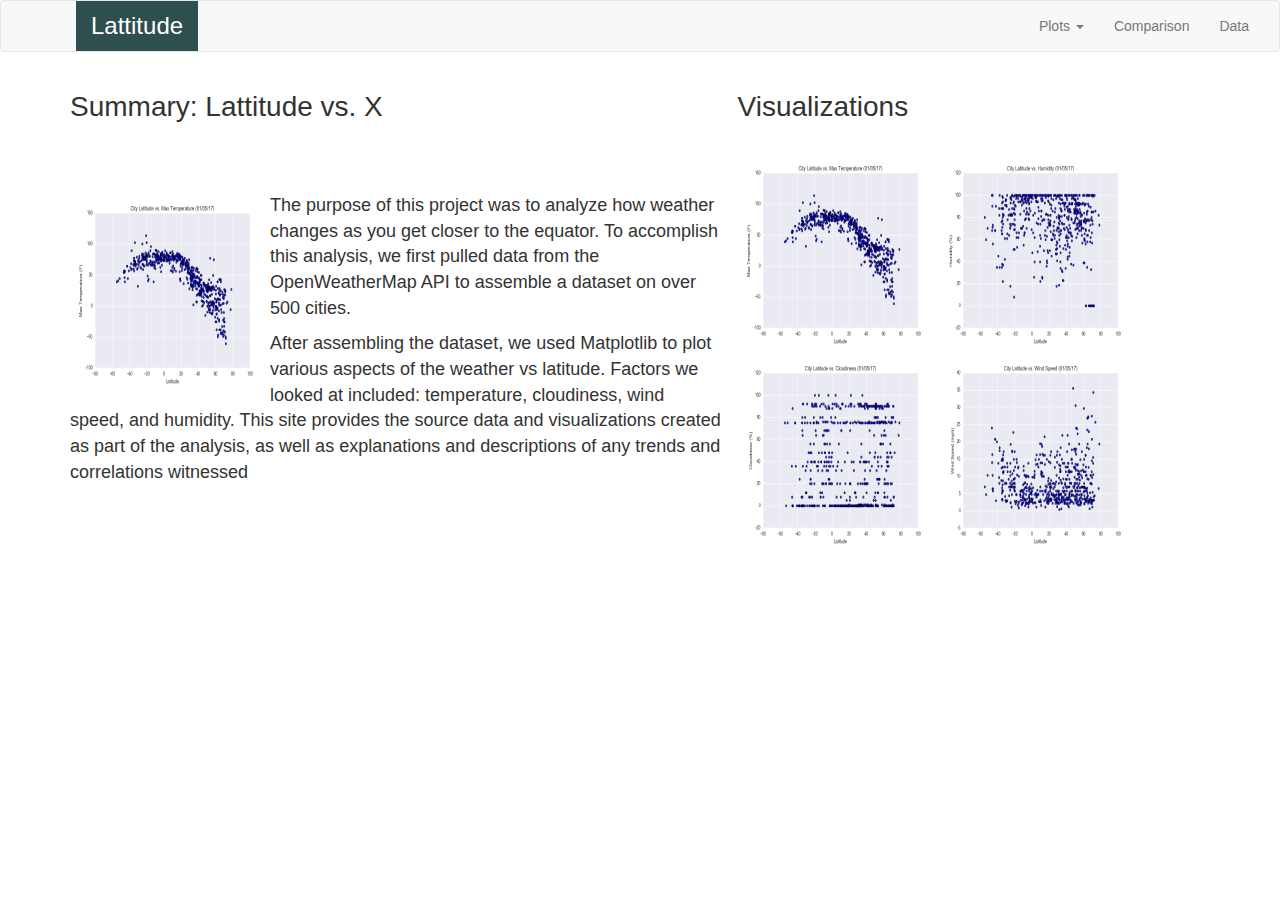
<file: Homework.html>
<!DOCTYPE html>
<html lang="en">

<head>
    <meta charset="UTF-8">
    <title>Home Page</title>
    <link rel="stylesheet" href="https://maxcdn.bootstrapcdn.com/bootstrap/3.3.7/css/bootstrap.min.css" integrity="sha384-BVYiiSIFeK1dGmJRAkycuHAHRg32OmUcww7on3RYdg4Va+PmSTsz/K68vbdEjh4u" crossorigin="anonymous">
    <link rel="stylesheet" href="Resources/styles.css">
</head>

<body>
    <nav class="navbar navbar-default">
        <div class="container-fluid">
            <div class="navbar-header">
                <button type="button" class="navbar-toggle collapsed" data-toggle="collapse" data-target="#bs-example-navbar-collapse-1" aria-expanded="false">
                <span class="sr-only">Toggle navigation</span>
                <span class="icon-bar"></span>
                <span class="icon-bar"></span>
                <span class="icon-bar"></span>
                </button>       
                <a class="navbar-brand" href="Homework.html">Lattitude</a>       
            </div>

            <div class="collapse navbar-collapse" id="navbarNavDropdown">
                <ul class="nav navbar-nav navbar-right">
                    <li class="nav-item dropdown">
                        <a class="nav-link dropdown-toggle" href="#" data-toggle="dropdown" role="button" aria-haspopup="true" aria-expanded="false">Plots <span class="caret"></span></a>
                        <ul class="dropdown-menu" aria-labelledby="navbarDropdownMenuLink">
                            <li><a class="dropdown-item" href="Max_Temp.html">Max Temperature</a></li>
                            <li><a class="dropdown-item" href="Humidity.html">Humidity</a></li>
                            <li><a class="dropdown-item" href="Cloudiness.html">Cloudiness</a></li>
                            <li><a class="dropdown-item" href="WindSpeed.html">Wind Speed</a></li>
                        </ul>
                    </li>
                    <li><a href="Comparison.html">Comparison</a></li>
                    <li><a href="Data.html">Data</a></li>
                </ul>
            </div>
        </div>
    </nav>
    <div class="container">
        <div class="row">
            <div class="col-md-7">
                <h1 class="summary">Summary: Lattitude vs. X</h1>
                <br><br><br>
                <p><a href="Max_Temp.html"><img class="summary" target="Max_Temp.html" src="Resources/assets/images/Fig1.png" alt="Temperature" width="200" height="200"></a>The purpose of this project was to analyze how weather changes as you get closer to the equator. To accomplish this analysis, we first pulled data from the OpenWeatherMap API to assemble a dataset on over 500 cities.</p>
                 <p>After assembling the dataset, we used Matplotlib to plot various aspects of the weather vs latitude. Factors we looked at included: temperature, cloudiness, wind speed, and humidity. This site provides the source data and visualizations created as part of the analysis, as well as explanations and descriptions of any trends and correlations witnessed</p>

            </div>
            <div class="col-md 5">
                <h1>Visualizations</h1>
                <br>
                <table>
                    <tr>
                        <td><a href="Max_Temp.html"><img target="Max_Temp.html" src="Resources/assets/images/Fig1.png" width="200" height="200"></a></td>
                        <td><a href="Humidity.html"><img target="Humidity.html" src="Resources/assets/images/Fig2.png" width="200" height="200"></a></td>
                    </tr>
                    <tr>
                        <td><a href="Cloudiness.html"><img target="Cloudiness.html" src="Resources/assets/images/Fig3.png" width="200" height="200"></a></td>
                        <td><a href="WindSpeed.html"><img target="Windspeed.html" src="Resources/assets/images/Fig4.png" width="200" height="200"></a></td>
                    </tr>
                </table>
            </div>
        </div>
    </div>
    <script src="https://code.jquery.com/jquery-3.3.1.slim.min.js" integrity="sha384-q8i/X+965DzO0rT7abK41JStQIAqVgRVzpbzo5smXKp4YfRvH+8abtTE1Pi6jizo" crossorigin="anonymous"></script>
    <script src="https://cdnjs.cloudflare.com/ajax/libs/popper.js/1.14.3/umd/popper.min.js" integrity="sha384-ZMP7rVo3mIykV+2+9J3UJ46jBk0WLaUAdn689aCwoqbBJiSnjAK/l8WvCWPIPm49" crossorigin="anonymous"></script>
    <script src="https://stackpath.bootstrapcdn.com/bootstrap/4.1.3/js/bootstrap.min.js" integrity="sha384-ChfqqxuZUCnJSK3+MXmPNIyE6ZbWh2IMqE241rYiqJxyMiZ6OW/JmZQ5stwEULTy" crossorigin="anonymous"></script>
</body>
</html>
</file>
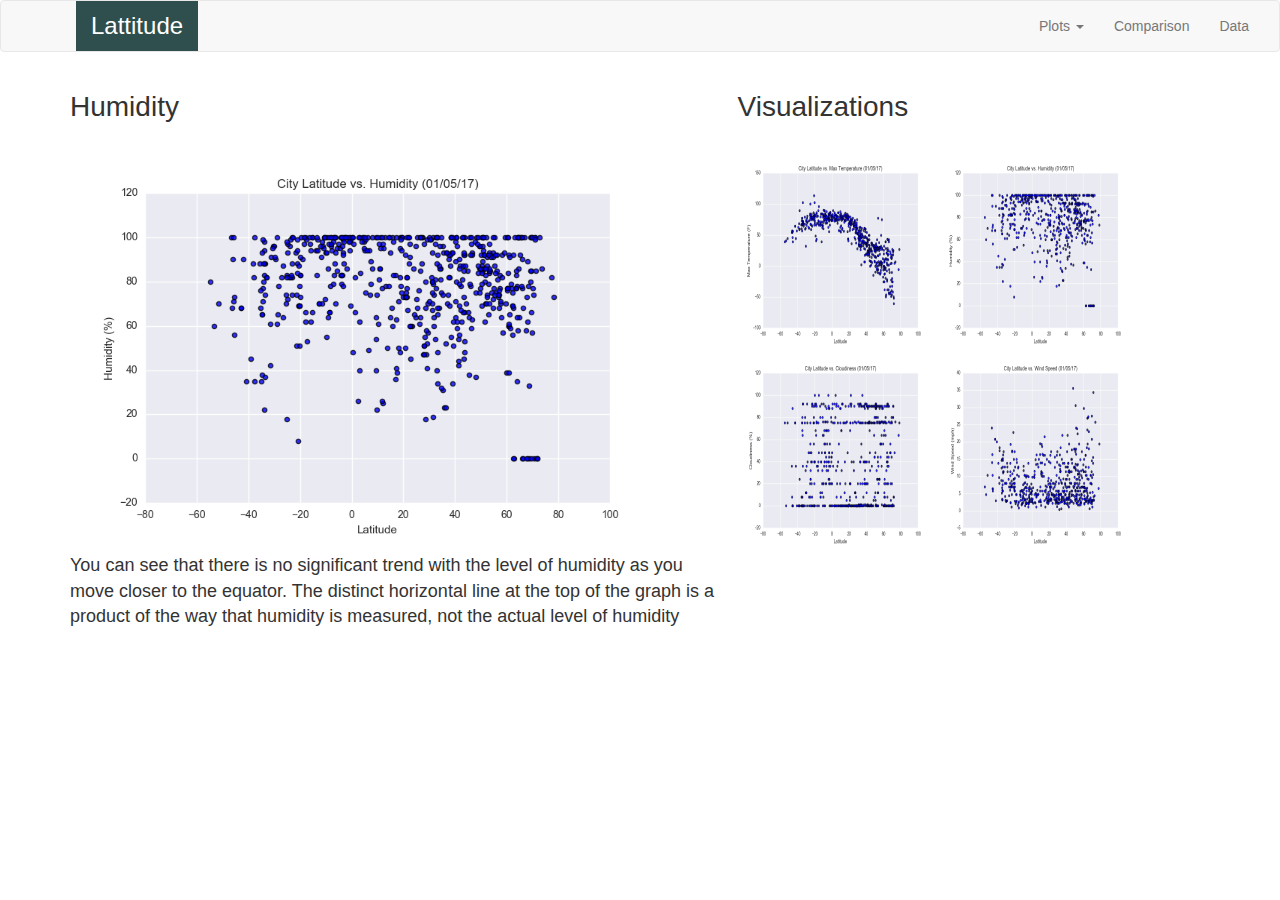
<file: Humidity.html>
<!DOCTYPE html>
<html lang="en">

<head>
    <meta charset="UTF-8">
    <title>Home Page</title>
    <link rel="stylesheet" href="https://maxcdn.bootstrapcdn.com/bootstrap/3.3.7/css/bootstrap.min.css" integrity="sha384-BVYiiSIFeK1dGmJRAkycuHAHRg32OmUcww7on3RYdg4Va+PmSTsz/K68vbdEjh4u" crossorigin="anonymous">
    <link rel="stylesheet" href="Resources/styles.css">
</head>

<body>
    <nav class="navbar navbar-default">
        <div class="container-fluid">
            <div class="navbar-header">
                <button type="button" class="navbar-toggle collapsed" data-toggle="collapse" data-target="#bs-example-navbar-collapse-1" aria-expanded="false">
                <span class="sr-only">Toggle navigation</span>
                <span class="icon-bar"></span>
                <span class="icon-bar"></span>
                <span class="icon-bar"></span>
                </button>       
                <a class="navbar-brand" href="index.html">Lattitude</a>       
            </div>

            <div class="collapse navbar-collapse" id="navbarNavDropdown">
                <ul class="nav navbar-nav navbar-right">
                    <li class="nav-item dropdown">
                        <a class="nav-link dropdown-toggle" href="#" data-toggle="dropdown" role="button" aria-haspopup="true" aria-expanded="false">Plots <span class="caret"></span></a>
                        <ul class="dropdown-menu" aria-labelledby="navbarDropdownMenuLink">
                            <li><a class="dropdown-item" href="Max_Temp.html">Max Temperature</a></li>
                            <li><a class="dropdown-item" href="Humidity.html">Humidity</a></li>
                            <li><a class="dropdown-item" href="Cloudiness.html">Cloudiness</a></li>
                            <li><a class="dropdown-item" href="WindSpeed.html">Wind Speed</a></li>
                        </ul>
                    </li>
                    <li><a href="Comparison.html">Comparison</a></li>
                    <li><a href="Data.html">Data</a></li>
                </ul>
            </div>
        </div>
    </nav>
    <div class="container">
        <div class="row">
            <div class="col-md-7">
                <h1>Humidity</h1>
                <br>
                <img src="Resources/assets/images/Fig2.png" width="600" height="400">
                <br>
                <p>You can see that there is no significant trend with the level of humidity as you move closer to the equator. The distinct horizontal line at the top of the graph is a product of the way that humidity is measured, not the actual level of humidity</p>
            </div>
            <div class="col-md 5">
                <h1>Visualizations</h1>
                <br>
                <table>
                    <tr>
                        <td><a href="Max_Temp.html"><img target="Max_Temp.html" src="Resources/assets/images/Fig1.png" width="200" height="200"></a></td>
                        <td><a href="Humidity.html"><img target="Humidity.html" src="Resources/assets/images/Fig2.png" width="200" height="200"></a></td>
                    </tr>
                    <tr>
                        <td><a href="Cloudiness.html"><img target="Cloudiness.html" src="Resources/assets/images/Fig3.png" width="200" height="200"></a></td>
                        <td><a href="WindSpeed.html"><img target="Windspeed.html" src="Resources/assets/images/Fig4.png" width="200" height="200"></a></td>
                    </tr>
                </table>
            </div>
        </div>
    </div>    
    <script src="https://code.jquery.com/jquery-3.3.1.slim.min.js" integrity="sha384-q8i/X+965DzO0rT7abK41JStQIAqVgRVzpbzo5smXKp4YfRvH+8abtTE1Pi6jizo" crossorigin="anonymous"></script>
    <script src="https://cdnjs.cloudflare.com/ajax/libs/popper.js/1.14.3/umd/popper.min.js" integrity="sha384-ZMP7rVo3mIykV+2+9J3UJ46jBk0WLaUAdn689aCwoqbBJiSnjAK/l8WvCWPIPm49" crossorigin="anonymous"></script>
    <script src="https://stackpath.bootstrapcdn.com/bootstrap/4.1.3/js/bootstrap.min.js" integrity="sha384-ChfqqxuZUCnJSK3+MXmPNIyE6ZbWh2IMqE241rYiqJxyMiZ6OW/JmZQ5stwEULTy" crossorigin="anonymous"></script>
</body>
</html>
</file>
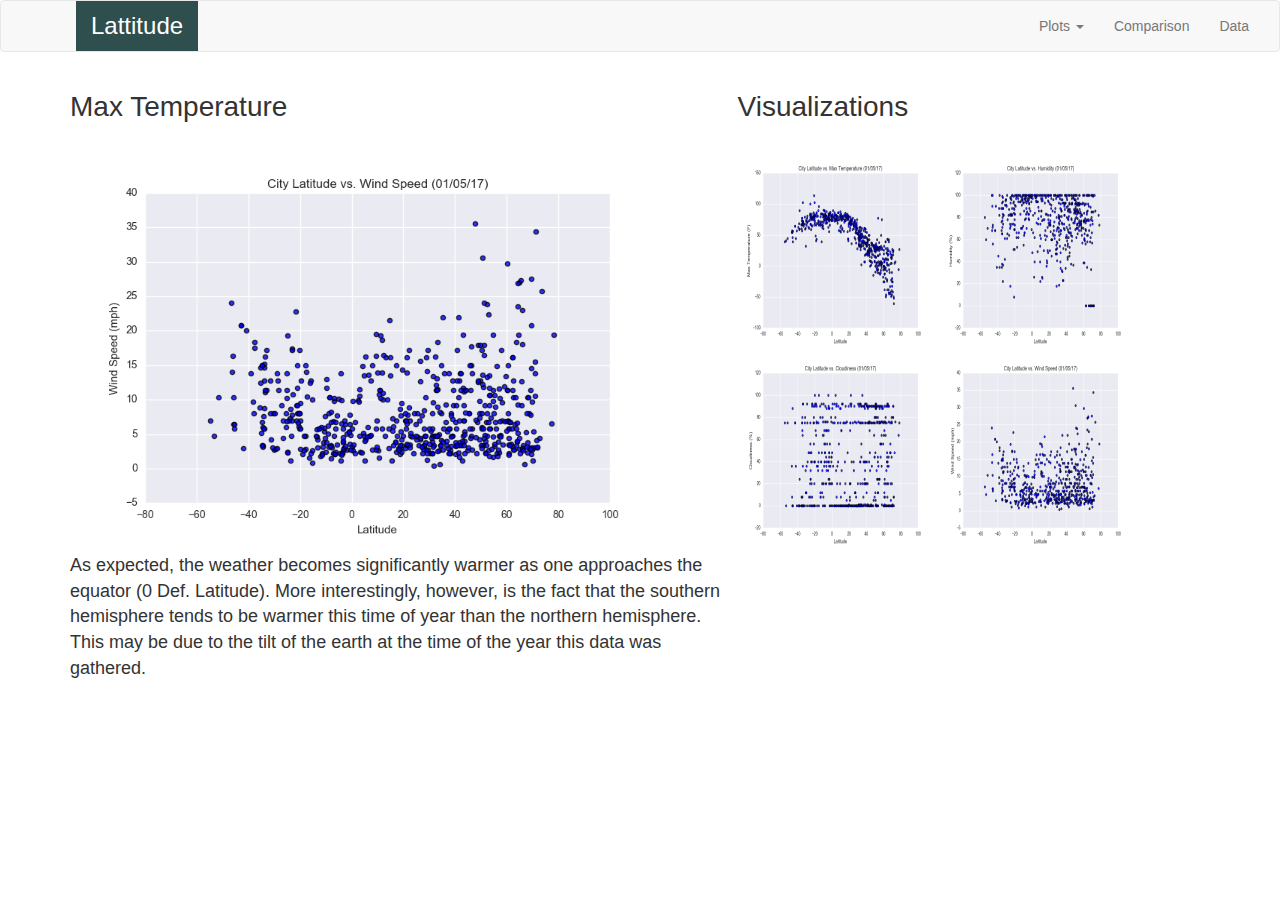
<file: Max_Temp.html>
<!DOCTYPE html>
<html lang="en">

<head>
    <meta charset="UTF-8">
    <title>Home Page</title>
    <link rel="stylesheet" href="https://maxcdn.bootstrapcdn.com/bootstrap/3.3.7/css/bootstrap.min.css" integrity="sha384-BVYiiSIFeK1dGmJRAkycuHAHRg32OmUcww7on3RYdg4Va+PmSTsz/K68vbdEjh4u" crossorigin="anonymous">
    <link rel="stylesheet" href="Resources/styles.css">
</head>

<body>
    <nav class="navbar navbar-default">
        <div class="container-fluid">
            <div class="navbar-header">
                <button type="button" class="navbar-toggle collapsed" data-toggle="collapse" data-target="#bs-example-navbar-collapse-1" aria-expanded="false">
                <span class="sr-only">Toggle navigation</span>
                <span class="icon-bar"></span>
                <span class="icon-bar"></span>
                <span class="icon-bar"></span>
                </button>       
                <a class="navbar-brand" href="index.html">Lattitude</a>       
            </div>

            <div class="collapse navbar-collapse" id="navbarNavDropdown">
                <ul class="nav navbar-nav navbar-right">
                    <li class="nav-item dropdown">
                        <a class="nav-link dropdown-toggle" href="#" data-toggle="dropdown" role="button" aria-haspopup="true" aria-expanded="false">Plots <span class="caret"></span></a>
                        <ul class="dropdown-menu" aria-labelledby="navbarDropdownMenuLink">
                            <li><a class="dropdown-item" href="Max_Temp.html">Max Temperature</a></li>
                            <li><a class="dropdown-item" href="Humidity.html">Humidity</a></li>
                            <li><a class="dropdown-item" href="Cloudiness.html">Cloudiness</a></li>
                            <li><a class="dropdown-item" href="WindSpeed.html">Wind Speed</a></li>
                        </ul>
                    </li>
                    <li><a href="Comparison.html">Comparison</a></li>
                    <li><a href="Data.html">Data</a></li>
                </ul>
            </div>
        </div>
    </nav>
    <div class="container">
            <div class="row">
                <div class="col-md-7">
                    <h1>Max Temperature</h1>
                    <br>
                    <img src="Resources/assets/images/Fig4.png" width="600" height="400">
                    <br>
                    <p>As expected, the weather becomes significantly warmer as one approaches the equator (0 Def. Latitude). More interestingly, however, is the fact that the southern hemisphere tends to be warmer this time of year than the northern hemisphere. This may be due to the tilt of the earth at the time of the year this data was gathered.</p>
                </div>
                <div class="col-md 5">
                    <h1>Visualizations</h1>
                    <br>
                    <table>
                        <tr>
                            <td><a href="Max_Temp.html"><img target="Max_Temp.html" src="Resources/assets/images/Fig1.png" width="200" height="200"></a></td>
                            <td><a href="Humidity.html"><img target="Humidity.html" src="Resources/assets/images/Fig2.png" width="200" height="200"></a></td>
                        </tr>
                        <tr>
                            <td><a href="Cloudiness.html"><img target="Cloudiness.html" src="Resources/assets/images/Fig3.png" width="200" height="200"></a></td>
                            <td><a href="WindSpeed.html"><img target="Windspeed.html" src="Resources/assets/images/Fig4.png" width="200" height="200"></a></td>
                        </tr>
                    </table>
                </div>
            </div>
        </div> 
    <script src="https://code.jquery.com/jquery-3.3.1.slim.min.js" integrity="sha384-q8i/X+965DzO0rT7abK41JStQIAqVgRVzpbzo5smXKp4YfRvH+8abtTE1Pi6jizo" crossorigin="anonymous"></script>
    <script src="https://cdnjs.cloudflare.com/ajax/libs/popper.js/1.14.3/umd/popper.min.js" integrity="sha384-ZMP7rVo3mIykV+2+9J3UJ46jBk0WLaUAdn689aCwoqbBJiSnjAK/l8WvCWPIPm49" crossorigin="anonymous"></script>
    <script src="https://stackpath.bootstrapcdn.com/bootstrap/4.1.3/js/bootstrap.min.js" integrity="sha384-ChfqqxuZUCnJSK3+MXmPNIyE6ZbWh2IMqE241rYiqJxyMiZ6OW/JmZQ5stwEULTy" crossorigin="anonymous"></script>
</body>
</html>
</file>
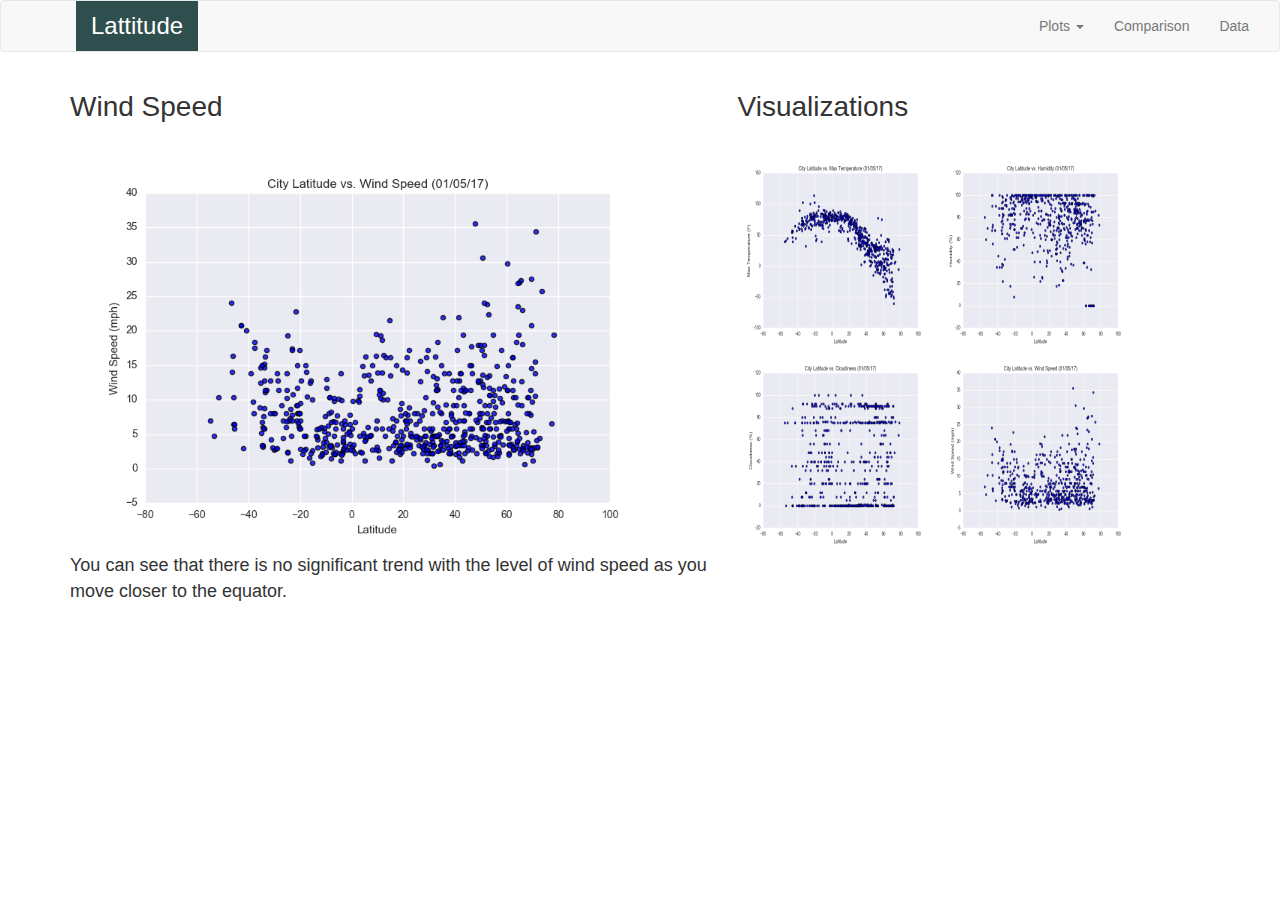
<file: WindSpeed.html>
<!DOCTYPE html>
<html lang="en">

<head>
    <meta charset="UTF-8">
    <title>Home Page</title>
    <link rel="stylesheet" href="https://maxcdn.bootstrapcdn.com/bootstrap/3.3.7/css/bootstrap.min.css" integrity="sha384-BVYiiSIFeK1dGmJRAkycuHAHRg32OmUcww7on3RYdg4Va+PmSTsz/K68vbdEjh4u" crossorigin="anonymous">
    <link rel="stylesheet" href="Resources/styles.css">
</head>

<body>
    <nav class="navbar navbar-default">
        <div class="container-fluid">
            <div class="navbar-header">
                <button type="button" class="navbar-toggle collapsed" data-toggle="collapse" data-target="#bs-example-navbar-collapse-1" aria-expanded="false">
                <span class="sr-only">Toggle navigation</span>
                <span class="icon-bar"></span>
                <span class="icon-bar"></span>
                <span class="icon-bar"></span>
                </button>       
                <a class="navbar-brand" href="index.html">Lattitude</a>       
            </div>

            <div class="collapse navbar-collapse" id="navbarNavDropdown">
                <ul class="nav navbar-nav navbar-right">
                    <li class="nav-item dropdown">
                        <a class="nav-link dropdown-toggle" href="#" data-toggle="dropdown" role="button" aria-haspopup="true" aria-expanded="false">Plots <span class="caret"></span></a>
                        <ul class="dropdown-menu" aria-labelledby="navbarDropdownMenuLink">
                            <li><a class="dropdown-item" href="Max_Temp.html">Max Temperature</a></li>
                            <li><a class="dropdown-item" href="Humidity.html">Humidity</a></li>
                            <li><a class="dropdown-item" href="Cloudiness.html">Cloudiness</a></li>
                            <li><a class="dropdown-item" href="WindSpeed.html">Wind Speed</a></li>
                        </ul>
                    </li>
                    <li><a href="Comparison.html">Comparison</a></li>
                    <li><a href="Data.html">Data</a></li>
                </ul>
            </div>
        </div>
    </nav>
    <div class="container">
        <div class="row">
            <div class="col-md-7">
                <h1>Wind Speed</h1>
                <br>
                <img src="Resources/assets/images/Fig4.png" width="600" height="400">
                <br>
                <p>You can see that there is no significant trend with the level of wind speed as you move closer to the equator.</p>
            </div>
            <div class="col-md 5">
                <h1>Visualizations</h1>
                <br>
                <table>
                    <tr>
                        <td><a href="Max_Temp.html"><img target="Max_Temp.html" src="Resources/assets/images/Fig1.png" width="200" height="200"></a></td>
                        <td><a href="Humidity.html"><img target="Humidity.html" src="Resources/assets/images/Fig2.png" width="200" height="200"></a></td>
                    </tr>
                    <tr>
                        <td><a href="Cloudiness.html"><img target="Cloudiness.html" src="Resources/assets/images/Fig3.png" width="200" height="200"></a></td>
                        <td><a href="WindSpeed.html"><img target="Windspeed.html" src="Resources/assets/images/Fig4.png" width="200" height="200"></a></td>
                    </tr>
                </table>
            </div>
        </div>
    </div> 
    <script src="https://code.jquery.com/jquery-3.3.1.slim.min.js" integrity="sha384-q8i/X+965DzO0rT7abK41JStQIAqVgRVzpbzo5smXKp4YfRvH+8abtTE1Pi6jizo" crossorigin="anonymous"></script>
    <script src="https://cdnjs.cloudflare.com/ajax/libs/popper.js/1.14.3/umd/popper.min.js" integrity="sha384-ZMP7rVo3mIykV+2+9J3UJ46jBk0WLaUAdn689aCwoqbBJiSnjAK/l8WvCWPIPm49" crossorigin="anonymous"></script>
    <script src="https://stackpath.bootstrapcdn.com/bootstrap/4.1.3/js/bootstrap.min.js" integrity="sha384-ChfqqxuZUCnJSK3+MXmPNIyE6ZbWh2IMqE241rYiqJxyMiZ6OW/JmZQ5stwEULTy" crossorigin="anonymous"></script>
</body>
</html>
</file>
<file: Resources/styles.css>
.navbar-default .navbar-brand {
   color: #ffffff;
   background-color: darkslategray;
   font-family: Impact, Haettenschweiler, 'Arial Narrow Bold', sans-serif;
   font-size: 24px;
   font-weight: 300;
}

.navbar-header{
   width:400px;
   margin-left:75px !important;
}

.sigline{
   color: #cc5500;
   text-align: right;
   font-family: Arial, Helvetica, sans-serif

}
.navbar-header .navbar-toggle .collapsed {
 float: right;
}

.content{
   margin-top:100px;
}

h1 {
 font-family: Impact, Haettenschweiler, 'Arial Narrow Bold', sans-serif;
    font-size: 28px;
 font-weight: 300;
 text-align: left
}



h2 {
 font-family: Impact, Haettenschweiler, 'Arial Narrow Bold', sans-serif;
    font-size: 24px;
 font-weight: 300;
 text-align: left
}

h3 {
 font-family: Impact, Haettenschweiler, 'Arial Narrow Bold', sans-serif;
 font-weight: 300;
 text-align: center;
}

p {
    font-family: Arial, Helvetica, sans-serif;
    font-size: 18px
}

img.summary {
 float: left
}

.box {
 color: #fff;
 background: #cc5500;
}

.box-left {
 padding: 20px;
}

.box-right {
 padding: 30px;
}

.box-single {
 padding: 50px;
 margin: 70px;
}

#summary {
 margin: 10px;
 font-size: 17px;
 line-height: 1.8em;
}


#city-sample {
    float: left;
    width: 200px;
    height: 200px;
    margin: 10px 20px;
}

#landing-viz {
 padding:15px 15px 15px 15px;
 width: 100%;
 height: 100%;
}

.figure:active{
 border: 5px solid #cc5500;
}

.jumbotron {
 color: #fff;
 background: #cc5500;
 width: 100%;
 height: 100%;
 padding: 25px
}

.table {

 width: 100%;
 height: 100%;
 padding: 15px

}

#viz-main {
 padding: 25px 40px 30px 40px;
 width: 100%;
}

.row.row-grid [class*="col-"] + [class*="col-"] {
   margin-top: 30px;
}

@media (min-width: 1200px) {
   .row.row-grid [class*="col-lg-"] + [class*="col-lg-"] {
       margin-top: 0;
   }
}
@media (min-width: 992px) {
   .row.row-grid [class*="col-md-"] + [class*="col-md-"] {
       margin-top: 0;
   }
}
@media (min-width: 768px) {
   .row.row-grid [class*="col-sm-"] + [class*="col-sm-"] {
       margin-top: 0;
   }
}
@media (min-width: 768px) {
 .row.row-grid [class*="col-xs-"] + [class*="col-xs-"] {
     margin-top: 0;
 }
}
</file>
